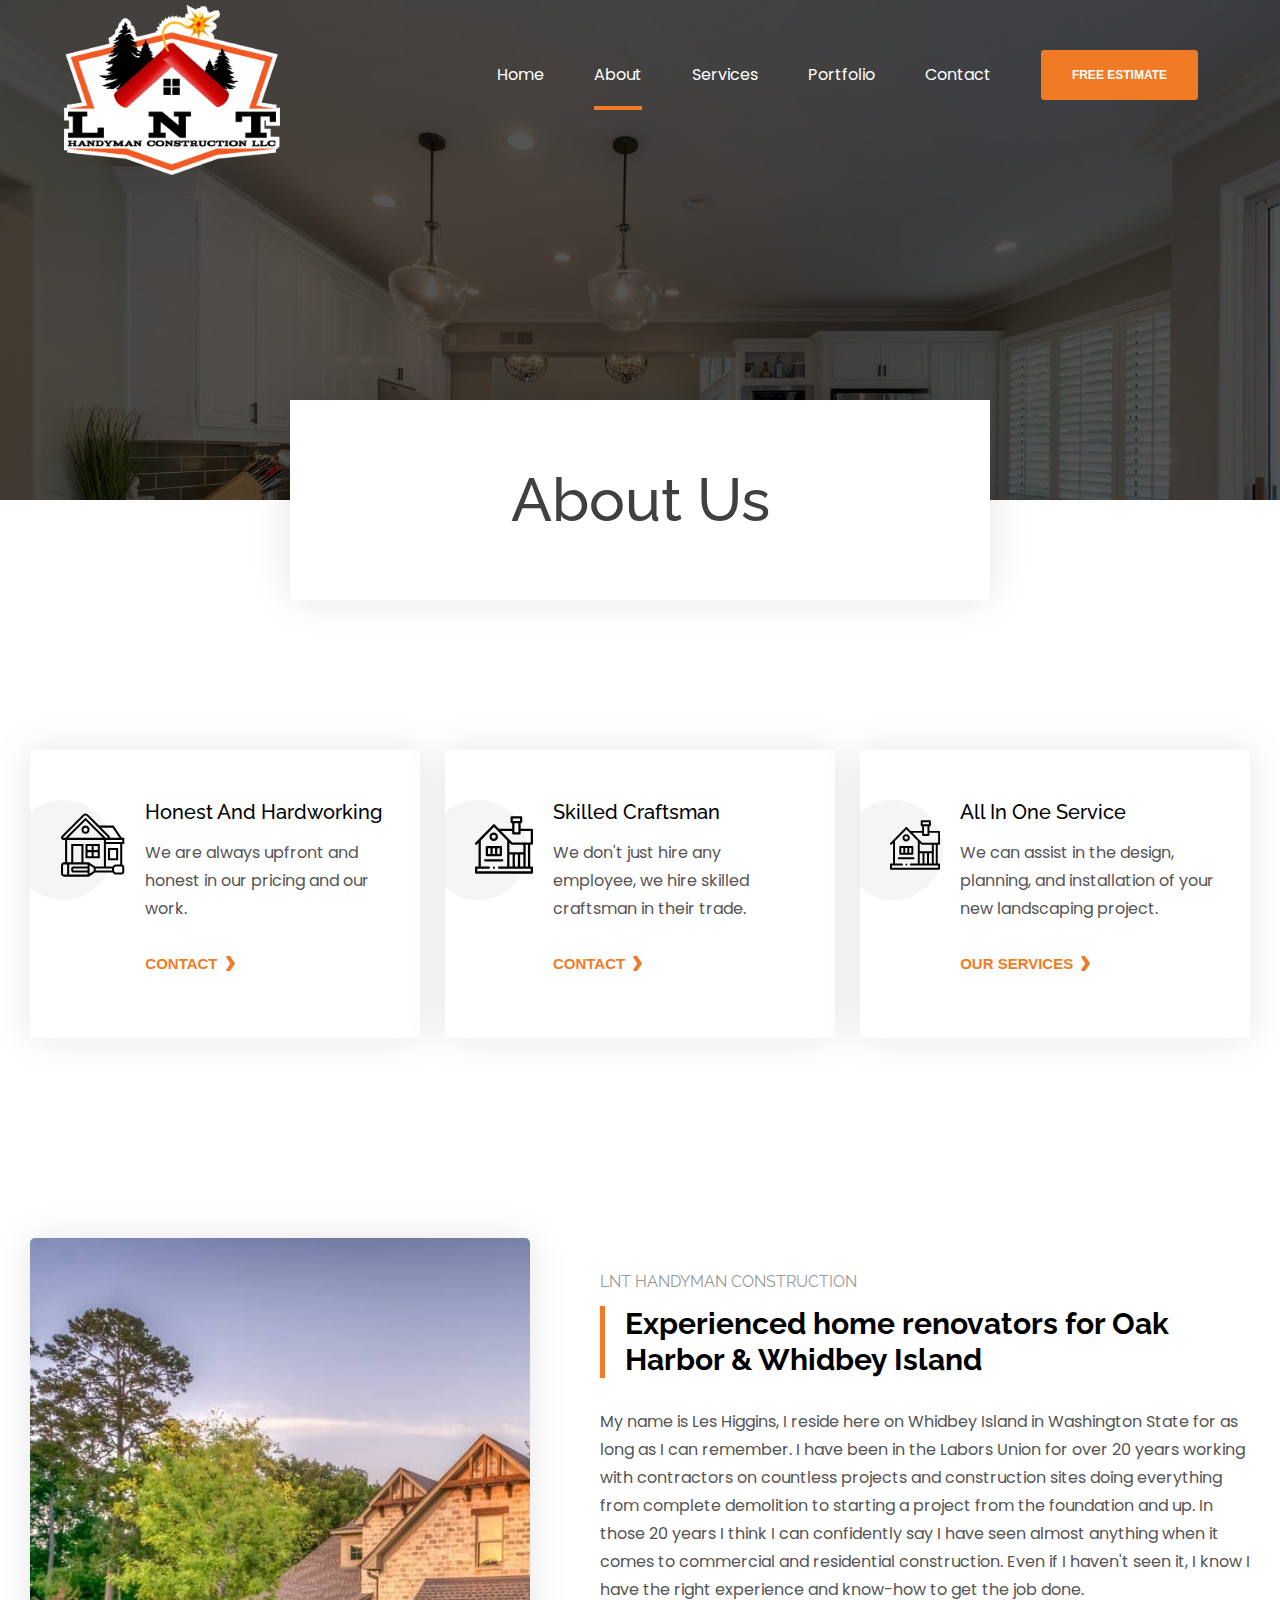
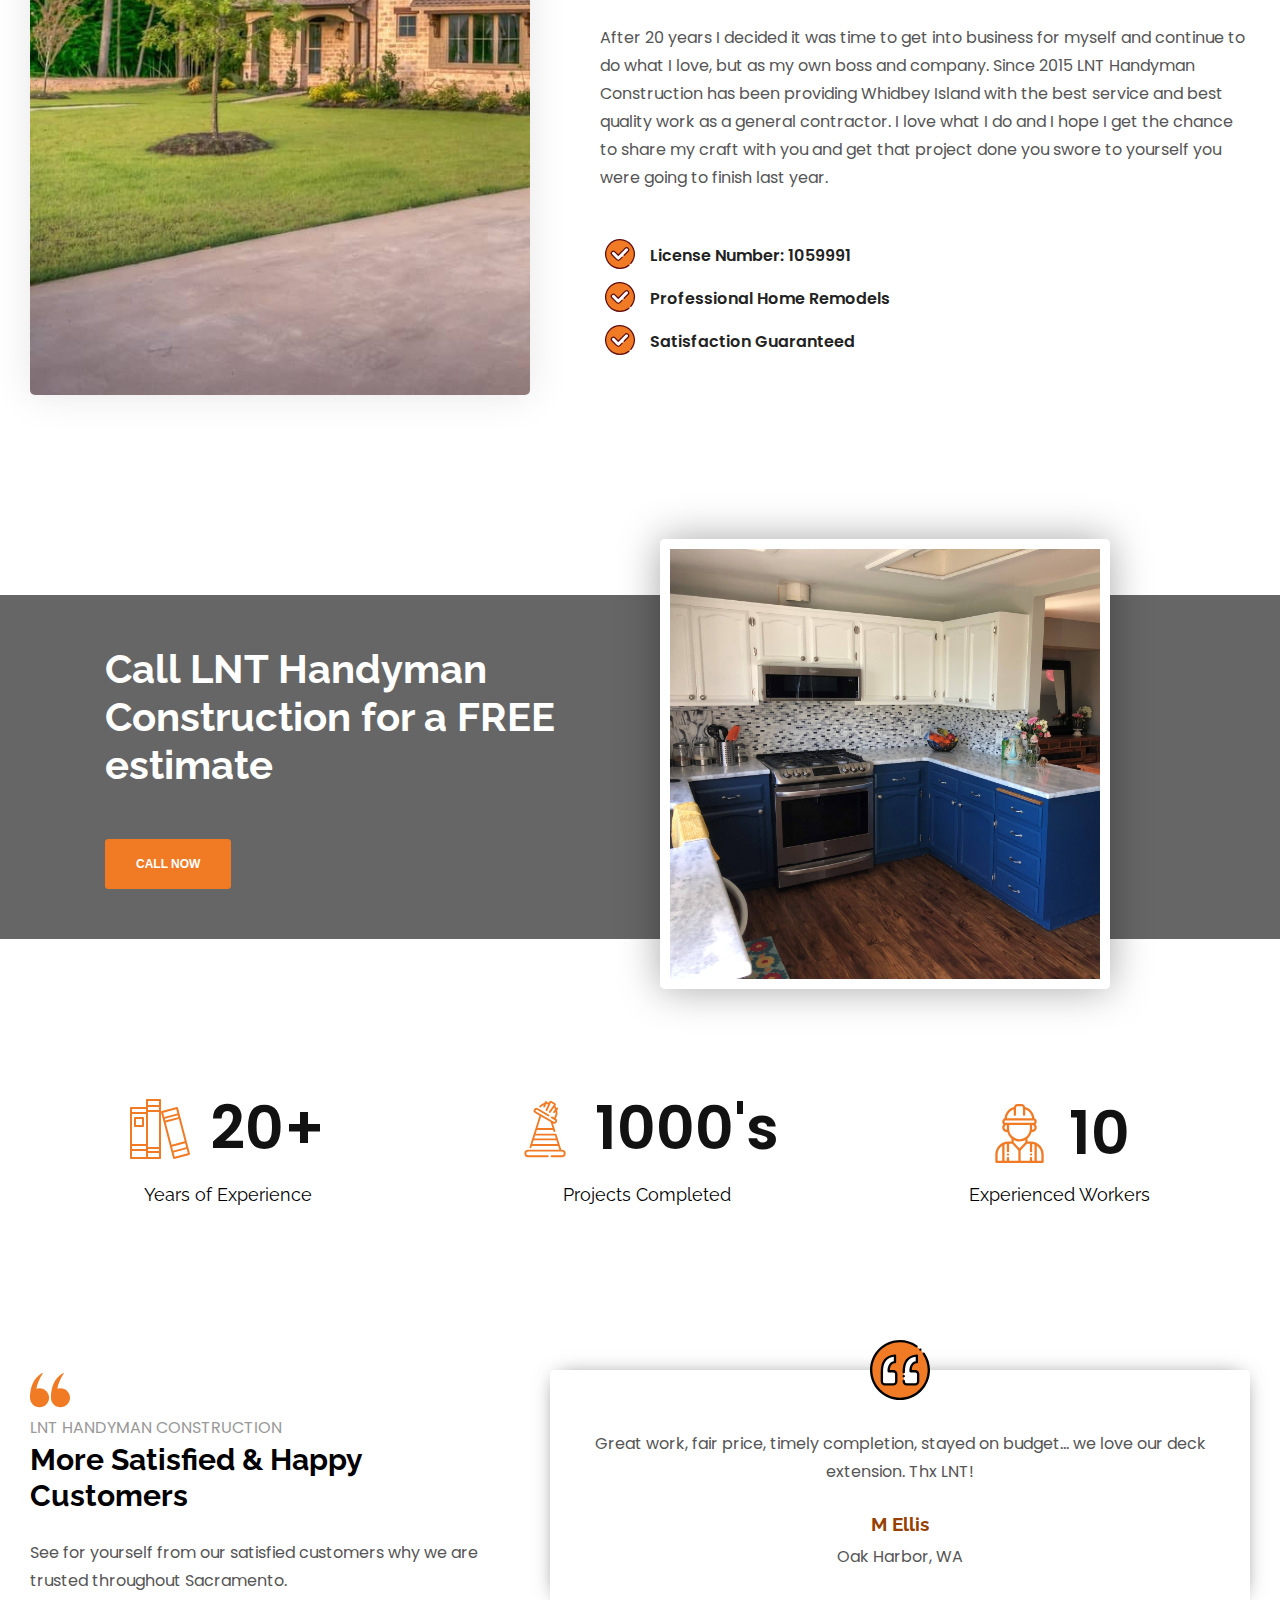
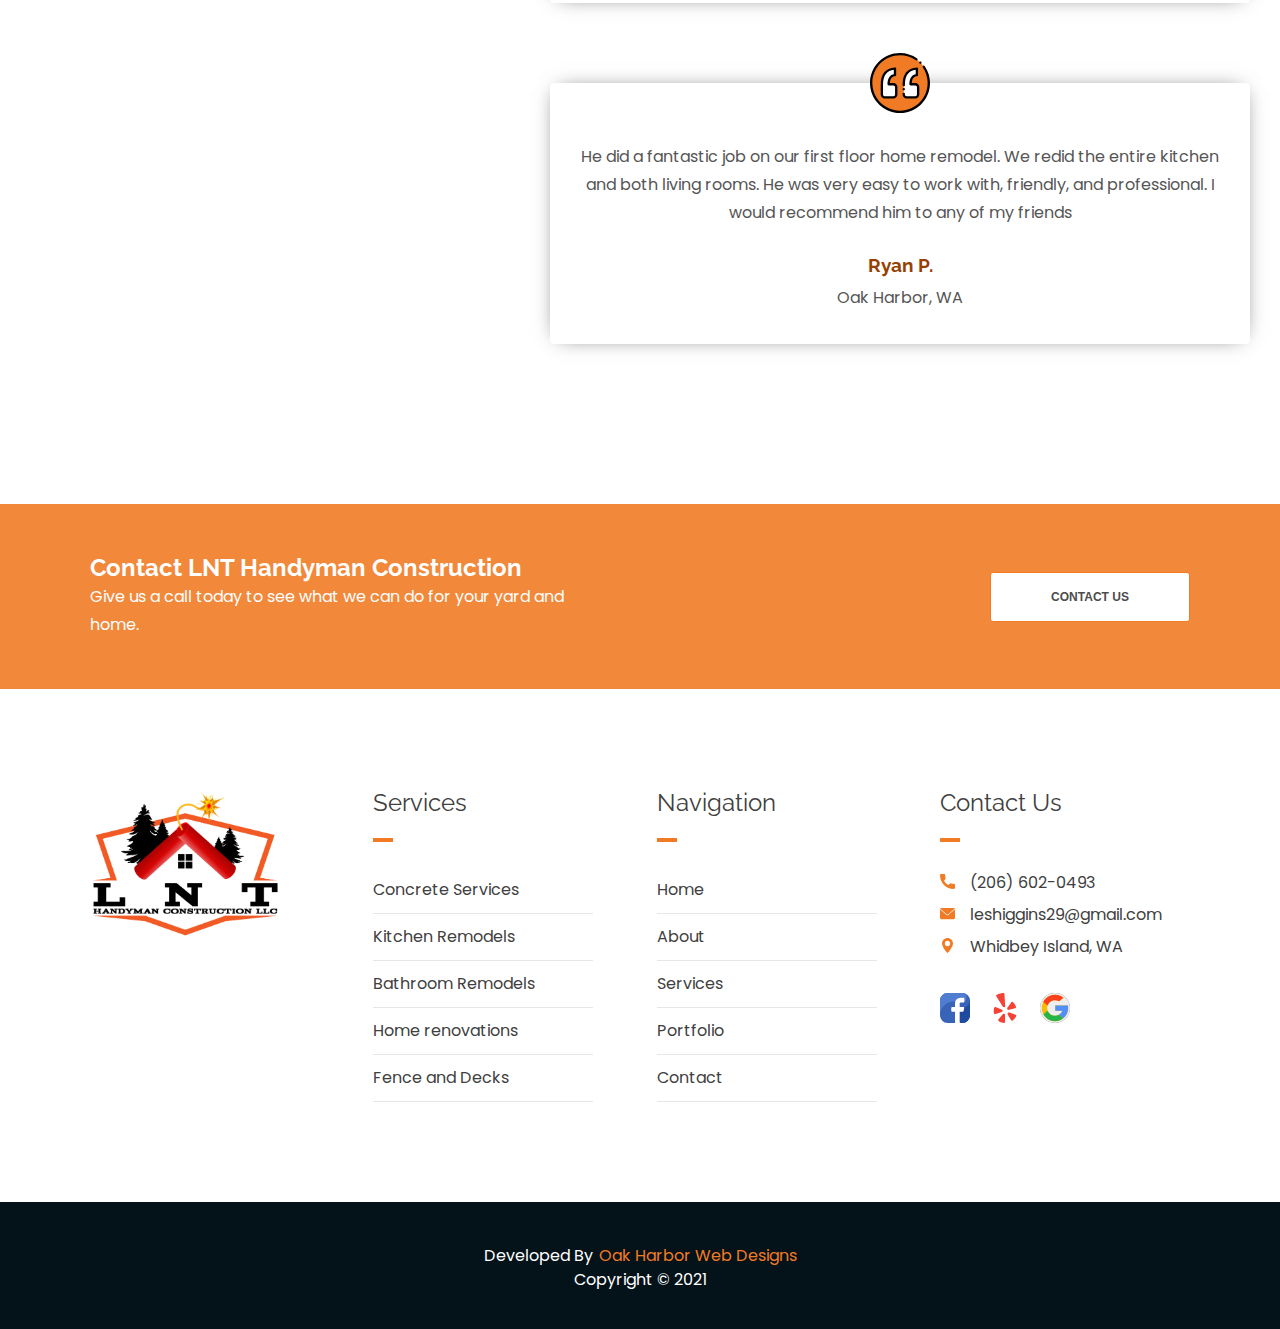
<file: html/about.html>
<!DOCTYPE html>
<html lang="en">
<head>

    <!-- Global site tag (gtag.js) - Google Analytics -->
    <script async src="https://www.googletagmanager.com/gtag/js?id=UA-137702322-29"></script>
    <script>
        window.dataLayer = window.dataLayer || [];
        function gtag() { dataLayer.push(arguments); }
        gtag('js', new Date());

        gtag('config', 'UA-137702322-29');
    </script>

    <meta charset="UTF-8">
    <meta name="viewport" content="width=device-width, initial-scale=1.0">

    <!--Favicons-->
    <link rel="apple-touch-icon" sizes="180x180" href="/apple-touch-icon.png">
    <link rel="icon" type="image/png" sizes="32x32" href="/favicon-32x32.png">
    <link rel="icon" type="image/png" sizes="16x16" href="/favicon-16x16.png">
    <link rel="manifest" href="/site.webmanifest">
    <meta name="msapplication-TileColor" content="#da532c">
    <meta name="theme-color" content="#ffffff">

    <!-- CSS -->
    <link rel="stylesheet" href="/css/core-styles.css">
    <link rel="stylesheet" href="/css/style.css">
    <link rel="stylesheet" href="/css/about.css">

    <!-- jQuery -->
    <script defer src="https://ajax.googleapis.com/ajax/libs/jquery/3.4.1/jquery.min.js"></script>

    <link href="https://fonts.googleapis.com/css2?family=Poppins:wght@100;200;300;400;500;600;700;800;900&family=Raleway:wght@100;200;300;400;500;600;700;800;900&display=swap" rel="stylesheet">

    <title>About | LNT Handyman Construction Painting | Whidbey Island, WA</title>
</head>
<body>

    <a class="skip" aria-label="skip to main content" href="about.html#main">Click To Skip To Main</a>

    <header>
        <!-- Desktop Navbar -->
        <div class="mobile-wrapper">
            <div class="mobile-nav container mobile-nav-container">
                <img id="mobile-logo" src="/images/logo.png" alt="mobile_company_logo" height="60"> 

                <!-- Hamburger Menu -->
                <button aria-label="open the menu" id="menu-button" class="hamburger hamburger--spring" onclick="toggleNav()" type="button">
                    <span aria-hidden="true" class="hamburger-box">
                        <span aria-hidden="true" class="hamburger-inner"></span>
                    </span>
                </button>
            </div>
        </div>

        <!-- ============================================ -->
        <!--                   NAVIGATION                 -->
        <!-- ============================================ -->

        <nav>
            <nav>
                <div class="navbar-menu">
                    <div id="side-menu" class=" side-nav">
                        <img aria-hidden="true" src="/images/logo.png" alt="compnay logo" height="80">
                        <ul id="on-top" class="navbar-links">
                            <li class="nav-li"><a href="/index.html">Home</a></li>
                            <li class="nav-li"><a class="active-menu" href="/html/about.html">About</a></li>
                            <li class="nav-li"><a href="/index.html#remodeling-services">Services</a></li>
                            <li class="nav-li"><a href="/html/portfolio.html">Portfolio</a></li>
                            <li class="nav-li"><a href="/html/contact.html">Contact</a></li>
                            <li class="nav-li call-us"><svg aria-hidden="true" xmlns="http://www.w3.org/2000/svg" xmlns:xlink="http://www.w3.org/1999/xlink" version="1.1" x="0px" y="0px" viewBox="0 0 367.633 367.633" style="enable-background:new 0 0 367.633 367.633;" xml:space="preserve" width="512px" height="512px">
                                    <g>
                                        <path d="M266.003,0H101.63C86.293,0,73.816,12.476,73.816,27.812v312.01c0,15.335,12.477,27.812,27.813,27.812h164.373  c15.337,0,27.814-12.477,27.814-27.812V27.812C293.816,12.476,281.34,0,266.003,0z M194.844,338.736  c0,2.175-1.763,3.938-3.938,3.938h-14.18c-2.175,0-3.938-1.763-3.938-3.938v-12.604c0-1.279,0.622-2.481,1.669-3.219l7.09-4.993  c1.362-0.959,3.175-0.959,4.537,0l7.09,4.993c1.047,0.737,1.669,1.939,1.669,3.219V338.736z M260.732,300.516H106.9V42.299h153.832  V300.516z" data-original="#000000" class="active-path" data-old_color="#000000" fill="var(--primary)" />
                                    </g>
                                </svg>
                                Call Us: (206) 602-0493</li>
                            <li class="nav-li"><button class="button-solid quote-nav-button" onclick="location.href='/html/contact.html'" type="button">
                                    FREE ESTIMATE</button></li>
                        </ul>
                    </div>
                </div>
            </nav>
    </header>

    <main id="main">

    <!-- ============================================ -->
    <!--                    LANDING                   -->
    <!-- ============================================ -->

    <section id="hero">
        <div aria-hidden="true" id="dark"></div>
        <div class="container">
            <div class="about-box">
                <h1>About Us</h1>
            </div>
        </div>
    </section>

    <!-- ============================================ -->
    <!--                  ABOUT CARDS                 -->
    <!-- ============================================ -->

    <section id="about-cards" class="section">
        <div class="card-container container">
            <div class="card">
                <svg aria-hidden="true" xmlns="http://www.w3.org/2000/svg" id="svg1" enable-background="new 0 0 64 64" height="512" viewBox="0 0 64 64" width="512"><g><path d="m21 17c0 2.206 1.794 4 4 4s4-1.794 4-4-1.794-4-4-4-4 1.794-4 4zm6 0c0 1.103-.897 2-2 2s-2-.897-2-2 .897-2 2-2 2 .897 2 2z"/><path d="m63 31v-6h-2.465l-8-12h-14.121l-11-11c-1.289-1.29-3.539-1.29-4.828 0l-20.879 20.879c-.456.456-.707 1.062-.707 1.707 0 1.331 1.083 2.414 2.414 2.414h1.586v22h-1c-1.654 0-3 1.346-3 3v8c0 1.654 1.346 3 3 3h24.303l6-4h17.283l1.121 1.121c.566.567 1.32.879 2.122.879h5.171c1.654 0 3-1.346 3-3v-4c0-1.302-.839-2.402-2-2.816v-20.184zm-2-2h-16v-2h16zm-10 28h-16v-2h16zm-24-6v2h-14c-1.103 0-2 .897-2 2v2c0 1.103.897 2 2 2h14v2h-18v-10zm-6-2h-8v-16h8zm6 8h-14v-2h14zm2-5.132 4 2.667v2.93l-4 2.667zm22.465-36.868 6.667 10h-9.167c.023-.135.035-.273.035-.414 0-.645-.251-1.251-.707-1.707l-7.879-7.879zm-48.465 9.586c0-.109.044-.216.121-.293l20.879-20.879c.263-.263.628-.414 1-.414s.737.151 1 .414l20.879 20.879c.077.077.121.184.121.293 0 .228-.186.414-.414.414h-1.829l-19.757-19.757-19.757 19.757h-1.829c-.228 0-.414-.186-.414-.414zm38.929.414h-33.858l16.929-16.929zm-34.929 2h36v26h-8.697l-6-4h-5.303v-18h-12v18h-4zm-4 33v-8c0-.551.449-1 1-1h3v10h-3c-.551 0-1-.449-1-1zm58-2c0 .551-.449 1-1 1h-5.171c-.267 0-.519-.104-.708-.293l-1.121-1.121v-3.172l1.121-1.121c.189-.189.441-.293.708-.293h5.171c.551 0 1 .449 1 1zm-2-7h-4.171c-.801 0-1.555.312-2.122.879l-1.121 1.121h-6.586v-22h14z"/><path d="m39 31h-14v14h14zm-2 6h-4v-4h4zm-6-4v4h-4v-4zm-4 6h4v4h-4zm6 4v-4h4v4z"/><path d="m57 47v-12h-10v12zm-8-10h6v8h-6z"/></g></svg>
                <div class="card-content">
                    <h2>Honest And Hardworking</h2>
                    <p>We are always upfront and honest in our pricing and our work.</p>
                    <button class="button-solid card-button" onclick="location.href='contact.html'" type="button">
                        CONTACT
                    </button>
                </div>
            </div>
            <div class="card">
                <svg aria-hidden="true" xmlns="http://www.w3.org/2000/svg" id="svg2" height="512pt" viewBox="0 -3 512 512" width="512pt"><path d="m502 250.539062c5.523438 0 10-4.476562 10-10v-121.777343c0-5.523438-4.476562-10-10-10h-99.101562v-48.496094h4.273437c5.519531 0 10-4.480469 10-10v-40.265625c0-5.523438-4.480469-10-10-10h-83.308594c-5.519531 0-10 4.476562-10 10v40.265625c0 5.519531 4.480469 10 10 10h4.273438v48.496094h-118.109375l-35.285156-36c-1.882813-1.917969-4.457032-3-7.140626-3-2.6875 0-5.261718 1.082031-7.140624 3l-157.601563 160.777343c-3.867187 3.945313-3.804687 10.277344.140625 14.144532 3.945312 3.863281 10.273438 3.800781 14.140625-.144532l14.164063-14.449218v209.558594h-21.304688c-5.523438 0-10 4.480468-10 10v43.113281c0 5.519531 4.476562 10 10 10h492c5.523438 0 10-4.480469 10-10v-43.113281c0-5.519532-4.476562-10-10-10h-14.472656v-192.109376zm-168.136719-230.539062h63.308594v20.265625h-63.308594zm49.035157 40.265625v79.992187h-34.757813l-.003906-79.992187zm-54.761719 68.496094v21.496093c0 4.835938 3.425781 8.867188 7.984375 9.796876.652344.132812 1.328125.207031 2.019531.207031h54.757813c3.796874 0 7.101562-2.117188 8.796874-5.234375.769532-1.417969 1.207032-3.042969 1.207032-4.769532v-21.496093h89.097656v101.777343h-162.597656l-99.765625-101.777343zm50.472656 208.652343v105.234376h-26.53125v-105.234376zm48.53125 0v105.234376h-28.53125v-105.234376zm-95.0625 105.234376h-28.183594v-105.234376h28.183594zm159.921875 43.113281h-472v-23.113281h102.207031c5.578125.191406 10.386719-4.464844 10.339844-10.058594-.046875-5.667969-4.777344-9.933594-10.335937-9.941406h-70.90625v-229.960938l116.296874-118.640625 116.296876 118.640625v229.960938h-71.019532c-5.53125-.175782-10.199218 4.320312-10.324218 9.832031-.128907 5.605469 4.707031 10.367187 10.320312 10.167969h279.125zm-44.859375-43.113281v-192.109376h20.386719v192.109376zm-20-125.234376h-123.246094v-84.324218l13.160157 13.425781c2.273437 2.316406 4.785156 4.023437 8.167968 4.023437h101.917969zm0 0"/><path d="m165.292969 217.359375c20.792969 0 37.710937-16.914063 37.710937-37.710937 0-20.792969-16.917968-37.710938-37.710937-37.710938-20.796875 0-37.714844 16.917969-37.714844 37.710938 0 20.796874 16.917969 37.710937 37.714844 37.710937zm0-55.421875c9.765625 0 17.710937 7.945312 17.710937 17.714844 0 9.765625-7.945312 17.710937-17.710937 17.710937-9.769531 0-17.714844-7.945312-17.714844-17.710937 0-9.769532 7.945313-17.714844 17.714844-17.714844zm0 0"/><path d="m105.023438 352.210938h123.109374c5.523438 0 10-4.480469 10-10v-69.5625c0-5.523438-4.476562-10-10-10h-123.109374c-5.523438 0-10 4.476562-10 10v69.5625c0 5.523437 4.476562 10 10 10zm113.109374-20h-21.035156v-49.5625h21.035156zm-41.035156 0h-21.039062v-49.5625h21.039062zm-62.074218-49.5625h21.035156v49.5625h-21.035156zm0 0"/><path d="m250.222656 388.148438c0-5.519532-4.476562-10-10-10h-149.859375c-5.523437 0-10 4.480468-10 10 0 5.523437 4.476563 10 10 10h149.859375c5.523438 0 10-4.476563 10-10zm0 0"/><path d="m176.828125 448.820312c-1.636719-3.925781-5.6875-6.445312-9.941406-6.136718-4.152344.300781-7.742188 3.21875-8.894531 7.21875-1.148438 4 .386718 8.457031 3.785156 10.871094 3.371094 2.398437 7.925781 2.464843 11.371094.1875 3.945312-2.605469 5.460937-7.792969 3.679687-12.140626zm0 0"/></svg>
                <div class="card-content">
                    <h2>Skilled Craftsman</h2>
                    <p>We don't just hire any employee, we hire skilled craftsman in their trade.</p>
                    <button class="button-solid card-button" onclick="location.href='contact.html'" type="button">
                        CONTACT
                    </button>
                </div>
            </div>
            <div class="card">
                <svg aria-hidden="true" xmlns="http://www.w3.org/2000/svg" id="svg3" height="512pt" viewBox="0 -3 512 512" width="512pt"><path d="m502 250.539062c5.523438 0 10-4.476562 10-10v-121.777343c0-5.523438-4.476562-10-10-10h-99.101562v-48.496094h4.273437c5.519531 0 10-4.480469 10-10v-40.265625c0-5.523438-4.480469-10-10-10h-83.308594c-5.519531 0-10 4.476562-10 10v40.265625c0 5.519531 4.480469 10 10 10h4.273438v48.496094h-118.109375l-35.285156-36c-1.882813-1.917969-4.457032-3-7.140626-3-2.6875 0-5.261718 1.082031-7.140624 3l-157.601563 160.777343c-3.867187 3.945313-3.804687 10.277344.140625 14.144532 3.945312 3.863281 10.273438 3.800781 14.140625-.144532l14.164063-14.449218v209.558594h-21.304688c-5.523438 0-10 4.480468-10 10v43.113281c0 5.519531 4.476562 10 10 10h492c5.523438 0 10-4.480469 10-10v-43.113281c0-5.519532-4.476562-10-10-10h-14.472656v-192.109376zm-168.136719-230.539062h63.308594v20.265625h-63.308594zm49.035157 40.265625v79.992187h-34.757813l-.003906-79.992187zm-54.761719 68.496094v21.496093c0 4.835938 3.425781 8.867188 7.984375 9.796876.652344.132812 1.328125.207031 2.019531.207031h54.757813c3.796874 0 7.101562-2.117188 8.796874-5.234375.769532-1.417969 1.207032-3.042969 1.207032-4.769532v-21.496093h89.097656v101.777343h-162.597656l-99.765625-101.777343zm50.472656 208.652343v105.234376h-26.53125v-105.234376zm48.53125 0v105.234376h-28.53125v-105.234376zm-95.0625 105.234376h-28.183594v-105.234376h28.183594zm159.921875 43.113281h-472v-23.113281h102.207031c5.578125.191406 10.386719-4.464844 10.339844-10.058594-.046875-5.667969-4.777344-9.933594-10.335937-9.941406h-70.90625v-229.960938l116.296874-118.640625 116.296876 118.640625v229.960938h-71.019532c-5.53125-.175782-10.199218 4.320312-10.324218 9.832031-.128907 5.605469 4.707031 10.367187 10.320312 10.167969h279.125zm-44.859375-43.113281v-192.109376h20.386719v192.109376zm-20-125.234376h-123.246094v-84.324218l13.160157 13.425781c2.273437 2.316406 4.785156 4.023437 8.167968 4.023437h101.917969zm0 0"/><path d="m165.292969 217.359375c20.792969 0 37.710937-16.914063 37.710937-37.710937 0-20.792969-16.917968-37.710938-37.710937-37.710938-20.796875 0-37.714844 16.917969-37.714844 37.710938 0 20.796874 16.917969 37.710937 37.714844 37.710937zm0-55.421875c9.765625 0 17.710937 7.945312 17.710937 17.714844 0 9.765625-7.945312 17.710937-17.710937 17.710937-9.769531 0-17.714844-7.945312-17.714844-17.710937 0-9.769532 7.945313-17.714844 17.714844-17.714844zm0 0"/><path d="m105.023438 352.210938h123.109374c5.523438 0 10-4.480469 10-10v-69.5625c0-5.523438-4.476562-10-10-10h-123.109374c-5.523438 0-10 4.476562-10 10v69.5625c0 5.523437 4.476562 10 10 10zm113.109374-20h-21.035156v-49.5625h21.035156zm-41.035156 0h-21.039062v-49.5625h21.039062zm-62.074218-49.5625h21.035156v49.5625h-21.035156zm0 0"/><path d="m250.222656 388.148438c0-5.519532-4.476562-10-10-10h-149.859375c-5.523437 0-10 4.480468-10 10 0 5.523437 4.476563 10 10 10h149.859375c5.523438 0 10-4.476563 10-10zm0 0"/><path d="m176.828125 448.820312c-1.636719-3.925781-5.6875-6.445312-9.941406-6.136718-4.152344.300781-7.742188 3.21875-8.894531 7.21875-1.148438 4 .386718 8.457031 3.785156 10.871094 3.371094 2.398437 7.925781 2.464843 11.371094.1875 3.945312-2.605469 5.460937-7.792969 3.679687-12.140626zm0 0"/></svg>
                <div class="card-content">
                    <h2>All In One Service</h2>
                    <p>We can assist in the design, planning, and installation of your new landscaping project.</p>
                    <button class="button-solid card-button" onclick="location.href='/index.html#landscaping-services'" type="button">
                        OUR SERVICES
                    </button>
                </div>
            </div>
        </div>
    </section>

    <!-- ============================================ -->
    <!--                  ABOUT CONTENT               -->
    <!-- ============================================ -->

    <section id="about-content" class="section">
        <div class="about-content-container container">
            <img src="/images/yard-mobile.jpg" alt="nice house with a green lawn">
            <div class="about-content">
                <p>LNT Handyman Construction</p>
                <h2>Experienced home renovators for Oak Harbor & Whidbey Island</h2>
                <p>
                    My name is Les Higgins, I reside here on Whidbey Island in Washington State for as long as I can remember. I have been in the Labors Union for over 20 years working with contractors on countless projects and construction sites doing everything from complete demolition to starting a project from the foundation and up. In those 20 years I think I can confidently say I have seen almost anything when it comes to commercial and residential construction. Even if I haven't seen it, I know I have the right experience and know-how to get the job done.
                </p>
                <p>
                    After 20 years I decided it was time to get into business for myself and continue to do what I love, but as my own boss and company. Since 2015 LNT Handyman Construction has been providing Whidbey Island with the best service and best quality work as a general contractor. I love what I do and I hope I get the chance to share my craft with you and get that project done you swore to yourself you were going to finish last year.
                </p>
                <ul>
                    <li>License Number: 1059991</li>
                    <li>Professional Home Remodels</li>
                    <li>Satisfaction Guaranteed</li>
                </ul>
            </div>
        </div>
    </section>

    <!-- ============================================ -->
    <!--                   ABOUT STRIP                -->
    <!-- ============================================ -->

    <section id="about-strip" class="section">
        <div class="about-strip-container container">
            <div class="strip-content">
                <h2>Call LNT Handyman Construction for a FREE estimate</h2>
                <button class="button-solid card-button" onclick="location.href='contact.html'" type="button">
                    CALL NOW
                </button>
            </div>
            <img aria-hidden="true" src="/images/image-19-crop.jpg" alt="">
        </div>
    </section>

    <!-- ============================================ -->
    <!--                      STATS                   -->
    <!-- ============================================ -->

    <section id="stats" class="section">
        <div class="stats-container container">
            <div class="stat">
                <div class="top">
                    <svg aria-hidden="true" xmlns="http://www.w3.org/2000/svg" height="512px" viewBox="0 0 480 480" width="512px" class=""><g><path d="m240 0h-104c-4.417969 0-8 3.582031-8 8v56h-120c-4.417969 0-8 3.582031-8 8v400c0 4.417969 3.582031 8 8 8h232c4.417969 0 8-3.582031 8-8v-464c0-4.417969-3.582031-8-8-8zm-8 416h-88v-16h88zm-216-296h112v240h-112zm216-32h-88v-24h88zm-216 288h112v24h-112zm128 8v-280h88v280zm88-368v32h-88v-32zm-104 64v24h-112v-24zm-112 336h112v48h-112zm128 48v-32h88v32zm0 0" data-original="#000000" class="active-path" data-old_color="#000000" fill="var(--primary)"/><path d="m479.742188 437.984375-96-368c-.535157-2.0625-1.871094-3.824219-3.714844-4.898437-1.839844-1.070313-4.03125-1.363282-6.089844-.8125l-120 32c-4.25 1.132812-6.789062 5.484374-5.679688 9.742187l96 368c.535157 2.0625 1.875 3.824219 3.71875 4.894531 1.839844 1.066406 4.03125 1.355469 6.085938.800782l120-32c4.242188-1.132813 6.777344-5.476563 5.679688-9.726563zm-201.246094-279.441406 104.542968-27.871094 3.761719 14.398437-104.535156 27.914063zm112.34375 2.050781 46.398437 177.980469-104.503906 27.882812-46.398437-177.992187zm50.472656 193.46875 8.191406 31.394531-104.542968 27.871094-8.160157-31.382813zm-71.023438-272.261719 8.710938 33.398438-104.542969 27.863281-8.703125-33.382812zm-12.578124 380.398438-8.710938-33.398438 104.542969-27.878906 8.703125 33.382813zm0 0" data-original="#000000" class="active-path" data-old_color="#000000" fill="var(--primary)"/><path d="m104 144h-64c-4.417969 0-8 3.582031-8 8v64c0 4.417969 3.582031 8 8 8h64c4.417969 0 8-3.582031 8-8v-64c0-4.417969-3.582031-8-8-8zm-8 64h-48v-48h48zm0 0" data-original="#000000" class="active-path" data-old_color="#000000" fill="var(--primary)"/></g> </svg>
                    <p>20+</p>
                </div>
                <h2>Years of Experience</h2>
            </div>
            <div class="stat">
                <div class="top">
                    <svg aria-hidden="true" xmlns="http://www.w3.org/2000/svg" viewBox="0 0 64 64" width="512px" height="512px"><g><g id="Outline"><path d="M50,54h-.587L44.226,37.7a1,1,0,0,0-.954-.7H22.1l1.273-4H40.632l.507,1.592a1,1,0,0,0,.953.7,1.013,1.013,0,0,0,.3-.047,1,1,0,0,0,.649-1.257l-2.522-7.923a3,3,0,0,0,2.941-5.221l.5-.866a11.016,11.016,0,0,0,1.082-8.332l.7-.8a1,1,0,1,0-1.5-1.32l-.006.007a10.893,10.893,0,0,0-1.334-2.056l.293-.408a2,2,0,0,0-.623-2.9L39.3,2.267a2,2,0,0,0-2.822.911l-.218.481a10.928,10.928,0,0,0-2.439-.142l.006-.017a1,1,0,1,0-1.894-.641l-.35,1.034a10.966,10.966,0,0,0-5.527,3.466,1,1,0,1,0,1.525,1.293A8.924,8.924,0,0,1,30.77,6.284l-.476,1.405a1,1,0,1,0,1.894.641L33.113,5.6a8.951,8.951,0,0,1,2.3-.061L32.8,11.331a1,1,0,1,0,1.822.822L38.3,4,41.578,5.9l-5.221,7.263a1,1,0,0,0,1.625,1.168L41.69,9.167A8.969,8.969,0,0,1,42.8,11.174L40.883,13.35a1,1,0,1,0,1.5,1.32l.988-1.124a8.966,8.966,0,0,1-1.142,5.428l-.5.866-1.949-1.125a1,1,0,0,0-1,1.732l3.681,2.125a1,1,0,0,1-1,1.732l-19.053-11a1,1,0,0,1,1-1.732l11.908,6.875a1,1,0,1,0,1-1.732L24.411,9.84a3,3,0,0,0-3,5.2l4.709,2.719L15.47,51.226a1,1,0,0,0,.65,1.255.967.967,0,0,0,.3.047,1,1,0,0,0,.953-.7L17.959,50H46.041l1.273,4H14a4,4,0,0,0,0,8H35a1,1,0,0,0,0-2H14a2,2,0,0,1,0-4H50a2,2,0,0,1,0,4H39a1,1,0,0,0,0,2H50a4,4,0,0,0,0-8ZM42.541,39l.955,3H20.5l.955-3ZM37.955,24.588,40,31H24l3.889-12.222ZM18.6,48l1.273-4H44.132l1.273,4Z" data-original="#000000" class="active-path" data-old_color="#000000" fill="var(--primary)"/></g></g> </svg>
                    <p>1000's</p>
                </div>
                <h2>Projects Completed</h2>
            </div>
            <div class="stat">
                <div class="top last-top">
                    <svg aria-hidden="true" xmlns="http://www.w3.org/2000/svg" xmlns:xlink="http://www.w3.org/1999/xlink" version="1.1" x="0px" y="0px" viewBox="0 0 512 512" style="enable-background:new 0 0 512 512;" xml:space="preserve" width="512px" height="512px"><g><g>
                        <g>
                            <path d="M356,429c-5.52,0-10,4.48-10,10c0,5.52,4.48,10,10,10c5.52,0,10-4.48,10-10C366,433.48,361.52,429,356,429z" data-original="#000000" class="active-path" data-old_color="#000000" fill="var(--primary)"/>
                        </g>
                    </g><g>
                        <g>
                            <path d="M156,429c-5.52,0-10,4.48-10,10c0,5.52,4.48,10,10,10s10-4.48,10-10C166,433.48,161.52,429,156,429z" data-original="#000000" class="active-path" data-old_color="#000000" fill="var(--primary)"/>
                        </g>
                    </g><g>
                        <g>
                            <path d="M447.645,377.21c-11.257-17.424-26.726-31.269-44.847-40.21c-1.528-1.419-3.493-2.37-5.678-2.613    C384.013,328.823,370.197,326,356,326h-30v-26.383c17.361-14.896,29.842-34.626,35.894-56.617H366c22.056,0,40-17.944,40-40    c0-10.452-4.034-19.976-10.622-27.11c0.629-0.534,1.243-1.09,1.833-1.679C402.879,168.543,406,161.01,406,153    c0-13.163-8.526-24.366-20.343-28.396c-3.533-45.984-35.806-85.28-80.241-97.596C302.783,13.256,291.434,0,276,0h-40    c-15.434,0-26.783,13.256-29.416,27.008c-44.431,12.315-76.701,51.604-80.24,97.582c-4.302,1.459-8.247,3.892-11.555,7.199    C109.121,137.457,106,144.99,106,153c0,9.163,4.134,17.375,10.63,22.882C110.038,183.016,106,192.544,106,203    c0,22.056,17.944,40,40,40h4.078c5.052,18.357,14.631,35.21,27.994,49.131c2.511,2.618,5.173,5.112,7.928,7.478V326h-30    c-14.198,0-28.014,2.823-41.12,8.386c-2.184,0.244-4.15,1.194-5.677,2.613c-18.123,8.942-33.591,22.787-44.848,40.21    C52.347,395.796,46,417.163,46,439v63c0,5.522,4.477,10,10,10h400c5.523,0,10-4.478,10-10v-63    C466,417.163,459.653,395.796,447.645,377.21z M106,492H66v-53c0-30.417,15.582-59.571,40-76.878V492z M366,223h-0.456    c0.298-3.327,0.456-6.666,0.456-10v-30c11.028,0,20,8.972,20,20S377.028,223,366,223z M206,48.139V93c0,5.523,4.477,10,10,10    s10-4.477,10-10V35.063c0-0.026,0-0.052,0-0.078V33c0-6.196,5.234-13,10-13h40c4.766,0,10,6.804,10,13v1.985    c0,0.026,0,0.052,0,0.078V93c0,5.523,4.477,10,10,10s10-4.477,10-10V48.139c32.29,11.427,55.6,40.647,59.441,74.861H146.559    C150.4,88.786,173.71,59.566,206,48.139z M146,223c-11.028,0-20-8.972-20-20s8.972-20,20-20v30c0,3.334,0.158,6.674,0.456,10H146z     M146,163h-10c-5.514,0-10-4.486-10-10c0-2.668,1.041-5.179,2.931-7.068c1.891-1.891,4.401-2.932,7.069-2.932h240    c5.514,0,10,4.486,10,10c0,2.668-1.041,5.179-2.931,7.068c-1.89,1.891-4.401,2.932-7.069,2.932h-10h-10H156H146z M167.817,231.183    c-0.02-0.109-0.039-0.217-0.063-0.324C166.593,224.99,166,218.983,166,213v-30h180v30c0,5.978-0.593,11.981-1.754,17.855    c-0.024,0.108-0.043,0.217-0.063,0.326c-4.469,22.307-16.837,42.275-34.847,56.241C293.69,299.576,275.247,306,256,306    s-37.69-6.424-53.351-18.589c-3.585-2.774-6.997-5.843-10.145-9.126C179.889,265.143,171.357,248.862,167.817,231.183z M246,492    h-80v-23c0-5.523-4.477-10-10-10s-10,4.477-10,10v23h-20V351.474c6.49-2.447,13.176-4.078,20-4.882V409c0,5.523,4.477,10,10,10    s10-4.477,10-10v-63h25.715L246,403V492z M206,332v-18.626C221.431,321.669,238.427,326,256,326c17.574,0,34.571-4.332,50-12.625    V332l-50,52.5L206,332z M386,492h-20v-23c0-5.523-4.477-10-10-10s-10,4.477-10,10v23h-80v-89l54.285-57H346v63    c0,5.523,4.477,10,10,10s10-4.477,10-10v-62.408c6.824,0.804,13.509,2.436,20,4.883V492z M446,492h-40V362.121    c24.418,17.307,40,46.461,40,76.879V492z" data-original="#000000" class="active-path" data-old_color="#000000" fill="var(--primary)"/>
                        </g>
                    </g></g> </svg>
                    <p>10</p>
                </div>
                <h2>Experienced Workers</h2>
            </div>
        </div>
    </section>

    <!-- ============================================ -->
    <!--                  MORE REVIEWS                -->
    <!-- ============================================ -->

    <section id="more-reviews" class="section">
        <div class="container">
            <div class="review-text">
                <svg aria-hidden="true" xmlns="http://www.w3.org/2000/svg" xmlns:xlink="http://www.w3.org/1999/xlink" version="1.1" x="0px" y="0px" width="40px" height="40px" viewBox="0 0 508.044 508.044" style="enable-background:new 0 0 508.044 508.044;" xml:space="preserve" class=""><g><g>
                    <g>
                        <path d="M0.108,352.536c0,66.794,54.144,120.938,120.937,120.938c66.794,0,120.938-54.144,120.938-120.938    s-54.144-120.937-120.938-120.937c-13.727,0-26.867,2.393-39.168,6.61C109.093,82.118,230.814-18.543,117.979,64.303    C-7.138,156.17-0.026,348.84,0.114,352.371C0.114,352.426,0.108,352.475,0.108,352.536z" data-original="#000000" class="active-path" data-old_color="#000000" fill="var(--primary)"/>
                        <path d="M266.169,352.536c0,66.794,54.144,120.938,120.938,120.938s120.938-54.144,120.938-120.938S453.9,231.599,387.106,231.599    c-13.728,0-26.867,2.393-39.168,6.61C375.154,82.118,496.875-18.543,384.04,64.303C258.923,156.17,266.034,348.84,266.175,352.371    C266.175,352.426,266.169,352.475,266.169,352.536z" data-original="#000000" class="active-path" data-old_color="#000000" fill="var(--primary)"/>
                    </g>
                </g></g> </svg>
                <p class="sub-text">LNT Handyman Construction</p>
                <h2>More Satisfied & Happy Customers</h2>
                <p class="last-p">See for yourself from our satisfied customers why we are trusted throughout Sacramento.</p>
                <!--svg-->
            </div>
            <div class="reviews-group">
                <div class="review">
                    <p>Great work, fair price, timely completion, stayed on budget... we love our deck extension. Thx LNT!
</p>
                    <div class="info">
                        
                        <div class="text-group">
                            <h3>M Ellis</h3>
                            <p>Oak Harbor, WA</p>
                        </div>
                    </div>
                </div>
                <div class="review">
                    <p>He did a fantastic job on our first floor home remodel. We redid the entire kitchen and both living rooms. He was very easy to work with, friendly, and professional. I would recommend him to any of my friends
</p>
                    <div class="info">
                        <div class="text-group">
                            <h3>Ryan P.</h3>
                            <p>Oak Harbor, WA</p>
                        </div>
                    </div>
                </div>
            </div>
        </div>
    </section>

    <!-- ============================================ -->
    <!--                   CONTCAT US                 -->
    <!-- ============================================ -->

    <section id="contact-strip">
        <div class="contact-group">
            <div class="top">
                <h2>Contact LNT Handyman Construction</h2>
                <p>Give us a call today to see what we can do for your yard and home.  </p>
            </div>
            <button class="button-solid contact-button" onclick="location.href='contact.html'" type="button">
                CONTACT US
            </button>
        </div>
    </section>

    </main>

    <!-- ============================================ -->
    <!--                     FOOTER                   -->
    <!-- ============================================ -->
    
    <footer>
        <div class="footer-container container">
            <div class="footer-item item-4">
                <img src="/images/logo.png" alt="LNT Handyman Construction logo">
            </div>
            <div class="footer-item item-2">
                <h2>Services</h2>
                <div aria-hidden="true" class="line"></div>
                <div class="item-content">
                    <p>Concrete Services</p>
                    <p>Kitchen Remodels</p>
                    <p>Bathroom Remodels</p>
                    <p>Home renovations</p>
                    <p>Fence and Decks</p>
                </div>
            </div>
            <div class="footer-item item-3">
                <h2>Navigation</h2>
                <div aria-hidden="true" class="line"></div>
                <div class="item-content">
                    <p><a href="/index.html">Home</a></p>
                    <p><a href="/html/about.html">About</a></p>
                    <p><a href="/index.html#remodeling-services">Services</a></p>
                    <p><a href="/html/portfolio.html">Portfolio</a></p>
                    <p><a href="/html/contact.html">Contact</a></p>
                </div>
            </div>
            <div class="footer-item item-1">
                <h2>Contact Us</h2>
                <div aria-hidden="true" class="line"></div>
                <div class="item-content">
                    <p><svg aria-hidden="true" xmlns="http://www.w3.org/2000/svg" xmlns:xlink="http://www.w3.org/1999/xlink" version="1.1" x="0px" y="0px" viewBox="0 0 384 384" style="enable-background:new 0 0 384 384;" xml:space="preserve" width="15px" height="15px" class=""><g><g>
                        <g>
                            <path d="M353.188,252.052c-23.51,0-46.594-3.677-68.469-10.906c-10.719-3.656-23.896-0.302-30.438,6.417l-43.177,32.594    c-50.073-26.729-80.917-57.563-107.281-107.26l31.635-42.052c8.219-8.208,11.167-20.198,7.635-31.448    c-7.26-21.99-10.948-45.063-10.948-68.583C132.146,13.823,118.323,0,101.333,0H30.813C13.823,0,0,13.823,0,30.813    C0,225.563,158.438,384,353.188,384c16.99,0,30.813-13.823,30.813-30.813v-70.323C384,265.875,370.177,252.052,353.188,252.052z" data-original="#000000" class="active-path" data-old_color="#000000" fill="var(--primary)"/>
                        </g>
                    </g></g> </svg>(206) 602-0493</p>
                    <p><svg aria-hidden="true" xmlns="http://www.w3.org/2000/svg" xmlns:xlink="http://www.w3.org/1999/xlink" version="1.1"  x="0px" y="0px" viewBox="0 0 512 512" style="enable-background:new 0 0 512 512;" xml:space="preserve" width="512px" height="512px" class=""><g><g>
                        <g>
                            <g>
                                <path d="M10.688,95.156C80.958,154.667,204.26,259.365,240.5,292.01c4.865,4.406,10.083,6.646,15.5,6.646     c5.406,0,10.615-2.219,15.469-6.604c36.271-32.677,159.573-137.385,229.844-196.896c4.375-3.698,5.042-10.198,1.5-14.719     C494.625,69.99,482.417,64,469.333,64H42.667c-13.083,0-25.292,5.99-33.479,16.438C5.646,84.958,6.313,91.458,10.688,95.156z" data-original="#000000" class="active-path" data-old_color="#000000" fill="var(--primary)"/>
                                <path d="M505.813,127.406c-3.781-1.76-8.229-1.146-11.375,1.542C416.51,195.01,317.052,279.688,285.76,307.885     c-17.563,15.854-41.938,15.854-59.542-0.021c-33.354-30.052-145.042-125-208.656-178.917c-3.167-2.688-7.625-3.281-11.375-1.542     C2.417,129.156,0,132.927,0,137.083v268.25C0,428.865,19.135,448,42.667,448h426.667C492.865,448,512,428.865,512,405.333     v-268.25C512,132.927,509.583,129.146,505.813,127.406z" data-original="#000000" class="active-path" data-old_color="#000000" fill="var(--primary)"/>
                            </g>
                        </g>
                    </g></g> </svg>leshiggins29@gmail.com</p>
                    <p><svg aria-hidden="true" xmlns="http://www.w3.org/2000/svg" xmlns:xlink="http://www.w3.org/1999/xlink" version="1.1"  x="0px" y="0px" viewBox="0 0 512 512" style="enable-background:new 0 0 512 512;" xml:space="preserve" width="512px" height="512px"><g><g>
                        <g>
                            <path d="M256,0C153.755,0,70.573,83.182,70.573,185.426c0,126.888,165.939,313.167,173.004,321.035    c6.636,7.391,18.222,7.378,24.846,0c7.065-7.868,173.004-194.147,173.004-321.035C441.425,83.182,358.244,0,256,0z M256,278.719    c-51.442,0-93.292-41.851-93.292-93.293S204.559,92.134,256,92.134s93.291,41.851,93.291,93.293S307.441,278.719,256,278.719z" data-original="#000000" class="active-path" data-old_color="#000000" fill="var(--primary)"/>
                        </g>
                    </g></g> </svg>Whidbey Island, WA</p>
                </div>
                <div class="social">
                    <a href="https://www.facebook.com/lnthandyman" target="_blank" rel="noopener"><img src="/images/facebook.svg" alt="facebook icon"></a>
                    <a href="https://www.yelp.com/biz/lnt-handyman-construction-oak-harbor" target="_blank" rel="noopener"><img src="/images/yelp.svg" alt="yelp icon"></a>
                    <a href="https://g.page/lnthandyman?gm" target="_blank" rel="noopener"><img src="/images/google.svg" alt="google icon"></a>
                </div>
            </div>
        </div>
        <div class="branding">
            <p class="container">Developed By <a href="https://www.oakharborwebdesigns.com/"> Oak Harbor Web Designs</a></p>
            <p class="container">Copyright &copy; 2021</p>
        </div>
    </footer>

    <script>
        var ba = ["MSIE","Trident","Edge"];
        var b, ua = navigator.userAgent;
        for(var i=0; i < ba.length; i++){
            if( ua.indexOf(ba[i]) > -1 ){
                b = ba[i];
                break;
            }
        }
        if(b == "MSIE" || b == "Trident" || b == "Edge"){
            b = "Internet Explorer";
            alert("You are using the " + b + " browser You are using Internet Explorer and this browser is incompatible with this website and many others.  Please open this page in a different browser, either Chrome or Firefox.  Thank you!");
        }
    </script>

    <script defer src="/app.js"></script>
</body>
</html>
</file>
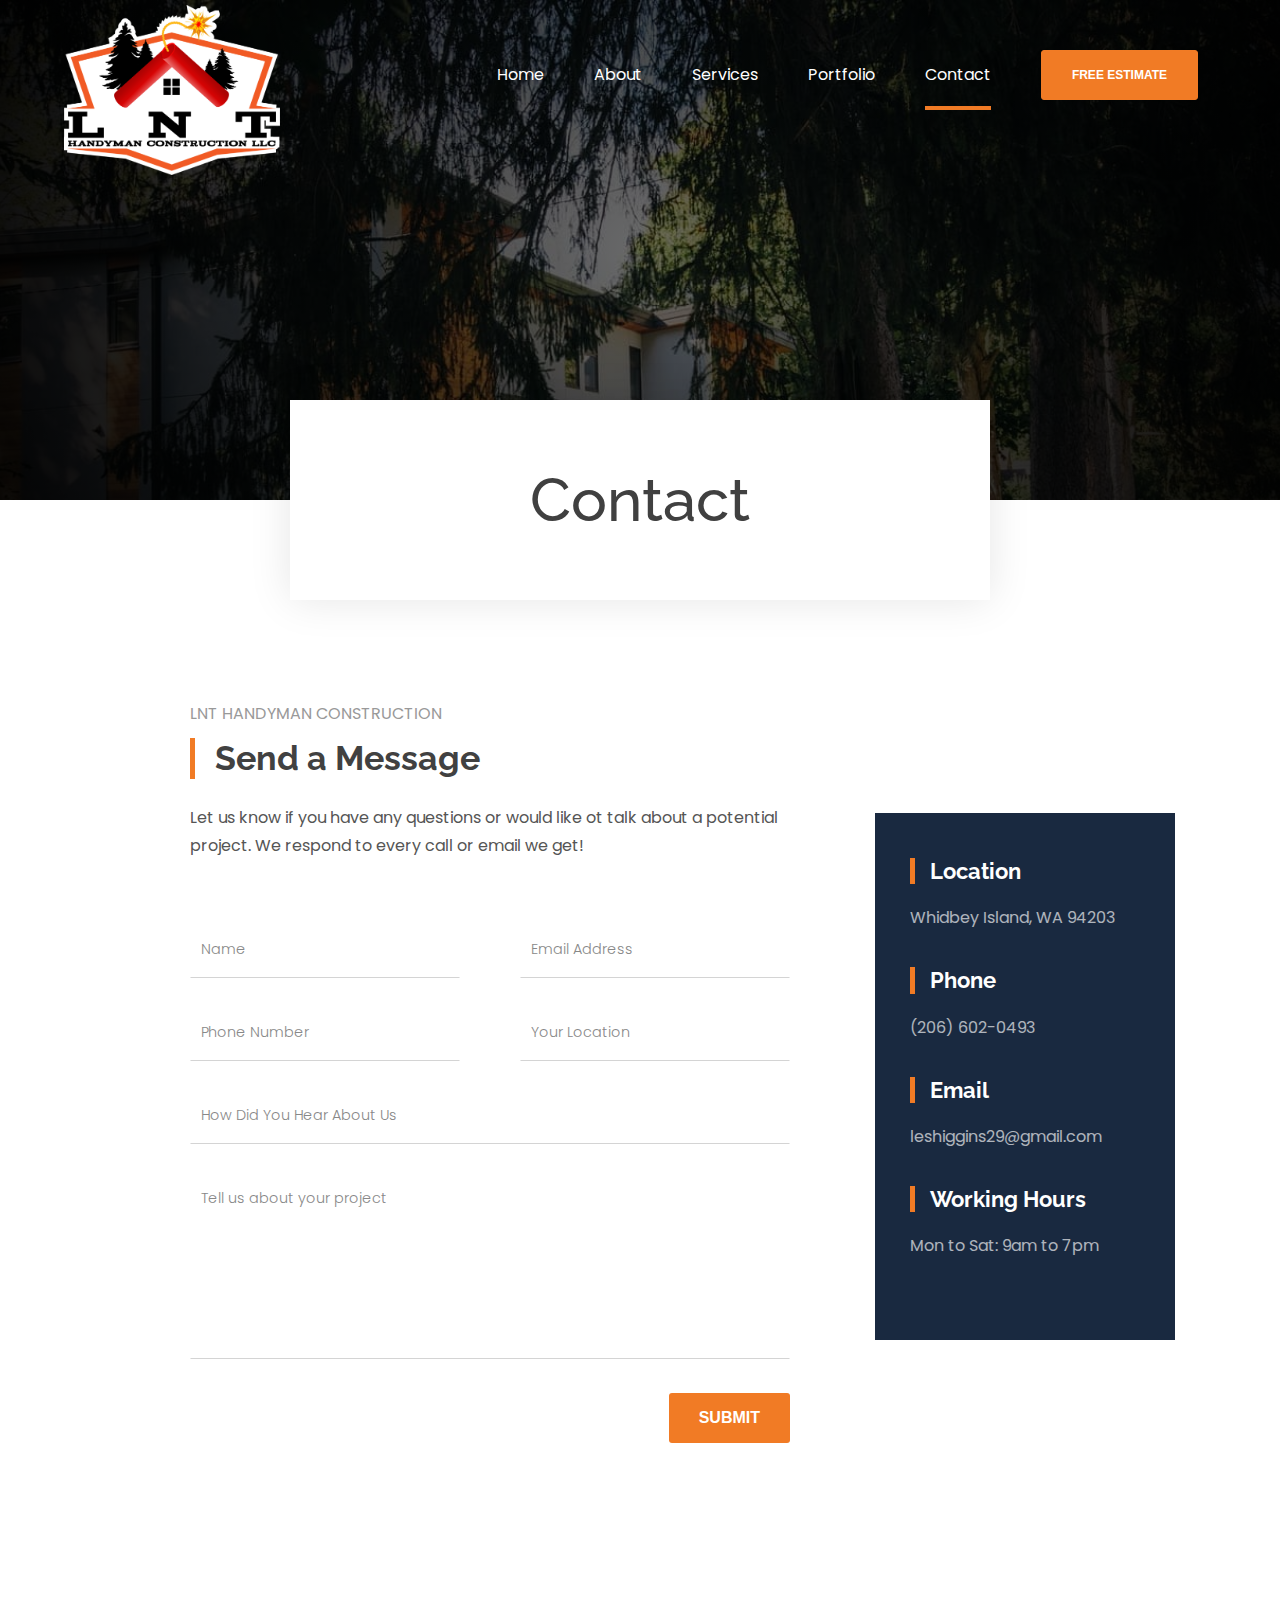
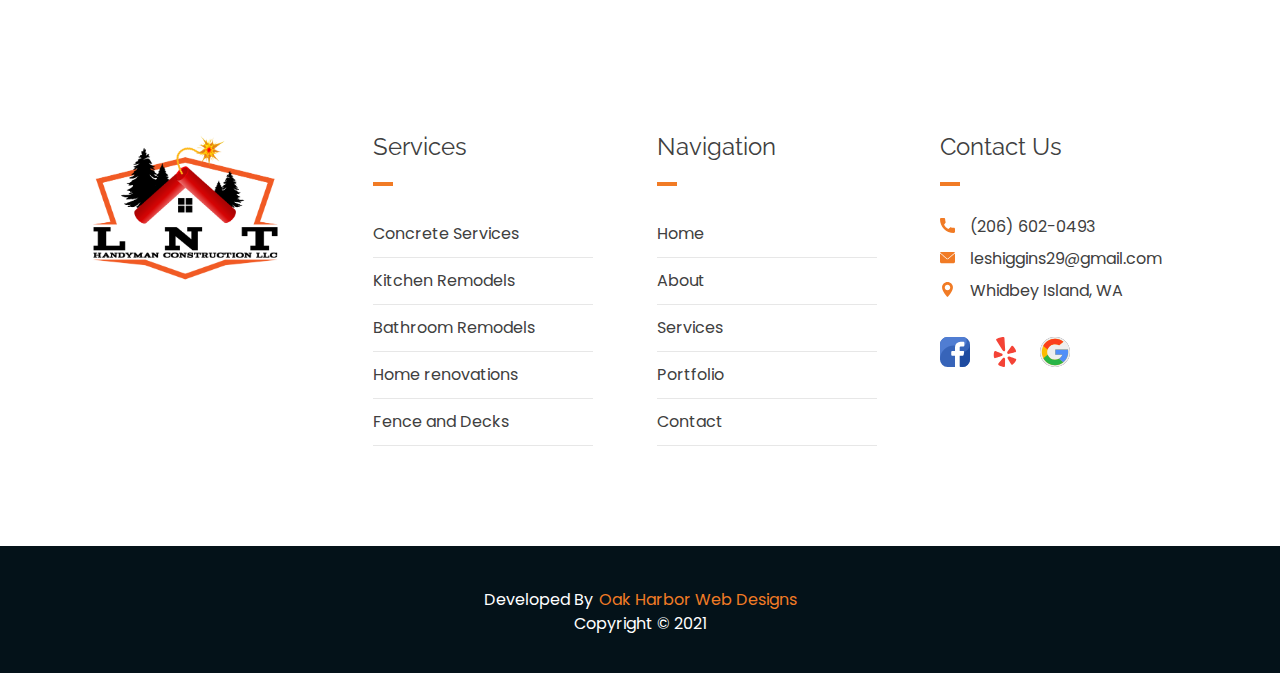
<file: html/contact.html>
<!DOCTYPE html>
<html lang="en">
<head>

    <!-- Global site tag (gtag.js) - Google Analytics -->
    <script async src="https://www.googletagmanager.com/gtag/js?id=UA-137702322-29"></script>
    <script>
        window.dataLayer = window.dataLayer || [];
        function gtag() { dataLayer.push(arguments); }
        gtag('js', new Date());

        gtag('config', 'UA-137702322-29');
    </script>

    <meta charset="UTF-8">
    <meta name="viewport" content="width=device-width, initial-scale=1.0">

    <meta name="keywords" content="contact LNT Handyman Construction la, call LNT Handyman Construction Sacramento county, call LNT Handyman Construction la, contact LNT Handyman Construction la, contact LNT Handyman Construction Sacramento county ca">
    <meta name="format-detection" content="telephone=no">
    
    <!--Favicons-->
    <link rel="apple-touch-icon" sizes="180x180" href="/apple-touch-icon.png">
    <link rel="icon" type="image/png" sizes="32x32" href="/favicon-32x32.png">
    <link rel="icon" type="image/png" sizes="16x16" href="/favicon-16x16.png">
    <link rel="manifest" href="/site.webmanifest">
    <meta name="msapplication-TileColor" content="#da532c">
    <meta name="theme-color" content="#ffffff">

    <!-- CSS -->
    <link rel="stylesheet" href="/css/core-styles.css">
    <link rel="stylesheet" href="/css/contact.css">

    <!-- jQuery -->
    <script defer src="https://ajax.googleapis.com/ajax/libs/jquery/3.4.1/jquery.min.js"></script>

    <link href="https://fonts.googleapis.com/css2?family=Poppins:wght@100;200;300;400;500;600;700;800;900&family=Raleway:wght@100;200;300;400;500;600;700;800;900&display=swap" rel="stylesheet">

    <title>Contact | LNT Handyman Construction | Whidbey Island, WA</title>
</head>
<body>

    <a class="skip" aria-label="skip to main content" href="contact.html#main">Click To Skip To Main</a>

    <header>
        <!-- Desktop Navbar -->
        <div class="mobile-wrapper">
            <div class="mobile-nav container mobile-nav-container">
                <img id="mobile-logo" src="/images/logo.png" alt="mobile_company_logo" height="60"> 

                <!-- Hamburger Menu -->
                <button aria-label="open the menu" id="menu-button" class="hamburger hamburger--spring" onclick="toggleNav()" type="button">
                    <span aria-hidden="true" class="hamburger-box">
                        <span aria-hidden="true" class="hamburger-inner"></span>
                    </span>
                </button>
            </div>
        </div>

        <!-- ============================================ -->
        <!--                   NAVIGATION                 -->
        <!-- ============================================ -->

        <nav>
            <div class="navbar-menu">
                <div id="side-menu" class=" side-nav">
                    <img aria-hidden="true" src="/images/logo.png" alt="compnay logo" height="80">
                    <ul id="on-top" class="navbar-links">
                        <li class="nav-li"><a href="/index.html">Home</a></li>
                        <li class="nav-li"><a href="/html/about.html">About</a></li>
                        <li class="nav-li"><a href="/index.html#remodeling-services">Services</a></li>
                        <li class="nav-li"><a href="/html/portfolio.html">Portfolio</a></li>
                        <li class="nav-li"><a class="active-menu" href="/html/contact.html">Contact</a></li>
                        <li class="nav-li call-us"><svg aria-hidden="true" xmlns="http://www.w3.org/2000/svg" xmlns:xlink="http://www.w3.org/1999/xlink" version="1.1" x="0px" y="0px" viewBox="0 0 367.633 367.633" style="enable-background:new 0 0 367.633 367.633;" xml:space="preserve" width="512px" height="512px">
                                <g>
                                    <path d="M266.003,0H101.63C86.293,0,73.816,12.476,73.816,27.812v312.01c0,15.335,12.477,27.812,27.813,27.812h164.373  c15.337,0,27.814-12.477,27.814-27.812V27.812C293.816,12.476,281.34,0,266.003,0z M194.844,338.736  c0,2.175-1.763,3.938-3.938,3.938h-14.18c-2.175,0-3.938-1.763-3.938-3.938v-12.604c0-1.279,0.622-2.481,1.669-3.219l7.09-4.993  c1.362-0.959,3.175-0.959,4.537,0l7.09,4.993c1.047,0.737,1.669,1.939,1.669,3.219V338.736z M260.732,300.516H106.9V42.299h153.832  V300.516z" data-original="#000000" class="active-path" data-old_color="#000000" fill="var(--primary)" />
                                </g>
                            </svg>
                            Call Us: (206) 602-0493</li>
                        <li class="nav-li"><button class="button-solid quote-nav-button" onclick="location.href='/html/contact.html'" type="button">
                                FREE ESTIMATE</button></li>
                    </ul>
                </div>
            </div>
        </nav>
    </header>

    <main id="main">

    <!-- ============================================ -->
    <!--                    LANDING                   -->
    <!-- ============================================ -->

    <section id="hero">
        <div id="dark"></div>
        <div class="container">
            <div class="about-box">
                <h1>Contact</h1>
            </div>
        </div>
    </section>

    <!-- ============================================ -->
    <!--                    FORM                      -->
    <!-- ============================================ -->

    <section id="valley-form" class="container">
        <form id="contact" name="Contact Form" method="post" data-netlify="true">
            <span>LNT Handyman Construction</span>
            <h3 class="contact-topper">Send a Message</h3>
            <p class="form-p">Let us know if you have any questions or would like ot talk about a potential project.  We respond to every call or email we get!</p>
            
                <input aria-label="name" class="input1" name="name" placeholder="Name" type="text" tabindex="1" required>
                <input aria-label="email" class="input1 right" name="email" placeholder="Email Address" type="email" tabindex="2" required>
                <input aria-label="phone number" class="input1" name="phone" placeholder="Phone Number" type="tel" tabindex="3" required>
                <input aria-label="location" class="input1 right" name="location" placeholder="Your Location" type="text" tabindex="4" required>
                <input aria-label="how did you hear about us" name="hear" placeholder="How Did You Hear About Us" type="text" tabindex="5" required>
                <textarea aria-label="write your message" name="message" placeholder="Tell us about your project" tabindex="6" required></textarea>
            
            <p class="form-submit">
                <button name="submit" type="submit" id="contact-submit" class="primary button-solid" data-submit="...Sending">Submit</button>
            </p>
        </form>
        <div class="contact-right">
            <h3>Location</h3>
            <p>Whidbey Island, WA 94203</p>
            <h3>Phone</h3>
            <p>(206) 602-0493</p>
            <h3>Email</h3>
            <p>leshiggins29@gmail.com</p>
            <h3>Working Hours</h3>
            <p>Mon to Sat: 9am to 7pm</p>
        </div>
    </section>

    </main>

    <!-- ============================================ -->
    <!--                     FOOTER                   -->
    <!-- ============================================ -->
    
    <footer>
        <div class="footer-container container">
            <div class="footer-item item-4">
                <img src="/images/logo.png" alt="LNT Handyman Construction logo">
            </div>
            <div class="footer-item item-2">
                <h2>Services</h2>
                <div aria-hidden="true" class="line"></div>
                <div class="item-content">
                    <p>Concrete Services</p>
                    <p>Kitchen Remodels</p>
                    <p>Bathroom Remodels</p>
                    <p>Home renovations</p>
                    <p>Fence and Decks</p>
                </div>
            </div>
            <div class="footer-item item-3">
                <h2>Navigation</h2>
                <div aria-hidden="true" class="line"></div>
                <div class="item-content">
                    <p><a href="/index.html">Home</a></p>
                    <p><a href="/html/about.html">About</a></p>
                    <p><a href="/index.html#remodeling-services">Services</a></p>
                    <p><a href="/html/portfolio.html">Portfolio</a></p>
                    <p><a href="/html/contact.html">Contact</a></p>
                </div>
            </div>
            <div class="footer-item item-1">
                <h2>Contact Us</h2>
                <div aria-hidden="true" class="line"></div>
                <div class="item-content">
                    <p><svg aria-hidden="true" xmlns="http://www.w3.org/2000/svg" xmlns:xlink="http://www.w3.org/1999/xlink" version="1.1" x="0px" y="0px" viewBox="0 0 384 384" style="enable-background:new 0 0 384 384;" xml:space="preserve" width="15px" height="15px" class=""><g><g>
                        <g>
                            <path d="M353.188,252.052c-23.51,0-46.594-3.677-68.469-10.906c-10.719-3.656-23.896-0.302-30.438,6.417l-43.177,32.594    c-50.073-26.729-80.917-57.563-107.281-107.26l31.635-42.052c8.219-8.208,11.167-20.198,7.635-31.448    c-7.26-21.99-10.948-45.063-10.948-68.583C132.146,13.823,118.323,0,101.333,0H30.813C13.823,0,0,13.823,0,30.813    C0,225.563,158.438,384,353.188,384c16.99,0,30.813-13.823,30.813-30.813v-70.323C384,265.875,370.177,252.052,353.188,252.052z" data-original="#000000" class="active-path" data-old_color="#000000" fill="var(--primary)"/>
                        </g>
                    </g></g> </svg>(206) 602-0493</p>
                    <p><svg aria-hidden="true" xmlns="http://www.w3.org/2000/svg" xmlns:xlink="http://www.w3.org/1999/xlink" version="1.1"  x="0px" y="0px" viewBox="0 0 512 512" style="enable-background:new 0 0 512 512;" xml:space="preserve" width="512px" height="512px" class=""><g><g>
                        <g>
                            <g>
                                <path d="M10.688,95.156C80.958,154.667,204.26,259.365,240.5,292.01c4.865,4.406,10.083,6.646,15.5,6.646     c5.406,0,10.615-2.219,15.469-6.604c36.271-32.677,159.573-137.385,229.844-196.896c4.375-3.698,5.042-10.198,1.5-14.719     C494.625,69.99,482.417,64,469.333,64H42.667c-13.083,0-25.292,5.99-33.479,16.438C5.646,84.958,6.313,91.458,10.688,95.156z" data-original="#000000" class="active-path" data-old_color="#000000" fill="var(--primary)"/>
                                <path d="M505.813,127.406c-3.781-1.76-8.229-1.146-11.375,1.542C416.51,195.01,317.052,279.688,285.76,307.885     c-17.563,15.854-41.938,15.854-59.542-0.021c-33.354-30.052-145.042-125-208.656-178.917c-3.167-2.688-7.625-3.281-11.375-1.542     C2.417,129.156,0,132.927,0,137.083v268.25C0,428.865,19.135,448,42.667,448h426.667C492.865,448,512,428.865,512,405.333     v-268.25C512,132.927,509.583,129.146,505.813,127.406z" data-original="#000000" class="active-path" data-old_color="#000000" fill="var(--primary)"/>
                            </g>
                        </g>
                    </g></g> </svg>leshiggins29@gmail.com</p>
                    <p><svg aria-hidden="true" xmlns="http://www.w3.org/2000/svg" xmlns:xlink="http://www.w3.org/1999/xlink" version="1.1"  x="0px" y="0px" viewBox="0 0 512 512" style="enable-background:new 0 0 512 512;" xml:space="preserve" width="512px" height="512px"><g><g>
                        <g>
                            <path d="M256,0C153.755,0,70.573,83.182,70.573,185.426c0,126.888,165.939,313.167,173.004,321.035    c6.636,7.391,18.222,7.378,24.846,0c7.065-7.868,173.004-194.147,173.004-321.035C441.425,83.182,358.244,0,256,0z M256,278.719    c-51.442,0-93.292-41.851-93.292-93.293S204.559,92.134,256,92.134s93.291,41.851,93.291,93.293S307.441,278.719,256,278.719z" data-original="#000000" class="active-path" data-old_color="#000000" fill="var(--primary)"/>
                        </g>
                    </g></g> </svg>Whidbey Island, WA</p>
                </div>
                <div class="social">
                    <a href="https://www.facebook.com/lnthandyman" target="_blank" rel="noopener"><img src="/images/facebook.svg" alt="facebook icon"></a>
                    <a href="https://www.yelp.com/biz/lnt-handyman-construction-oak-harbor" target="_blank" rel="noopener"><img src="/images/yelp.svg" alt="yelp icon"></a>
                    <a href="https://g.page/lnthandyman?gm" target="_blank" rel="noopener"><img src="/images/google.svg" alt="google icon"></a>
                </div>
            </div>
        </div>
        <div class="branding">
            <p class="container">Developed By <a href="https://www.oakharborwebdesigns.com/"> Oak Harbor Web Designs</a></p>
            <p class="container">Copyright &copy; 2021</p>
        </div>
    </footer>

    <script defer src="/app.js"></script>
</body>
</html>
</file>
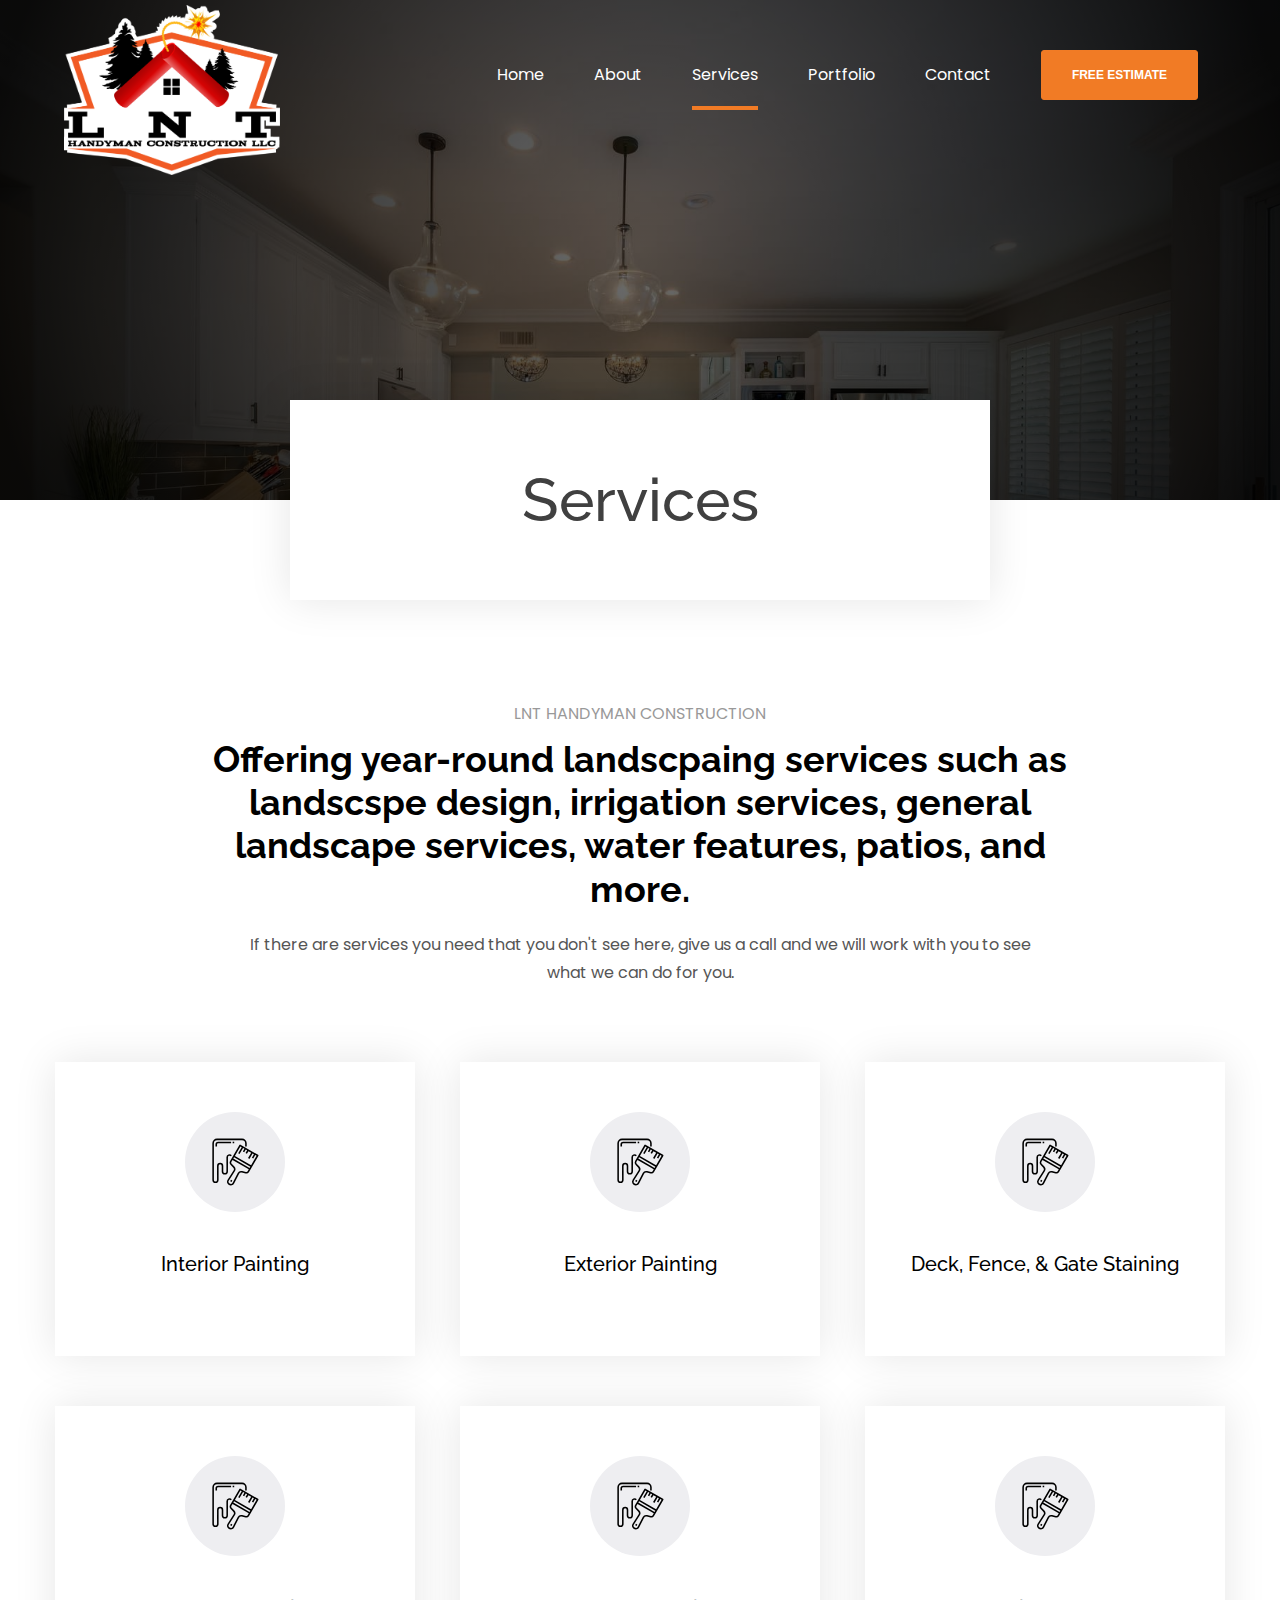
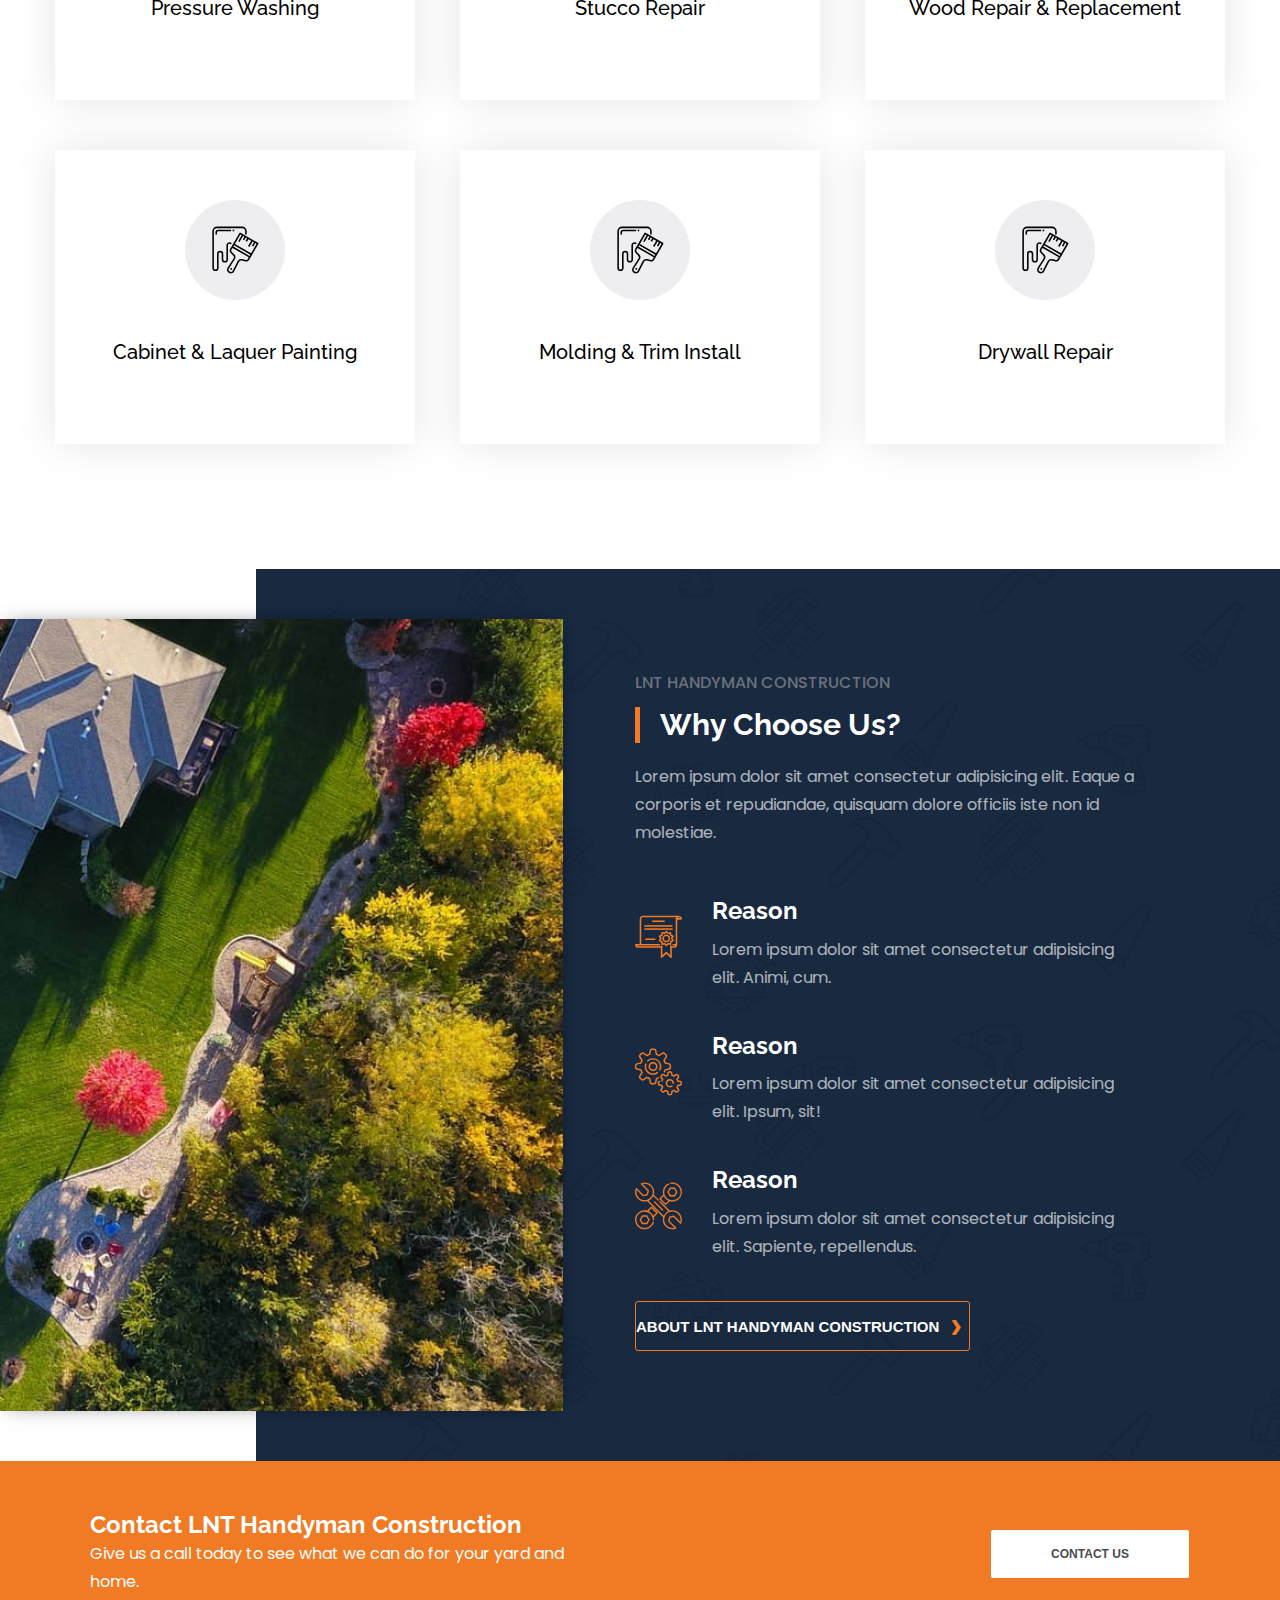
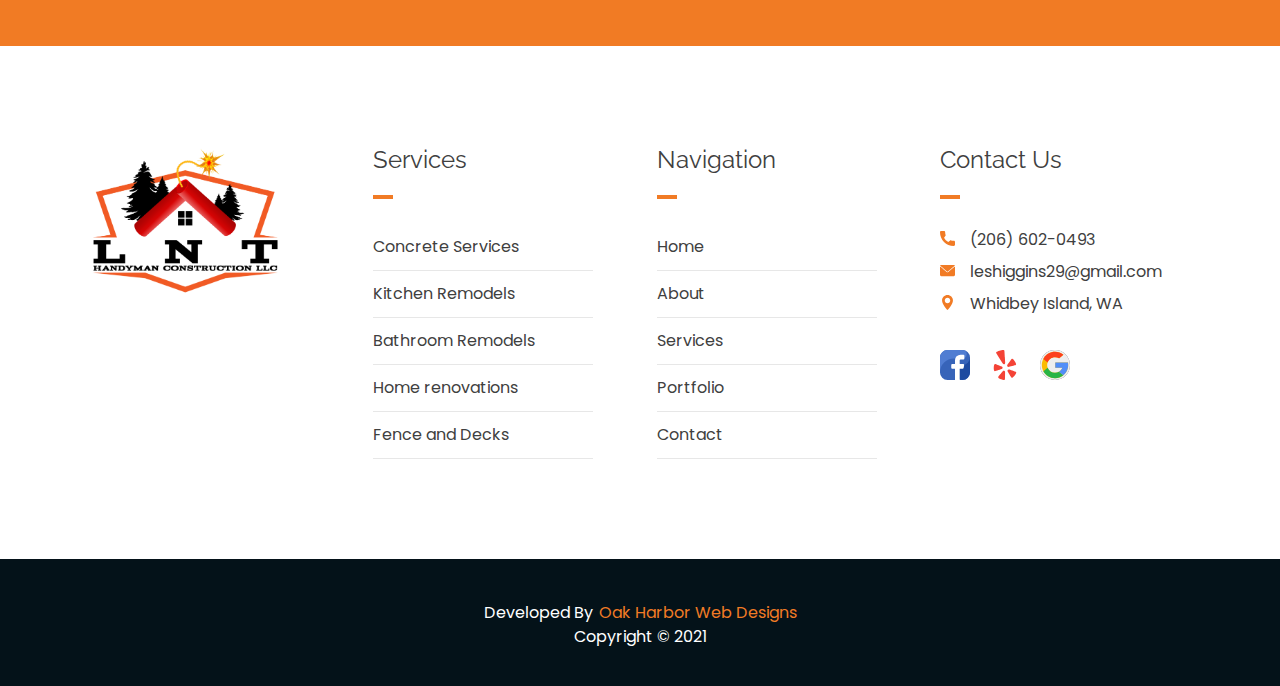
<file: html/services.html>
<!DOCTYPE html>
<html lang="en">
<head>

    <!-- Global site tag (gtag.js) - Google Analytics -->
    <script async src="https://www.googletagmanager.com/gtag/js?id=UA-137702322-29"></script>
    <script>
        window.dataLayer = window.dataLayer || [];
        function gtag() { dataLayer.push(arguments); }
        gtag('js', new Date());

        gtag('config', 'UA-137702322-29');
    </script>

    <meta charset="UTF-8">
    <meta name="viewport" content="width=device-width, initial-scale=1.0">

    <!--Favicons-->
    <link rel="apple-touch-icon" sizes="180x180" href="/apple-touch-icon.png">
    <link rel="icon" type="image/png" sizes="32x32" href="/favicon-32x32.png">
    <link rel="icon" type="image/png" sizes="16x16" href="/favicon-16x16.png">
    <link rel="manifest" href="/site.webmanifest">
    <meta name="msapplication-TileColor" content="#da532c">
    <meta name="theme-color" content="#ffffff">

    <!-- CSS -->
    <link rel="stylesheet" href="/css/core-styles.css">
    <link rel="stylesheet" href="/css/services.css">

    <!-- jQuery -->
    <script defer src="https://ajax.googleapis.com/ajax/libs/jquery/3.4.1/jquery.min.js"></script>

    <link href="https://fonts.googleapis.com/css2?family=Poppins:wght@100;200;300;400;500;600;700;800;900&family=Raleway:wght@100;200;300;400;500;600;700;800;900&display=swap" rel="stylesheet">

    <title>Landscaping Services | LNT Handyman Construction | Whidbey Island, WA</title>
</head>
<body>

    <a class="skip" aria-label="skip to main content" href="/index.html#landscaping-services">Click To Skip To Main</a>

    <header>
        <!-- Desktop Navbar -->
        <div class="mobile-wrapper">
            <div class="mobile-nav container mobile-nav-container">
                <img id="mobile-logo" src="/images/logo.png" alt="mobile_company_logo" height="60"> 

                <!-- Hamburger Menu -->
                <button aria-label="open the menu" id="menu-button" class="hamburger hamburger--spring" onclick="toggleNav()" type="button">
                    <span aria-hidden="true" class="hamburger-box">
                        <span aria-hidden="true" class="hamburger-inner"></span>
                    </span>
                </button>
            </div>
        </div>

        <!-- ============================================ -->
        <!--                   NAVIGATION                 -->
        <!-- ============================================ -->

        <nav>
            <div class="navbar-menu">
                <div id="side-menu" class=" side-nav">
                    <img aria-hidden="true" src="/images/logo.png" alt="compnay logo" height="80">
                    <ul id="on-top" class="navbar-links">
                        <li class="nav-li"><a href="/index.html">Home</a></li>
                        <li class="nav-li"><a href="/html/about.html">About</a></li>
                        <li class="nav-li"><a class="active-menu" href="/index.html#remodeling-services">Services</a></li>
                        <li class="nav-li"><a href="/html/portfolio.html">Portfolio</a></li>
                        <li class="nav-li"><a href="/html/contact.html">Contact</a></li>
                        <li class="nav-li call-us"><svg aria-hidden="true" xmlns="http://www.w3.org/2000/svg" xmlns:xlink="http://www.w3.org/1999/xlink" version="1.1" x="0px" y="0px" viewBox="0 0 367.633 367.633" style="enable-background:new 0 0 367.633 367.633;" xml:space="preserve" width="512px" height="512px">
                                <g>
                                    <path d="M266.003,0H101.63C86.293,0,73.816,12.476,73.816,27.812v312.01c0,15.335,12.477,27.812,27.813,27.812h164.373  c15.337,0,27.814-12.477,27.814-27.812V27.812C293.816,12.476,281.34,0,266.003,0z M194.844,338.736  c0,2.175-1.763,3.938-3.938,3.938h-14.18c-2.175,0-3.938-1.763-3.938-3.938v-12.604c0-1.279,0.622-2.481,1.669-3.219l7.09-4.993  c1.362-0.959,3.175-0.959,4.537,0l7.09,4.993c1.047,0.737,1.669,1.939,1.669,3.219V338.736z M260.732,300.516H106.9V42.299h153.832  V300.516z" data-original="#000000" class="active-path" data-old_color="#000000" fill="var(--primary)" />
                                </g>
                            </svg>
                            Call Us: (206) 602-0493</li>
                        <li class="nav-li"><button class="button-solid quote-nav-button" onclick="location.href='/html/contact.html'" type="button">
                                FREE ESTIMATE</button></li>
                    </ul>
                </div>
            </div>
        </nav>
    </header>

    <main id="main">

    <!-- ============================================ -->
    <!--                    LANDING                   -->
    <!-- ============================================ -->

    <section id="hero">
        <div id="dark"></div>
        <div class="container">
            <div class="about-box">
                <h1>Services</h1>
            </div>
        </div>
    </section>

    <!-- ============================================ -->
    <!--                    SERVICES                  -->
    <!-- ============================================ -->

    <section id="services" class="section"> 
        <div class=".services-container container">
            <div class="services-topper">
                <p>LNT Handyman Construction</p>
                <h2>Offering year-round landscpaing services such as landscspe design, irrigation services, general landscape services, water features, patios, and more.
                </h2>
                <p>If there are services you need that you don't see here, give us a call and we will work with you to see what we can do for you.</p>
            </div>
            <div class="services">
                <div class="service">
                    <div aria-hidden="true" class="svg-box">
                        <svg xmlns="http://www.w3.org/2000/svg" viewBox="0 0 512 512" width="512" height="512"><g  data-name="Icons copy"><path d="M376,96V64a48.053,48.053,0,0,0-48-48H72A48.053,48.053,0,0,0,24,64V440a32,32,0,0,0,64,0V296a16,16,0,0,1,32,0v56a32,32,0,0,0,64,0V208a16,16,0,0,1,27.928-10.665l11.922-10.67A32,32,0,0,0,168,208V352a16,16,0,0,1-32,0V296a32,32,0,0,0-64,0V440a16,16,0,0,1-32,0V64A32.036,32.036,0,0,1,72,32H328a32.036,32.036,0,0,1,32,32V96Z"/><path d="M492.009,182.9,312,78.688A8,8,0,0,0,301.069,81.6L220.9,220.068l-15.1,26.087a31.8,31.8,0,0,0,4.378,37.952l27.844,29.62a23.96,23.96,0,0,1,2.689,29.438l-60.219,93.456a38.552,38.552,0,0,0,32.293,59.4,38.785,38.785,0,0,0,10.886-1.572,38.177,38.177,0,0,0,23.405-19.276l51.066-98.756a23.951,23.951,0,0,1,26.868-12.326l39.55,9.4a31.8,31.8,0,0,0,35.092-15.1l15.1-26.072.009-.014,80.168-138.468A8,8,0,0,0,492.009,182.9ZM246.774,207.315l166.16,96.2-8.017,13.847-166.16-96.2ZM385.805,350.374a15.894,15.894,0,0,1-17.546,7.549l-39.551-9.4a39.935,39.935,0,0,0-44.78,20.543l-51.066,98.756a22.513,22.513,0,1,1-38.922-22.534l60.219-93.456a39.933,39.933,0,0,0-4.479-49.063l-27.845-29.62a15.9,15.9,0,0,1-2.19-18.975l11.1-19.163,166.16,96.2Zm35.146-60.7-166.161-96.2,56.118-96.927,13.846,8.016-36.075,62.31,13.847,8.018,36.076-62.31,13.846,8.016-16.033,27.693,13.846,8.018L366.3,128.609l13.846,8.016-16.034,27.694,13.848,8.018,16.034-27.694,27.692,16.033-32.067,55.386,13.848,8.018,32.067-55.387,13.846,8.017-20.042,34.616,13.846,8.018,20.042-34.618,13.847,8.017Z"/><rect x="209.618" y="441.27" width="16.001" height="16" transform="translate(-280.226 412.5) rotate(-59.931)"/><path d="M56,75.515V96H72V75.515A11.527,11.527,0,0,1,83.515,64H216V48H83.515A27.546,27.546,0,0,0,56,75.515Z"/><rect x="232" y="48" width="16" height="16"/></g></svg>
                    </div>
                     <h3>Interior Painting</h3>
                    <!--<button class="button-solid card-button" onclick="location.href='/html/services/interior-home-painting.html'" type="button">
                        LEARN MORE
                    </button> -->
                </div>
                <div class="service">
                    <div aria-hidden="true" class="svg-box">
                        <svg xmlns="http://www.w3.org/2000/svg" viewBox="0 0 512 512" width="512" height="512"><g  data-name="Icons copy"><path d="M376,96V64a48.053,48.053,0,0,0-48-48H72A48.053,48.053,0,0,0,24,64V440a32,32,0,0,0,64,0V296a16,16,0,0,1,32,0v56a32,32,0,0,0,64,0V208a16,16,0,0,1,27.928-10.665l11.922-10.67A32,32,0,0,0,168,208V352a16,16,0,0,1-32,0V296a32,32,0,0,0-64,0V440a16,16,0,0,1-32,0V64A32.036,32.036,0,0,1,72,32H328a32.036,32.036,0,0,1,32,32V96Z"/><path d="M492.009,182.9,312,78.688A8,8,0,0,0,301.069,81.6L220.9,220.068l-15.1,26.087a31.8,31.8,0,0,0,4.378,37.952l27.844,29.62a23.96,23.96,0,0,1,2.689,29.438l-60.219,93.456a38.552,38.552,0,0,0,32.293,59.4,38.785,38.785,0,0,0,10.886-1.572,38.177,38.177,0,0,0,23.405-19.276l51.066-98.756a23.951,23.951,0,0,1,26.868-12.326l39.55,9.4a31.8,31.8,0,0,0,35.092-15.1l15.1-26.072.009-.014,80.168-138.468A8,8,0,0,0,492.009,182.9ZM246.774,207.315l166.16,96.2-8.017,13.847-166.16-96.2ZM385.805,350.374a15.894,15.894,0,0,1-17.546,7.549l-39.551-9.4a39.935,39.935,0,0,0-44.78,20.543l-51.066,98.756a22.513,22.513,0,1,1-38.922-22.534l60.219-93.456a39.933,39.933,0,0,0-4.479-49.063l-27.845-29.62a15.9,15.9,0,0,1-2.19-18.975l11.1-19.163,166.16,96.2Zm35.146-60.7-166.161-96.2,56.118-96.927,13.846,8.016-36.075,62.31,13.847,8.018,36.076-62.31,13.846,8.016-16.033,27.693,13.846,8.018L366.3,128.609l13.846,8.016-16.034,27.694,13.848,8.018,16.034-27.694,27.692,16.033-32.067,55.386,13.848,8.018,32.067-55.387,13.846,8.017-20.042,34.616,13.846,8.018,20.042-34.618,13.847,8.017Z"/><rect x="209.618" y="441.27" width="16.001" height="16" transform="translate(-280.226 412.5) rotate(-59.931)"/><path d="M56,75.515V96H72V75.515A11.527,11.527,0,0,1,83.515,64H216V48H83.515A27.546,27.546,0,0,0,56,75.515Z"/><rect x="232" y="48" width="16" height="16"/></g></svg>
                    </div>
                     <h3>Exterior Painting</h3>
                    <!--<button class="button-solid card-button" onclick="location.href='/html/services/exterior-home-painting.html'" type="button">
                        LEARN MORE
                    </button> -->
                </div>
                <div class="service">
                    <div aria-hidden="true" class="svg-box">
                        <svg xmlns="http://www.w3.org/2000/svg" viewBox="0 0 512 512" width="512" height="512"><g  data-name="Icons copy"><path d="M376,96V64a48.053,48.053,0,0,0-48-48H72A48.053,48.053,0,0,0,24,64V440a32,32,0,0,0,64,0V296a16,16,0,0,1,32,0v56a32,32,0,0,0,64,0V208a16,16,0,0,1,27.928-10.665l11.922-10.67A32,32,0,0,0,168,208V352a16,16,0,0,1-32,0V296a32,32,0,0,0-64,0V440a16,16,0,0,1-32,0V64A32.036,32.036,0,0,1,72,32H328a32.036,32.036,0,0,1,32,32V96Z"/><path d="M492.009,182.9,312,78.688A8,8,0,0,0,301.069,81.6L220.9,220.068l-15.1,26.087a31.8,31.8,0,0,0,4.378,37.952l27.844,29.62a23.96,23.96,0,0,1,2.689,29.438l-60.219,93.456a38.552,38.552,0,0,0,32.293,59.4,38.785,38.785,0,0,0,10.886-1.572,38.177,38.177,0,0,0,23.405-19.276l51.066-98.756a23.951,23.951,0,0,1,26.868-12.326l39.55,9.4a31.8,31.8,0,0,0,35.092-15.1l15.1-26.072.009-.014,80.168-138.468A8,8,0,0,0,492.009,182.9ZM246.774,207.315l166.16,96.2-8.017,13.847-166.16-96.2ZM385.805,350.374a15.894,15.894,0,0,1-17.546,7.549l-39.551-9.4a39.935,39.935,0,0,0-44.78,20.543l-51.066,98.756a22.513,22.513,0,1,1-38.922-22.534l60.219-93.456a39.933,39.933,0,0,0-4.479-49.063l-27.845-29.62a15.9,15.9,0,0,1-2.19-18.975l11.1-19.163,166.16,96.2Zm35.146-60.7-166.161-96.2,56.118-96.927,13.846,8.016-36.075,62.31,13.847,8.018,36.076-62.31,13.846,8.016-16.033,27.693,13.846,8.018L366.3,128.609l13.846,8.016-16.034,27.694,13.848,8.018,16.034-27.694,27.692,16.033-32.067,55.386,13.848,8.018,32.067-55.387,13.846,8.017-20.042,34.616,13.846,8.018,20.042-34.618,13.847,8.017Z"/><rect x="209.618" y="441.27" width="16.001" height="16" transform="translate(-280.226 412.5) rotate(-59.931)"/><path d="M56,75.515V96H72V75.515A11.527,11.527,0,0,1,83.515,64H216V48H83.515A27.546,27.546,0,0,0,56,75.515Z"/><rect x="232" y="48" width="16" height="16"/></g></svg>
                    </div>
                    <h3>Deck, Fence, & Gate Staining</h3>
                    <!-- <button class="button-solid card-button" onclick="location.href='/html/services/deck-and-gate-staining.html'" type="button">
                        LEARN MORE
                    </button> -->
                </div>
                <div class="service">
                    <div aria-hidden="true" class="svg-box">
                        <svg xmlns="http://www.w3.org/2000/svg" viewBox="0 0 512 512" width="512" height="512"><g  data-name="Icons copy"><path d="M376,96V64a48.053,48.053,0,0,0-48-48H72A48.053,48.053,0,0,0,24,64V440a32,32,0,0,0,64,0V296a16,16,0,0,1,32,0v56a32,32,0,0,0,64,0V208a16,16,0,0,1,27.928-10.665l11.922-10.67A32,32,0,0,0,168,208V352a16,16,0,0,1-32,0V296a32,32,0,0,0-64,0V440a16,16,0,0,1-32,0V64A32.036,32.036,0,0,1,72,32H328a32.036,32.036,0,0,1,32,32V96Z"/><path d="M492.009,182.9,312,78.688A8,8,0,0,0,301.069,81.6L220.9,220.068l-15.1,26.087a31.8,31.8,0,0,0,4.378,37.952l27.844,29.62a23.96,23.96,0,0,1,2.689,29.438l-60.219,93.456a38.552,38.552,0,0,0,32.293,59.4,38.785,38.785,0,0,0,10.886-1.572,38.177,38.177,0,0,0,23.405-19.276l51.066-98.756a23.951,23.951,0,0,1,26.868-12.326l39.55,9.4a31.8,31.8,0,0,0,35.092-15.1l15.1-26.072.009-.014,80.168-138.468A8,8,0,0,0,492.009,182.9ZM246.774,207.315l166.16,96.2-8.017,13.847-166.16-96.2ZM385.805,350.374a15.894,15.894,0,0,1-17.546,7.549l-39.551-9.4a39.935,39.935,0,0,0-44.78,20.543l-51.066,98.756a22.513,22.513,0,1,1-38.922-22.534l60.219-93.456a39.933,39.933,0,0,0-4.479-49.063l-27.845-29.62a15.9,15.9,0,0,1-2.19-18.975l11.1-19.163,166.16,96.2Zm35.146-60.7-166.161-96.2,56.118-96.927,13.846,8.016-36.075,62.31,13.847,8.018,36.076-62.31,13.846,8.016-16.033,27.693,13.846,8.018L366.3,128.609l13.846,8.016-16.034,27.694,13.848,8.018,16.034-27.694,27.692,16.033-32.067,55.386,13.848,8.018,32.067-55.387,13.846,8.017-20.042,34.616,13.846,8.018,20.042-34.618,13.847,8.017Z"/><rect x="209.618" y="441.27" width="16.001" height="16" transform="translate(-280.226 412.5) rotate(-59.931)"/><path d="M56,75.515V96H72V75.515A11.527,11.527,0,0,1,83.515,64H216V48H83.515A27.546,27.546,0,0,0,56,75.515Z"/><rect x="232" y="48" width="16" height="16"/></g></svg>
                    </div>
                    <h3>Pressure Washing</h3>
                    <!-- <button class="button-solid card-button" onclick="location.href='/html/services/pressure-washing.html'" type="button">
                        LEARN MORE
                    </button> -->
                </div>
                <div class="service">
                    <div aria-hidden="true" class="svg-box">
                        <svg xmlns="http://www.w3.org/2000/svg" viewBox="0 0 512 512" width="512" height="512"><g  data-name="Icons copy"><path d="M376,96V64a48.053,48.053,0,0,0-48-48H72A48.053,48.053,0,0,0,24,64V440a32,32,0,0,0,64,0V296a16,16,0,0,1,32,0v56a32,32,0,0,0,64,0V208a16,16,0,0,1,27.928-10.665l11.922-10.67A32,32,0,0,0,168,208V352a16,16,0,0,1-32,0V296a32,32,0,0,0-64,0V440a16,16,0,0,1-32,0V64A32.036,32.036,0,0,1,72,32H328a32.036,32.036,0,0,1,32,32V96Z"/><path d="M492.009,182.9,312,78.688A8,8,0,0,0,301.069,81.6L220.9,220.068l-15.1,26.087a31.8,31.8,0,0,0,4.378,37.952l27.844,29.62a23.96,23.96,0,0,1,2.689,29.438l-60.219,93.456a38.552,38.552,0,0,0,32.293,59.4,38.785,38.785,0,0,0,10.886-1.572,38.177,38.177,0,0,0,23.405-19.276l51.066-98.756a23.951,23.951,0,0,1,26.868-12.326l39.55,9.4a31.8,31.8,0,0,0,35.092-15.1l15.1-26.072.009-.014,80.168-138.468A8,8,0,0,0,492.009,182.9ZM246.774,207.315l166.16,96.2-8.017,13.847-166.16-96.2ZM385.805,350.374a15.894,15.894,0,0,1-17.546,7.549l-39.551-9.4a39.935,39.935,0,0,0-44.78,20.543l-51.066,98.756a22.513,22.513,0,1,1-38.922-22.534l60.219-93.456a39.933,39.933,0,0,0-4.479-49.063l-27.845-29.62a15.9,15.9,0,0,1-2.19-18.975l11.1-19.163,166.16,96.2Zm35.146-60.7-166.161-96.2,56.118-96.927,13.846,8.016-36.075,62.31,13.847,8.018,36.076-62.31,13.846,8.016-16.033,27.693,13.846,8.018L366.3,128.609l13.846,8.016-16.034,27.694,13.848,8.018,16.034-27.694,27.692,16.033-32.067,55.386,13.848,8.018,32.067-55.387,13.846,8.017-20.042,34.616,13.846,8.018,20.042-34.618,13.847,8.017Z"/><rect x="209.618" y="441.27" width="16.001" height="16" transform="translate(-280.226 412.5) rotate(-59.931)"/><path d="M56,75.515V96H72V75.515A11.527,11.527,0,0,1,83.515,64H216V48H83.515A27.546,27.546,0,0,0,56,75.515Z"/><rect x="232" y="48" width="16" height="16"/></g></svg>
                    </div>
                    <h3>Stucco Repair</h3>
                    <!-- <button class="button-solid card-button" onclick="location.href='/html/services/stucco-repair.html'" type="button">
                        LEARN MORE
                    </button> -->
                </div>
                <div class="service">
                    <div aria-hidden="true" class="svg-box">
                        <svg xmlns="http://www.w3.org/2000/svg" viewBox="0 0 512 512" width="512" height="512"><g  data-name="Icons copy"><path d="M376,96V64a48.053,48.053,0,0,0-48-48H72A48.053,48.053,0,0,0,24,64V440a32,32,0,0,0,64,0V296a16,16,0,0,1,32,0v56a32,32,0,0,0,64,0V208a16,16,0,0,1,27.928-10.665l11.922-10.67A32,32,0,0,0,168,208V352a16,16,0,0,1-32,0V296a32,32,0,0,0-64,0V440a16,16,0,0,1-32,0V64A32.036,32.036,0,0,1,72,32H328a32.036,32.036,0,0,1,32,32V96Z"/><path d="M492.009,182.9,312,78.688A8,8,0,0,0,301.069,81.6L220.9,220.068l-15.1,26.087a31.8,31.8,0,0,0,4.378,37.952l27.844,29.62a23.96,23.96,0,0,1,2.689,29.438l-60.219,93.456a38.552,38.552,0,0,0,32.293,59.4,38.785,38.785,0,0,0,10.886-1.572,38.177,38.177,0,0,0,23.405-19.276l51.066-98.756a23.951,23.951,0,0,1,26.868-12.326l39.55,9.4a31.8,31.8,0,0,0,35.092-15.1l15.1-26.072.009-.014,80.168-138.468A8,8,0,0,0,492.009,182.9ZM246.774,207.315l166.16,96.2-8.017,13.847-166.16-96.2ZM385.805,350.374a15.894,15.894,0,0,1-17.546,7.549l-39.551-9.4a39.935,39.935,0,0,0-44.78,20.543l-51.066,98.756a22.513,22.513,0,1,1-38.922-22.534l60.219-93.456a39.933,39.933,0,0,0-4.479-49.063l-27.845-29.62a15.9,15.9,0,0,1-2.19-18.975l11.1-19.163,166.16,96.2Zm35.146-60.7-166.161-96.2,56.118-96.927,13.846,8.016-36.075,62.31,13.847,8.018,36.076-62.31,13.846,8.016-16.033,27.693,13.846,8.018L366.3,128.609l13.846,8.016-16.034,27.694,13.848,8.018,16.034-27.694,27.692,16.033-32.067,55.386,13.848,8.018,32.067-55.387,13.846,8.017-20.042,34.616,13.846,8.018,20.042-34.618,13.847,8.017Z"/><rect x="209.618" y="441.27" width="16.001" height="16" transform="translate(-280.226 412.5) rotate(-59.931)"/><path d="M56,75.515V96H72V75.515A11.527,11.527,0,0,1,83.515,64H216V48H83.515A27.546,27.546,0,0,0,56,75.515Z"/><rect x="232" y="48" width="16" height="16"/></g></svg>
                    </div>
                    <h3>Wood Repair & Replacement</h3>
                    <!-- <button class="button-solid card-button" onclick="location.href='/html/services/wood-repair-and-replacement.html'" type="button">
                        LEARN MORE
                    </button> -->
                </div>
                <div class="service">
                    <div aria-hidden="true" class="svg-box">
                        <svg xmlns="http://www.w3.org/2000/svg" viewBox="0 0 512 512" width="512" height="512"><g  data-name="Icons copy"><path d="M376,96V64a48.053,48.053,0,0,0-48-48H72A48.053,48.053,0,0,0,24,64V440a32,32,0,0,0,64,0V296a16,16,0,0,1,32,0v56a32,32,0,0,0,64,0V208a16,16,0,0,1,27.928-10.665l11.922-10.67A32,32,0,0,0,168,208V352a16,16,0,0,1-32,0V296a32,32,0,0,0-64,0V440a16,16,0,0,1-32,0V64A32.036,32.036,0,0,1,72,32H328a32.036,32.036,0,0,1,32,32V96Z"/><path d="M492.009,182.9,312,78.688A8,8,0,0,0,301.069,81.6L220.9,220.068l-15.1,26.087a31.8,31.8,0,0,0,4.378,37.952l27.844,29.62a23.96,23.96,0,0,1,2.689,29.438l-60.219,93.456a38.552,38.552,0,0,0,32.293,59.4,38.785,38.785,0,0,0,10.886-1.572,38.177,38.177,0,0,0,23.405-19.276l51.066-98.756a23.951,23.951,0,0,1,26.868-12.326l39.55,9.4a31.8,31.8,0,0,0,35.092-15.1l15.1-26.072.009-.014,80.168-138.468A8,8,0,0,0,492.009,182.9ZM246.774,207.315l166.16,96.2-8.017,13.847-166.16-96.2ZM385.805,350.374a15.894,15.894,0,0,1-17.546,7.549l-39.551-9.4a39.935,39.935,0,0,0-44.78,20.543l-51.066,98.756a22.513,22.513,0,1,1-38.922-22.534l60.219-93.456a39.933,39.933,0,0,0-4.479-49.063l-27.845-29.62a15.9,15.9,0,0,1-2.19-18.975l11.1-19.163,166.16,96.2Zm35.146-60.7-166.161-96.2,56.118-96.927,13.846,8.016-36.075,62.31,13.847,8.018,36.076-62.31,13.846,8.016-16.033,27.693,13.846,8.018L366.3,128.609l13.846,8.016-16.034,27.694,13.848,8.018,16.034-27.694,27.692,16.033-32.067,55.386,13.848,8.018,32.067-55.387,13.846,8.017-20.042,34.616,13.846,8.018,20.042-34.618,13.847,8.017Z"/><rect x="209.618" y="441.27" width="16.001" height="16" transform="translate(-280.226 412.5) rotate(-59.931)"/><path d="M56,75.515V96H72V75.515A11.527,11.527,0,0,1,83.515,64H216V48H83.515A27.546,27.546,0,0,0,56,75.515Z"/><rect x="232" y="48" width="16" height="16"/></g></svg>
                    </div>
                    <h3>Cabinet & Laquer Painting</h3>
                    <!-- <button class="button-solid card-button" onclick="location.href='/html/services/cabinet-and-laquer-painting.html'" type="button">
                        LEARN MORE
                    </button> -->
                </div>
                <div class="service">
                    <div aria-hidden="true" class="svg-box">
                        <svg xmlns="http://www.w3.org/2000/svg" viewBox="0 0 512 512" width="512" height="512"><g  data-name="Icons copy"><path d="M376,96V64a48.053,48.053,0,0,0-48-48H72A48.053,48.053,0,0,0,24,64V440a32,32,0,0,0,64,0V296a16,16,0,0,1,32,0v56a32,32,0,0,0,64,0V208a16,16,0,0,1,27.928-10.665l11.922-10.67A32,32,0,0,0,168,208V352a16,16,0,0,1-32,0V296a32,32,0,0,0-64,0V440a16,16,0,0,1-32,0V64A32.036,32.036,0,0,1,72,32H328a32.036,32.036,0,0,1,32,32V96Z"/><path d="M492.009,182.9,312,78.688A8,8,0,0,0,301.069,81.6L220.9,220.068l-15.1,26.087a31.8,31.8,0,0,0,4.378,37.952l27.844,29.62a23.96,23.96,0,0,1,2.689,29.438l-60.219,93.456a38.552,38.552,0,0,0,32.293,59.4,38.785,38.785,0,0,0,10.886-1.572,38.177,38.177,0,0,0,23.405-19.276l51.066-98.756a23.951,23.951,0,0,1,26.868-12.326l39.55,9.4a31.8,31.8,0,0,0,35.092-15.1l15.1-26.072.009-.014,80.168-138.468A8,8,0,0,0,492.009,182.9ZM246.774,207.315l166.16,96.2-8.017,13.847-166.16-96.2ZM385.805,350.374a15.894,15.894,0,0,1-17.546,7.549l-39.551-9.4a39.935,39.935,0,0,0-44.78,20.543l-51.066,98.756a22.513,22.513,0,1,1-38.922-22.534l60.219-93.456a39.933,39.933,0,0,0-4.479-49.063l-27.845-29.62a15.9,15.9,0,0,1-2.19-18.975l11.1-19.163,166.16,96.2Zm35.146-60.7-166.161-96.2,56.118-96.927,13.846,8.016-36.075,62.31,13.847,8.018,36.076-62.31,13.846,8.016-16.033,27.693,13.846,8.018L366.3,128.609l13.846,8.016-16.034,27.694,13.848,8.018,16.034-27.694,27.692,16.033-32.067,55.386,13.848,8.018,32.067-55.387,13.846,8.017-20.042,34.616,13.846,8.018,20.042-34.618,13.847,8.017Z"/><rect x="209.618" y="441.27" width="16.001" height="16" transform="translate(-280.226 412.5) rotate(-59.931)"/><path d="M56,75.515V96H72V75.515A11.527,11.527,0,0,1,83.515,64H216V48H83.515A27.546,27.546,0,0,0,56,75.515Z"/><rect x="232" y="48" width="16" height="16"/></g></svg>
                    </div>
                    <h3>Molding & Trim Install</h3>
                    <!-- <button class="button-solid card-button" onclick="location.href='/html/services/molding-and-trim-installations.html'" type="button">
                        LEARN MORE
                    </button> -->
                </div>
                <div class="service">
                    <div aria-hidden="true" class="svg-box">
                        <svg xmlns="http://www.w3.org/2000/svg" viewBox="0 0 512 512" width="512" height="512"><g  data-name="Icons copy"><path d="M376,96V64a48.053,48.053,0,0,0-48-48H72A48.053,48.053,0,0,0,24,64V440a32,32,0,0,0,64,0V296a16,16,0,0,1,32,0v56a32,32,0,0,0,64,0V208a16,16,0,0,1,27.928-10.665l11.922-10.67A32,32,0,0,0,168,208V352a16,16,0,0,1-32,0V296a32,32,0,0,0-64,0V440a16,16,0,0,1-32,0V64A32.036,32.036,0,0,1,72,32H328a32.036,32.036,0,0,1,32,32V96Z"/><path d="M492.009,182.9,312,78.688A8,8,0,0,0,301.069,81.6L220.9,220.068l-15.1,26.087a31.8,31.8,0,0,0,4.378,37.952l27.844,29.62a23.96,23.96,0,0,1,2.689,29.438l-60.219,93.456a38.552,38.552,0,0,0,32.293,59.4,38.785,38.785,0,0,0,10.886-1.572,38.177,38.177,0,0,0,23.405-19.276l51.066-98.756a23.951,23.951,0,0,1,26.868-12.326l39.55,9.4a31.8,31.8,0,0,0,35.092-15.1l15.1-26.072.009-.014,80.168-138.468A8,8,0,0,0,492.009,182.9ZM246.774,207.315l166.16,96.2-8.017,13.847-166.16-96.2ZM385.805,350.374a15.894,15.894,0,0,1-17.546,7.549l-39.551-9.4a39.935,39.935,0,0,0-44.78,20.543l-51.066,98.756a22.513,22.513,0,1,1-38.922-22.534l60.219-93.456a39.933,39.933,0,0,0-4.479-49.063l-27.845-29.62a15.9,15.9,0,0,1-2.19-18.975l11.1-19.163,166.16,96.2Zm35.146-60.7-166.161-96.2,56.118-96.927,13.846,8.016-36.075,62.31,13.847,8.018,36.076-62.31,13.846,8.016-16.033,27.693,13.846,8.018L366.3,128.609l13.846,8.016-16.034,27.694,13.848,8.018,16.034-27.694,27.692,16.033-32.067,55.386,13.848,8.018,32.067-55.387,13.846,8.017-20.042,34.616,13.846,8.018,20.042-34.618,13.847,8.017Z"/><rect x="209.618" y="441.27" width="16.001" height="16" transform="translate(-280.226 412.5) rotate(-59.931)"/><path d="M56,75.515V96H72V75.515A11.527,11.527,0,0,1,83.515,64H216V48H83.515A27.546,27.546,0,0,0,56,75.515Z"/><rect x="232" y="48" width="16" height="16"/></g></svg>
                    </div>
                    <h3>Drywall Repair</h3>
                    <!-- <button class="button-solid card-button" onclick="location.href='/html/services/drywall-repair.html'" type="button">
                        LEARN MORE
                    </button> -->
                </div>
            </div>
        </div>
    </section>

    <!-- ============================================ -->
    <!--                REASONS TO CHOOSE             -->
    <!-- ============================================ -->

    <section id="reasons" class="section">
        <div class="container">
            <div class="reasons-group">
                <p>LNT Handyman Construction</p>
                <h2>Why Choose Us?</h2>
                <p>Lorem ipsum dolor sit amet consectetur adipisicing elit. Eaque a corporis et repudiandae, quisquam dolore officiis iste non id molestiae.</p>
                <div class="reasons-list">
                    <div class="reason">
                        <svg xmlns="http://www.w3.org/2000/svg" xmlns:xlink="http://www.w3.org/1999/xlink" version="1.1"  x="0px" y="0px" viewBox="0 0 480 480" style="enable-background:new 0 0 480 480;" xml:space="preserve" width="512px" height="512px" class=""><g><g>
                            <g>
                                <path d="M448,24H80c-17.673,0-32,14.327-32,32v256H8c-4.418,0-8,3.582-8,8c0,17.673,14.327,32,32,32h232v96    c0.001,4.418,3.583,7.999,8.002,7.998c2.121,0,4.154-0.843,5.654-2.342L320,411.312l42.344,42.344    c1.5,1.5,3.534,2.344,5.656,2.344c1.052,0.003,2.093-0.203,3.064-0.608c2.989-1.239,4.937-4.157,4.936-7.392v-96h24    c17.673,0,32-14.327,32-32V64h40c4.418,0,8-3.582,8-8C480,38.327,465.673,24,448,24z M416,56v256h-32v16h29.848    c-2.857,4.948-8.135,7.997-13.848,8h-24v-8h-16v100.688l-34.344-34.344c-3.124-3.123-8.188-3.123-11.312,0L280,428.688V328h-16v8    H32c-5.713-0.003-10.991-3.052-13.848-8H56h200v-16H64V56c0-8.837,7.163-16,16-16h340.448C417.569,44.843,416.033,50.366,416,56z     M434.152,48c4.426-7.648,14.214-10.26,21.863-5.833c2.421,1.401,4.432,3.413,5.833,5.833H434.152z" data-original="#000000" class="active-path" data-old_color="#000000" fill="var(--primary)"/>
                            </g>
                        </g><g>
                            <g>
                                <path d="M395.416,274.36L385.168,256l10.288-18.344c2.168-3.85,0.805-8.728-3.044-10.896c-0.194-0.109-0.393-0.211-0.596-0.304    l-19.096-8.744l-2.464-20.88c-0.521-4.387-4.501-7.521-8.888-7c-0.204,0.024-0.407,0.056-0.608,0.096l-20.624,4.088    l-14.264-15.448c-3.193-3.243-8.41-3.284-11.653-0.091c-0.031,0.03-0.061,0.061-0.091,0.091l-14.264,15.448l-20.624-4.088    c-4.334-0.857-8.543,1.962-9.4,6.296c-0.04,0.201-0.072,0.404-0.096,0.608l-2.464,20.88l-19.096,8.76    c-4.017,1.839-5.783,6.587-3.944,10.604c0.093,0.203,0.194,0.402,0.304,0.596L254.832,256l-10.288,18.344    c-2.168,3.85-0.805,8.728,3.044,10.896c0.194,0.109,0.393,0.211,0.596,0.304l19.096,8.76l2.464,20.896    c0.521,4.387,4.501,7.521,8.888,7c0.204-0.024,0.407-0.056,0.608-0.096l20.624-4.088l14.264,15.448    c3.001,3.243,8.062,3.439,11.305,0.439c0.152-0.141,0.298-0.287,0.439-0.439l14.264-15.448l20.624,4.088    c2.186,0.447,4.459-0.053,6.256-1.376c1.788-1.318,2.947-3.321,3.2-5.528l2.464-20.88l19.096-8.76    c4.017-1.839,5.783-6.587,3.944-10.604C395.627,274.753,395.525,274.554,395.416,274.36z M369.024,259.904l8.232,14.688    l-15.296,7.016c-2.536,1.164-4.282,3.565-4.608,6.336l-1.968,16.744l-16.536-3.272c-2.725-0.566-5.546,0.346-7.424,2.4L320,316.2    l-11.424-12.368c-1.514-1.637-3.642-2.568-5.872-2.568c-0.522-0.003-1.042,0.051-1.552,0.16l-16.536,3.272l-1.968-16.744    c-0.326-2.771-2.072-5.172-4.608-6.336l-15.296-7.016l8.232-14.688c1.376-2.44,1.409-5.403,0-7.824v0.032l-8.232-14.688    l15.296-7.016c2.536-1.164,4.282-3.565,4.608-6.336l1.968-16.744l16.536,3.272c2.724,0.559,5.542-0.352,7.424-2.4L320,195.8    l11.424,12.368c1.877,2.055,4.699,2.967,7.424,2.4l16.536-3.272l1.968,16.744c0.326,2.771,2.072,5.172,4.608,6.336l15.296,7.016    l-8.232,14.688C367.662,254.51,367.662,257.474,369.024,259.904z" data-original="#000000" class="active-path" data-old_color="#000000" fill="var(--primary)"/>
                            </g>
                        </g><g>
                            <g>
                                <path d="M320,216c-22.091,0-40,17.909-40,40c0.026,22.08,17.92,39.973,40,40c22.091,0,40-17.909,40-40    C360,233.909,342.091,216,320,216z M320,280c-13.255,0-24-10.745-24-24c0-13.255,10.745-24,24-24s24,10.745,24,24    C344,269.255,333.255,280,320,280z" data-original="#000000" class="active-path" data-old_color="#000000" fill="var(--primary)"/>
                            </g>
                        </g><g>
                            <g>
                                <rect x="176" y="72" width="128" height="16" data-original="#000000" class="active-path" data-old_color="#000000" fill="var(--primary)"/>
                            </g>
                        </g><g>
                            <g>
                                <rect x="96" y="120" width="288" height="16" data-original="#000000" class="active-path" data-old_color="#000000" fill="var(--primary)"/>
                            </g>
                        </g><g>
                            <g>
                                <rect x="96" y="152" width="288" height="16" data-original="#000000" class="active-path" data-old_color="#000000" fill="var(--primary)"/>
                            </g>
                        </g><g>
                            <g>
                                <rect x="104" y="256" width="104" height="16" data-original="#000000" class="active-path" data-old_color="#000000" fill="var(--primary)"/>
                            </g>
                        </g></g> </svg>
                        <div class="reason-content">
                            <h3>Reason</h3>
                            <p>Lorem ipsum dolor sit amet consectetur adipisicing elit. Animi, cum.</p>
                        </div>
                    </div>
                    <div class="reason">
                        <svg xmlns="http://www.w3.org/2000/svg" xmlns:xlink="http://www.w3.org/1999/xlink" version="1.1" id="Layer_1" x="0px" y="0px" viewBox="0 0 512 512" style="enable-background:new 0 0 512 512;" xml:space="preserve" width="512px" height="512px"><g><g>
                            <g>
                                <g>
                                    <path d="M262.785,317.207c-1.913-4.032-6.736-5.752-10.769-3.837c-6.562,3.114-13.442,5.688-20.448,7.648     c-2.931,0.82-5.152,3.215-5.748,6.2l-8.552,42.758c-0.844,4.222-4.582,7.287-8.888,7.287h-23.329     c-4.306,0-8.043-3.064-8.888-7.287l-8.552-42.758c-0.597-2.985-2.819-5.38-5.748-6.2c-9.898-2.77-19.45-6.728-28.391-11.764     c-2.653-1.494-5.92-1.371-8.452,0.317l-36.286,24.19c-3.582,2.388-8.392,1.911-11.438-1.133L60.8,316.131     c-3.045-3.045-3.52-7.855-1.133-11.438l24.19-36.286c1.689-2.533,1.812-5.799,0.317-8.452     c-5.037-8.942-8.995-18.495-11.764-28.391c-0.82-2.931-3.215-5.152-6.2-5.748l-42.758-8.552     c-4.222-0.844-7.287-4.582-7.287-8.888v-23.329c0-4.306,3.064-8.043,7.287-8.888l42.758-8.552c2.985-0.597,5.38-2.819,6.2-5.748     c2.77-9.898,6.728-19.45,11.764-28.391c1.494-2.652,1.371-5.919-0.317-8.452L59.669,88.734     c-2.388-3.583-1.912-8.392,1.133-11.438l16.496-16.496c3.045-3.045,7.856-3.52,11.438-1.133l36.286,24.19     c2.532,1.689,5.8,1.811,8.452,0.317c8.941-5.036,18.493-8.994,28.391-11.764c2.931-0.82,5.152-3.215,5.748-6.2l8.552-42.758     c0.844-4.222,4.582-7.287,8.888-7.287h23.329c4.306,0,8.043,3.064,8.888,7.287l8.552,42.758c0.597,2.985,2.819,5.38,5.748,6.2     c9.898,2.77,19.45,6.728,28.391,11.764c2.653,1.494,5.92,1.371,8.452-0.317l36.286-24.19c3.582-2.388,8.391-1.911,11.438,1.133     l16.496,16.496c3.045,3.045,3.52,7.855,1.133,11.438l-24.19,36.286c-1.689,2.533-1.812,5.799-0.317,8.452     c5.036,8.941,8.994,18.493,11.764,28.391c0.82,2.931,3.215,5.152,6.2,5.748l42.758,8.552c4.222,0.844,7.287,4.582,7.287,8.888     v23.329c0,4.306-3.064,8.043-7.287,8.888l-42.758,8.552c-2.985,0.597-5.38,2.819-6.2,5.75c-2.009,7.18-4.66,14.223-7.88,20.934     c-1.932,4.025-0.234,8.854,3.791,10.785c4.025,1.933,8.855,0.234,10.785-3.791c2.906-6.057,5.401-12.354,7.442-18.777     l37.991-7.598c11.749-2.352,20.279-12.758,20.279-24.744v-23.329c0-11.986-8.53-22.391-20.284-24.743l-37.99-7.598     c-2.492-7.844-5.65-15.47-9.434-22.769l21.492-32.239c6.648-9.973,5.323-23.363-3.153-31.839l-16.496-16.496     c-8.477-8.476-21.867-9.8-31.839-3.153l-32.239,21.492c-7.299-3.783-14.925-6.942-22.769-9.434l-7.598-37.99     C230.772,8.53,220.366,0,208.38,0h-23.329c-11.986,0-22.391,8.53-24.743,20.284l-7.598,37.99     c-7.844,2.492-15.47,5.65-22.769,9.434L97.704,46.216c-9.972-6.648-23.363-5.324-31.839,3.153L49.369,65.865     c-8.475,8.476-9.801,21.865-3.153,31.839l21.492,32.239c-3.783,7.299-6.942,14.924-9.434,22.769l-37.991,7.598     C8.53,162.66,0,173.066,0,185.052v23.329c0,11.986,8.53,22.391,20.284,24.743l37.99,7.598c2.491,7.843,5.65,15.469,9.434,22.769     L46.216,295.73c-6.648,9.973-5.323,23.363,3.153,31.839l16.496,16.496c8.476,8.476,21.866,9.8,31.839,3.153l32.239-21.492     c7.299,3.783,14.924,6.942,22.769,9.434l7.598,37.992c2.35,11.75,12.756,20.281,24.742,20.281h23.329     c11.986,0,22.391-8.53,24.743-20.284l7.598-37.99c6.229-1.979,12.343-4.386,18.228-7.18     C262.983,326.063,264.701,321.241,262.785,317.207z" data-original="#000000" class="active-path" data-old_color="#000000" fill="var(--primary)"/>
                                    <path d="M266.739,241.636c1.18,0.606,2.44,0.893,3.682,0.893c2.936,0,5.769-1.605,7.2-4.397     c6.52-12.715,9.967-27.036,9.967-41.415c0-50.107-40.765-90.873-90.873-90.873c-23.838,0-46.364,9.162-63.43,25.801     c-3.197,3.116-3.262,8.235-0.146,11.431c3.116,3.196,8.234,3.263,11.431,0.146c14.029-13.676,32.547-21.209,52.143-21.209     c41.192,0,74.705,33.512,74.705,74.705c0,11.994-2.754,23.446-8.185,34.038C261.197,234.726,262.766,239.598,266.739,241.636z" data-original="#000000" class="active-path" data-old_color="#000000" fill="var(--primary)"/>
                                    <path d="M121.043,162.125c-4.223-1.453-8.821,0.792-10.274,5.014c-3.267,9.498-4.924,19.45-4.924,29.577     c0,50.108,40.766,90.873,90.873,90.873c19.271,0,37.683-5.956,53.247-17.227c3.616-2.619,4.425-7.674,1.807-11.29     c-2.618-3.616-7.674-4.425-11.29-1.807c-12.788,9.259-27.921,14.154-43.765,14.154c-41.193,0-74.705-33.513-74.705-74.705     c0-8.334,1.36-16.517,4.044-24.318C127.508,168.175,125.264,163.576,121.043,162.125z" data-original="#000000" class="active-path" data-old_color="#000000" fill="var(--primary)"/>
                                    <path d="M496.442,353.316l-23.377-4.675c-1.424-4.237-3.139-8.374-5.127-12.373l13.226-19.838     c5.099-7.65,4.083-17.92-2.418-24.42l-10.84-10.84c-6.501-6.5-16.771-7.517-24.42-2.418l-19.838,13.226     c-3.999-1.988-8.136-3.703-12.373-5.126l-4.675-23.377c-1.803-9.015-9.784-15.558-18.977-15.558h-15.331     c-9.192,0-17.174,6.543-18.977,15.558l-4.675,23.377c-4.237,1.424-8.374,3.139-12.373,5.126l-19.838-13.226     c-7.65-5.098-17.92-4.083-24.42,2.418l-10.84,10.84c-6.501,6.501-7.517,16.771-2.418,24.42l13.226,19.838     c-2.734,5.498-4.949,11.256-6.605,17.177c-1.203,4.3,1.308,8.76,5.607,9.964c4.3,1.203,8.76-1.307,9.964-5.607     c1.76-6.292,4.276-12.362,7.476-18.043c1.494-2.653,1.371-5.92-0.317-8.452l-15.897-23.845c-0.839-1.259-0.672-2.949,0.398-4.019     l10.84-10.84c1.07-1.069,2.76-1.235,4.019-0.398l23.845,15.897c2.532,1.689,5.799,1.811,8.452,0.317     c5.682-3.2,11.751-5.716,18.043-7.476c2.931-0.82,5.152-3.215,5.748-6.2l5.619-28.097c0.296-1.483,1.61-2.56,3.123-2.56h15.331     c1.512,0,2.826,1.077,3.123,2.56l5.619,28.099c0.597,2.985,2.819,5.38,5.748,6.2c6.292,1.76,12.362,4.276,18.043,7.476     c2.652,1.494,5.92,1.371,8.452-0.317l23.845-15.897c1.259-0.839,2.949-0.673,4.019,0.398l10.84,10.84     c1.069,1.07,1.236,2.76,0.398,4.019l-15.897,23.845c-1.689,2.533-1.812,5.799-0.317,8.452c3.2,5.682,5.716,11.751,7.476,18.043     c0.82,2.931,3.215,5.152,6.2,5.748l28.097,5.619c1.483,0.296,2.56,1.61,2.56,3.123v15.331c0,1.512-1.077,2.826-2.56,3.123     l-28.099,5.619c-2.985,0.597-5.38,2.819-6.2,5.748c-1.76,6.292-4.276,12.362-7.476,18.043c-1.494,2.653-1.371,5.92,0.317,8.452     l15.897,23.845c0.839,1.259,0.672,2.949-0.398,4.019l-10.84,10.84c-1.069,1.07-2.759,1.236-4.019,0.398l-23.845-15.897     c-2.532-1.688-5.8-1.811-8.452-0.317c-5.682,3.2-11.751,5.716-18.043,7.476c-2.931,0.82-5.152,3.215-5.748,6.2l-5.619,28.097     c-0.296,1.483-1.61,2.56-3.123,2.56h-15.331c-1.512,0-2.826-1.077-3.123-2.56l-5.619-28.099c-0.597-2.985-2.819-5.38-5.748-6.2     c-6.292-1.76-12.362-4.276-18.043-7.476c-2.653-1.494-5.921-1.371-8.452,0.317l-23.845,15.897     c-1.259,0.839-2.949,0.673-4.019-0.398l-10.84-10.84c-1.069-1.07-1.236-2.76-0.398-4.019l15.897-23.845     c1.689-2.533,1.812-5.799,0.317-8.452c-3.2-5.682-5.716-11.751-7.476-18.043c-0.82-2.931-3.215-5.152-6.2-5.748l-28.097-5.619     c-1.483-0.296-2.56-1.61-2.56-3.123v-15.331c0-1.512,1.077-2.826,2.56-3.123l1.72-0.344c4.378-0.876,7.218-5.135,6.341-9.513     c-0.876-4.378-5.13-7.213-9.514-6.341l-1.72,0.344c-9.013,1.804-15.556,9.785-15.556,18.978v15.331     c0,9.192,6.543,17.174,15.558,18.977l23.377,4.675c1.424,4.237,3.139,8.374,5.126,12.373l-13.226,19.838     c-5.1,7.65-4.083,17.92,2.418,24.42l10.84,10.84c6.501,6.501,16.771,7.517,24.42,2.418l19.838-13.226     c3.999,1.988,8.136,3.703,12.373,5.126l4.675,23.377C355.119,505.457,363.1,512,372.293,512h15.331     c9.192,0,17.174-6.543,18.977-15.558l4.675-23.377c4.237-1.424,8.374-3.139,12.373-5.127l19.838,13.226     c7.65,5.099,17.92,4.083,24.42-2.418l10.84-10.84c6.501-6.501,7.517-16.771,2.418-24.42l-13.226-19.838     c1.988-3.999,3.703-8.136,5.126-12.373l23.377-4.675c9.014-1.803,15.557-9.784,15.557-18.977v-15.331     C512,363.1,505.457,355.119,496.442,353.316z" data-original="#000000" class="active-path" data-old_color="#000000" fill="var(--primary)"/>
                                    <path d="M379.958,350.855c16.048,0,29.103,13.055,29.103,29.103c0,4.465,3.62,8.084,8.084,8.084s8.084-3.62,8.084-8.084     c0-24.963-20.309-45.272-45.272-45.272s-45.272,20.309-45.272,45.272s20.309,45.272,45.272,45.272     c10.111,0,19.675-3.261,27.659-9.429c3.533-2.73,4.184-7.807,1.455-11.341c-2.73-3.533-7.808-4.185-11.341-1.455     c-5.128,3.961-11.274,6.056-17.773,6.056c-16.048,0-29.103-13.055-29.103-29.103C350.855,363.909,363.91,350.855,379.958,350.855     z" data-original="#000000" class="active-path" data-old_color="#000000" fill="var(--primary)"/>
                                    <path d="M245.969,196.716c0-27.158-22.096-49.253-49.253-49.253c-27.158,0-49.253,22.096-49.253,49.253     c0,27.158,22.095,49.253,49.253,49.253S245.969,223.873,245.969,196.716z M163.631,196.716c0-18.242,14.843-33.085,33.085-33.085     c18.242,0,33.085,14.843,33.085,33.085c0,18.242-14.842,33.085-33.085,33.085C178.472,229.801,163.631,214.958,163.631,196.716z" data-original="#000000" class="active-path" data-old_color="#000000" fill="var(--primary)"/>
                                </g>
                            </g>
                        </g></g> </svg>
                        <div class="reason-content">
                            <h3>Reason</h3>
                            <p>Lorem ipsum dolor sit amet consectetur adipisicing elit. Ipsum, sit!</p>
                        </div>
                    </div>
                    <div class="reason">
                        <svg xmlns="http://www.w3.org/2000/svg" xmlns:xlink="http://www.w3.org/1999/xlink" version="1.1"  x="0px" y="0px" viewBox="0 0 511.999 511.999" style="enable-background:new 0 0 511.999 511.999;" xml:space="preserve" width="512px" height="512px"><g><g>
                            <g>
                                <path d="M379.07,307.422L277.426,205.778c-2.924-2.922-7.661-2.922-10.584,0c-2.923,2.924-2.923,7.661,0,10.584l96.801,96.798    c-21.893,10.211-39.878,28.195-50.089,50.09L149.137,198.836c21.864-10.188,39.895-28.206,50.089-50.087l49.653,49.653    c2.924,2.922,7.661,2.922,10.584,0c2.923-2.924,2.923-7.661,0-10.584l-54.497-54.496C228.707,50.098,146.675-23.572,66.851,7.862    c-5.015,1.976-6.351,8.451-2.55,12.255l72.287,72.288l-9.253,34.538L92.795,136.2L20.508,63.911    c-3.81-3.81-10.284-2.453-12.255,2.55c-31.429,79.8,42.203,161.863,125.457,138.116L307.813,378.68    c-23.742,83.232,58.301,156.893,138.116,125.456c5.005-1.973,6.357-8.444,2.549-12.255l-72.286-72.285l9.255-34.538l34.539-9.255    l72.285,72.287c3.802,3.802,10.279,2.465,12.255-2.55C535.974,365.681,462.244,283.697,379.07,307.422z M18.593,83.164    l66.673,66.674c1.891,1.892,4.648,2.629,7.229,1.937l42.887-11.493c2.582-0.691,4.599-2.709,5.291-5.292l11.49-42.885    c0.691-2.582-0.046-5.338-1.937-7.228L83.554,18.202c90.684-22.521,152.214,94.787,77.582,155.565    C94.574,227.87-1.812,165.324,18.593,83.164z M494.185,428.836l-66.673-66.674c-1.891-1.891-4.648-2.628-7.228-1.936    l-42.885,11.492c-2.582,0.691-4.599,2.709-5.291,5.291l-11.492,42.885c-0.691,2.583,0.046,5.339,1.937,7.229l66.672,66.672    c-30.038,7.463-62.151-1.182-84.427-23.459c-55.982-55.981-16.407-151.968,62.965-151.968    C465.877,318.369,508.068,372.943,494.185,428.836z" data-original="#000000" class="active-path" data-old_color="#000000" fill="var(--primary)"/>
                            </g>
                        </g><g>
                            <g>
                                <path d="M306.395,295.419l-87.506-87.507c-2.924-2.92-7.661-2.922-10.585,0.001c-2.923,2.924-2.923,7.661,0,10.584    c94.679,94.68,88.374,89.698,92.798,89.698C307.712,308.195,311.122,300.149,306.395,295.419z" data-original="#000000" class="active-path" data-old_color="#000000" fill="var(--primary)"/>
                            </g>
                        </g><g>
                            <g>
                                <path d="M504.525,66.46C487.447,23.765,445.552-1.85,402.254,0.775V0.774c-4.259,0.224-8.547,0.713-12.747,1.458    c-4.07,0.72-6.785,4.603-6.064,8.673c0.72,4.069,4.595,6.793,8.673,6.064c5.621-0.995,9.703-1.161,10.877-1.245h-0.002    c37.691-2.448,75.244,20.969,88.727,59.223c42.247,120.79-140.564,167.603-170.478,50.779    c-9.552-39.452,8.763-82.146,47.254-101.043c3.711-1.821,5.241-6.305,3.42-10.015c-1.822-3.711-6.308-5.243-10.015-3.42    c-46.288,22.721-67.688,74.998-54.112,122.098l-39.843,39.843c-2.923,2.924-2.923,7.661,0,10.583l60.669,60.673    c1.404,1.404,3.307,2.192,5.292,2.192s3.887-0.788,5.291-2.191l39.813-39.812C461.296,228.146,536.344,147.292,504.525,66.46z     M333.907,228.569l-50.086-50.089l29.729-29.729c10.196,21.774,28.006,39.771,50.06,50.116L333.907,228.569z" data-original="#000000" class="active-path" data-old_color="#000000" fill="var(--primary)"/>
                            </g>
                        </g><g>
                            <g>
                                <path d="M185.161,266.556c-2.923-2.921-7.661-2.923-10.583,0l-40.814,40.811c-9.225-2.635-18.871-4.004-28.73-4.004    c-28.146-9.382-135.278,44.258-96.784,142.17c36.196,92.362,170.816,85.923,197.117-10.819c1.081-3.989-1.277-8.099-5.266-9.18    c-3.99-1.078-8.098,1.277-9.18,5.266c-0.091,0.336-0.184,0.673-0.287,1.034c-10.785,37.991-45.832,65.091-87.172,64.556    c-58.514-1.08-100.336-57.334-83.916-113.988c29.373-99.297,174.02-76.311,174.5,24.35c0.021,4.046,3.278,7.445,7.522,7.445    c4.134-0.021,7.466-3.39,7.445-7.522c-0.052-9.129-1.33-18.678-4.022-28.022c44.109-44.107,43.034-41.932,43.034-46.132    C248.025,328.191,250.796,332.191,185.161,266.556z M199.228,363.248c-10.308-22.004-28.209-39.864-50.063-50.115l30.704-30.701    l50.089,50.089L199.228,363.248z" data-original="#000000" class="active-path" data-old_color="#000000" fill="var(--primary)"/>
                            </g>
                        </g><g>
                            <g>
                                <path d="M461.859,100.899l-23.811-41.245c-1.337-2.315-3.807-3.742-6.481-3.742h-47.625c-2.674,0-5.144,1.427-6.481,3.742    l-23.813,41.245c-1.337,2.315-1.337,5.169,0,7.483l23.813,41.245c1.337,2.315,3.807,3.742,6.481,3.742h47.625    c2.674,0,5.144-1.427,6.481-3.742l23.811-41.245C463.196,106.067,463.196,103.214,461.859,100.899z M427.247,138.402h-38.984    L368.77,104.64l19.493-33.761h38.984l19.491,33.761L427.247,138.402z" data-original="#000000" class="active-path" data-old_color="#000000" fill="var(--primary)"/>
                            </g>
                        </g><g>
                            <g>
                                <path d="M159.128,403.623l-23.811-41.245c-1.336-2.316-3.807-3.742-6.48-3.742H81.211c-2.674,0-5.144,1.427-6.481,3.742    l-23.812,41.245c-1.337,2.315-1.337,5.169,0,7.483l23.812,41.247c1.337,2.315,3.807,3.742,6.481,3.742h47.625    c2.674,0,5.144-1.427,6.481-3.742l23.811-41.247C160.465,408.792,160.465,405.938,159.128,403.623z M124.516,441.129H85.531    l-19.492-33.763l19.492-33.761h38.984l19.491,33.761L124.516,441.129z" data-original="#000000" class="active-path" data-old_color="#000000" fill="var(--primary)"/>
                            </g>
                        </g></g> </svg>
                        <div class="reason-content">
                            <h3>Reason</h3>
                            <p>Lorem ipsum dolor sit amet consectetur adipisicing elit. Sapiente, repellendus.</p>
                        </div>
                    </div>
                </div>
                <button class="button-solid reason-button" onclick="location.href='about.html'" type="button">
                    ABOUT LNT Handyman Construction
                </button>
            </div>
        </div>
    </section>

    <!-- ============================================ -->
    <!--                   CONTACT US                 -->
    <!-- ============================================ -->

    <section id="contact-strip">
        <div class="contact-group">
            <div class="top">
                <h2>Contact LNT Handyman Construction</h2>
                <p>Give us a call today to see what we can do for your yard and home. </p>
            </div>
            <button class="button-solid contact-button" onclick="location.href='contact.html'" type="button">
                CONTACT US
            </button>
        </div>
    </section>

    </main>

    <!-- ============================================ -->
    <!--                     FOOTER                   -->
    <!-- ============================================ -->
    
    <footer>
        <div class="footer-container container">
            <div class="footer-item item-4">
                <img src="/images/logo.png" alt="LNT Handyman Construction logo">
            </div>
            <div class="footer-item item-2">
                <h2>Services</h2>
                <div aria-hidden="true" class="line"></div>
                <div class="item-content">
                    <p>Concrete Services</p>
                    <p>Kitchen Remodels</p>
                    <p>Bathroom Remodels</p>
                    <p>Home renovations</p>
                    <p>Fence and Decks</p>
                </div>
            </div>
            <div class="footer-item item-3">
                <h2>Navigation</h2>
                <div aria-hidden="true" class="line"></div>
                <div class="item-content">
                    <p><a href="/index.html">Home</a></p>
                    <p><a href="/html/about.html">About</a></p>
                    <p><a href="/index.html#remodeling-services">Services</a></p>
                    <p><a href="/html/portfolio.html">Portfolio</a></p>
                    <p><a href="/html/contact.html">Contact</a></p>
                </div>
            </div>
            <div class="footer-item item-1">
                <h2>Contact Us</h2>
                <div aria-hidden="true" class="line"></div>
                <div class="item-content">
                    <p><svg aria-hidden="true" xmlns="http://www.w3.org/2000/svg" xmlns:xlink="http://www.w3.org/1999/xlink" version="1.1" x="0px" y="0px" viewBox="0 0 384 384" style="enable-background:new 0 0 384 384;" xml:space="preserve" width="15px" height="15px" class=""><g><g>
                        <g>
                            <path d="M353.188,252.052c-23.51,0-46.594-3.677-68.469-10.906c-10.719-3.656-23.896-0.302-30.438,6.417l-43.177,32.594    c-50.073-26.729-80.917-57.563-107.281-107.26l31.635-42.052c8.219-8.208,11.167-20.198,7.635-31.448    c-7.26-21.99-10.948-45.063-10.948-68.583C132.146,13.823,118.323,0,101.333,0H30.813C13.823,0,0,13.823,0,30.813    C0,225.563,158.438,384,353.188,384c16.99,0,30.813-13.823,30.813-30.813v-70.323C384,265.875,370.177,252.052,353.188,252.052z" data-original="#000000" class="active-path" data-old_color="#000000" fill="var(--primary)"/>
                        </g>
                    </g></g> </svg>(206) 602-0493</p>
                    <p><svg aria-hidden="true" xmlns="http://www.w3.org/2000/svg" xmlns:xlink="http://www.w3.org/1999/xlink" version="1.1"  x="0px" y="0px" viewBox="0 0 512 512" style="enable-background:new 0 0 512 512;" xml:space="preserve" width="512px" height="512px" class=""><g><g>
                        <g>
                            <g>
                                <path d="M10.688,95.156C80.958,154.667,204.26,259.365,240.5,292.01c4.865,4.406,10.083,6.646,15.5,6.646     c5.406,0,10.615-2.219,15.469-6.604c36.271-32.677,159.573-137.385,229.844-196.896c4.375-3.698,5.042-10.198,1.5-14.719     C494.625,69.99,482.417,64,469.333,64H42.667c-13.083,0-25.292,5.99-33.479,16.438C5.646,84.958,6.313,91.458,10.688,95.156z" data-original="#000000" class="active-path" data-old_color="#000000" fill="var(--primary)"/>
                                <path d="M505.813,127.406c-3.781-1.76-8.229-1.146-11.375,1.542C416.51,195.01,317.052,279.688,285.76,307.885     c-17.563,15.854-41.938,15.854-59.542-0.021c-33.354-30.052-145.042-125-208.656-178.917c-3.167-2.688-7.625-3.281-11.375-1.542     C2.417,129.156,0,132.927,0,137.083v268.25C0,428.865,19.135,448,42.667,448h426.667C492.865,448,512,428.865,512,405.333     v-268.25C512,132.927,509.583,129.146,505.813,127.406z" data-original="#000000" class="active-path" data-old_color="#000000" fill="var(--primary)"/>
                            </g>
                        </g>
                    </g></g> </svg>leshiggins29@gmail.com</p>
                    <p><svg aria-hidden="true" xmlns="http://www.w3.org/2000/svg" xmlns:xlink="http://www.w3.org/1999/xlink" version="1.1"  x="0px" y="0px" viewBox="0 0 512 512" style="enable-background:new 0 0 512 512;" xml:space="preserve" width="512px" height="512px"><g><g>
                        <g>
                            <path d="M256,0C153.755,0,70.573,83.182,70.573,185.426c0,126.888,165.939,313.167,173.004,321.035    c6.636,7.391,18.222,7.378,24.846,0c7.065-7.868,173.004-194.147,173.004-321.035C441.425,83.182,358.244,0,256,0z M256,278.719    c-51.442,0-93.292-41.851-93.292-93.293S204.559,92.134,256,92.134s93.291,41.851,93.291,93.293S307.441,278.719,256,278.719z" data-original="#000000" class="active-path" data-old_color="#000000" fill="var(--primary)"/>
                        </g>
                    </g></g> </svg>Whidbey Island, WA</p>
                </div>
                <div class="social">
                    <a href="https://www.facebook.com/lnthandyman" target="_blank" rel="noopener"><img src="/images/facebook.svg" alt="facebook icon"></a>
                    <a href="https://www.yelp.com/biz/lnt-handyman-construction-oak-harbor" target="_blank" rel="noopener"><img src="/images/yelp.svg" alt="yelp icon"></a>
                    <a href="https://g.page/lnthandyman?gm" target="_blank" rel="noopener"><img src="/images/google.svg" alt="google icon"></a>
                </div>
            </div>
        </div>
        <div class="branding">
            <p class="container">Developed By <a href="https://www.oakharborwebdesigns.com/"> Oak Harbor Web Designs</a></p>
            <p class="container">Copyright &copy; 2021</p>
        </div>
    </footer>

    <script>
        var ba = ["MSIE","Trident","Edge"];
        var b, ua = navigator.userAgent;
        for(var i=0; i < ba.length; i++){
            if( ua.indexOf(ba[i]) > -1 ){
                b = ba[i];
                break;
            }
        }
        if(b == "MSIE" || b == "Trident" || b == "Edge"){
            b = "Internet Explorer";
            alert("You are using the " + b + " browser and this browser is incompatible with this website and many others.  Please open this page in a different browser, either Chrome or Firefox.  Thank you!");
        }
    </script>

    <script defer src="/app.js"></script>
</body>
</html>
</file>
<file: css/core-styles.css>
/*-- -------------------------- -->
<---         CORE STYLES        -->
<--- -------------------------- -*/

.skip {
    position: absolute;
    opacity: 0;
    z-index: -1000;
}

* {
	-webkit-box-sizing: border-box;
	        box-sizing: border-box;
}

html {
    scroll-behavior: smooth;
  }

:root {
    --primary: #F17B25;
    --dark: #964102;
    --light: #febc8b;
    --secondary: #192940;
    --secondaryLight: #406882;
    --secondaryDark: #18263B;
}

body, html {
	margin: 0;
	padding: 0;
	overflow-x: hidden !important;
}

p {
	line-height: 1.6em;
}

p, a, li, span {
	font-family: 'Poppins', sans-serif;
	color: #555;
    margin: 0;
    line-height: 28px;
    font-size: 1em !important;
}

h1, h2, h3, h4, h5, h6 {
	font-family: 'Raleway', sans-serif;
    margin: 0;
    line-height: 1.2em;
}

.container {
	padding: 0 15px;
	margin: auto;
}

.section {
    padding-top: 50px;
    padding-bottom: 50px;
}

.mobile-wrapper {
	background: #fff;
    border-bottom: 3px solid var(--primary);
    height: 130px;
}

/* hidden desktop elements */

.topper-flex,
#brand,
.call-strip-button,
.background {
	display: none;
}

/* Buttons */
.button-solid {
	background: var(--primary);
	border-radius: 3px;
	border: none;
	color: #fff;
	width: auto;
	height: 50px;
	font-weight: bold;
	margin: 10px 0;
	padding: 0 30px;
	font-size: 0.750em;
	width: auto;
    -webkit-transition: .3s ease;
    -o-transition: .3s ease;
    transition: .3s ease;
    border: 1px solid var(--primary);
}

button {
    text-transform: uppercase;
}

button:hover {
    cursor: pointer;
}

.button-solid:hover {
    color: var(--primary);
    background: #fff;
	border: 1px solid var(--primary);
	cursor: pointer;
}

.button-transparent {
    display: inline-block;
    background: transparent;
    border-style: solid;
    border-width: 2px;
    border-color: #fff;
    font-size: 0.750em;
    margin: 10px 0;
    padding: 6px 30px;
    color: #FFFFFF;
    text-decoration: none;
    -webkit-animation-delay: 0.6s;
            animation-delay: 0.6s;
    border-radius: 3px;
    white-space: nowrap;
    height: 50px;
    -webkit-transition: .3s ease;
    -o-transition: .3s ease;
    transition: .3s ease;
}

.button-transparent:hover {
    color: #fff;
    background: var(--primary);
    border: none;
}

.hamburger {
    padding: 0;
    display: inline-block;
    cursor: pointer;
    -webkit-transition-property: opacity, -webkit-filter;
    transition-property: opacity, -webkit-filter;
    -o-transition-property: opacity, filter;
    transition-property: opacity, filter;
    transition-property: opacity, filter, -webkit-filter;
    -webkit-transition-duration: 0.15s;
         -o-transition-duration: 0.15s;
            transition-duration: 0.15s;
    -webkit-transition-timing-function: linear;
         -o-transition-timing-function: linear;
            transition-timing-function: linear;
    font: inherit;
    color: inherit;
    text-transform: none;
    background-color: transparent;
    border: 0;
    margin: 0;
    overflow: visible;
    position: relative;
    z-index: 2000;
}
.hamburger:hover {
    opacity: 0.7;
    cursor: pointer;
}
.hamburger.is-active:hover {
    opacity: 0.7;
    cursor: pointer;
}
.hamburger.is-active .hamburger-inner, .hamburger.is-active .hamburger-inner::before, .hamburger.is-active .hamburger-inner::after {
    background-color: #000;
}
.hamburger-box {
    width: 30px;
    height: 24px;
    display: inline-block;
    position: relative;
    z-index: 2000;
}
.hamburger-inner {
    display: block;
    top: 50%;
    margin-top: -2px;
}
.hamburger-inner, .hamburger-inner::before, .hamburger-inner::after {
    width: 30px;
    height: 3px;
    background-color: #000;
    border-radius: 4px;
    position: absolute;
    -webkit-transition-property: -webkit-transform;
    transition-property: -webkit-transform;
    -o-transition-property: transform;
    transition-property: transform;
    transition-property: transform, -webkit-transform;
    -webkit-transition-duration: 0.15s;
         -o-transition-duration: 0.15s;
            transition-duration: 0.15s;
    -webkit-transition-timing-function: ease;
         -o-transition-timing-function: ease;
            transition-timing-function: ease;
}
.hamburger-inner::before, .hamburger-inner::after {
    content: "";
    display: block;
}
.hamburger-inner::before {
    top: -10px;
}
.hamburger-inner::after {
    bottom: -10px;
}

/* * Spring */
.hamburger--spring .hamburger-inner {
    top: 2px;
    -webkit-transition: background-color 0s 0.13s linear;
    -o-transition: background-color 0s 0.13s linear;
    transition: background-color 0s 0.13s linear;
    -webkit-transition-delay: .22s;
         -o-transition-delay: .22s;
            transition-delay: .22s;
}
.hamburger--spring .hamburger-inner::before {
    top: 10px;
    -webkit-transition: top 0.1s 0.2s cubic-bezier(0.33333, 0.66667, 0.66667, 1), -webkit-transform 0.13s cubic-bezier(0.55, 0.055, 0.675, 0.19);
    transition: top 0.1s 0.2s cubic-bezier(0.33333, 0.66667, 0.66667, 1), -webkit-transform 0.13s cubic-bezier(0.55, 0.055, 0.675, 0.19);
    -o-transition: top 0.1s 0.2s cubic-bezier(0.33333, 0.66667, 0.66667, 1), transform 0.13s cubic-bezier(0.55, 0.055, 0.675, 0.19);
    transition: top 0.1s 0.2s cubic-bezier(0.33333, 0.66667, 0.66667, 1), transform 0.13s cubic-bezier(0.55, 0.055, 0.675, 0.19);
    transition: top 0.1s 0.2s cubic-bezier(0.33333, 0.66667, 0.66667, 1), transform 0.13s cubic-bezier(0.55, 0.055, 0.675, 0.19), -webkit-transform 0.13s cubic-bezier(0.55, 0.055, 0.675, 0.19);
    -webkit-transition-delay: .22s;
         -o-transition-delay: .22s;
            transition-delay: .22s;
}
.hamburger--spring .hamburger-inner::after {
    top: 20px;
    -webkit-transition: top 0.2s 0.2s cubic-bezier(0.33333, 0.66667, 0.66667, 1), -webkit-transform 0.13s cubic-bezier(0.55, 0.055, 0.675, 0.19);
    transition: top 0.2s 0.2s cubic-bezier(0.33333, 0.66667, 0.66667, 1), -webkit-transform 0.13s cubic-bezier(0.55, 0.055, 0.675, 0.19);
    -o-transition: top 0.2s 0.2s cubic-bezier(0.33333, 0.66667, 0.66667, 1), transform 0.13s cubic-bezier(0.55, 0.055, 0.675, 0.19);
    transition: top 0.2s 0.2s cubic-bezier(0.33333, 0.66667, 0.66667, 1), transform 0.13s cubic-bezier(0.55, 0.055, 0.675, 0.19);
    transition: top 0.2s 0.2s cubic-bezier(0.33333, 0.66667, 0.66667, 1), transform 0.13s cubic-bezier(0.55, 0.055, 0.675, 0.19), -webkit-transform 0.13s cubic-bezier(0.55, 0.055, 0.675, 0.19);
    -webkit-transition-delay: .22s;
         -o-transition-delay: .22s;
            transition-delay: .22s;
}
.hamburger--spring.is-active .hamburger-inner {
    -webkit-transition-delay: 0.22s;
         -o-transition-delay: 0.22s;
            transition-delay: 0.22s;
    background-color: transparent !important;
}
.hamburger--spring.is-active .hamburger-inner::before {
    top: 0;
    -webkit-transition: top 0.1s 0.15s cubic-bezier(0.33333, 0, 0.66667, 0.33333), -webkit-transform 0.13s 0.22s cubic-bezier(0.215, 0.61, 0.355, 1);
    transition: top 0.1s 0.15s cubic-bezier(0.33333, 0, 0.66667, 0.33333), -webkit-transform 0.13s 0.22s cubic-bezier(0.215, 0.61, 0.355, 1);
    -o-transition: top 0.1s 0.15s cubic-bezier(0.33333, 0, 0.66667, 0.33333), transform 0.13s 0.22s cubic-bezier(0.215, 0.61, 0.355, 1);
    transition: top 0.1s 0.15s cubic-bezier(0.33333, 0, 0.66667, 0.33333), transform 0.13s 0.22s cubic-bezier(0.215, 0.61, 0.355, 1);
    transition: top 0.1s 0.15s cubic-bezier(0.33333, 0, 0.66667, 0.33333), transform 0.13s 0.22s cubic-bezier(0.215, 0.61, 0.355, 1), -webkit-transform 0.13s 0.22s cubic-bezier(0.215, 0.61, 0.355, 1);
    -webkit-transform: translate3d(0, 10px, 0) rotate(45deg);
            transform: translate3d(0, 10px, 0) rotate(45deg);
}
.hamburger--spring.is-active .hamburger-inner::after {
    top: 0;
    -webkit-transition: top 0.2s cubic-bezier(0.33333, 0, 0.66667, 0.33333), -webkit-transform 0.13s 0.22s cubic-bezier(0.215, 0.61, 0.355, 1);
    transition: top 0.2s cubic-bezier(0.33333, 0, 0.66667, 0.33333), -webkit-transform 0.13s 0.22s cubic-bezier(0.215, 0.61, 0.355, 1);
    -o-transition: top 0.2s cubic-bezier(0.33333, 0, 0.66667, 0.33333), transform 0.13s 0.22s cubic-bezier(0.215, 0.61, 0.355, 1);
    transition: top 0.2s cubic-bezier(0.33333, 0, 0.66667, 0.33333), transform 0.13s 0.22s cubic-bezier(0.215, 0.61, 0.355, 1);
    transition: top 0.2s cubic-bezier(0.33333, 0, 0.66667, 0.33333), transform 0.13s 0.22s cubic-bezier(0.215, 0.61, 0.355, 1), -webkit-transform 0.13s 0.22s cubic-bezier(0.215, 0.61, 0.355, 1);
    -webkit-transform: translate3d(0, 10px, 0) rotate(-45deg);
            transform: translate3d(0, 10px, 0) rotate(-45deg);
}

/*-- -------------------------- -->
<---         NAVIGATION         -->
<--- -------------------------- -*/


/* Hidden Elements */
.navbar-menu img,
.call-us,
.quote-nav-button {
	display: none;
}

.main-skip {
    position: absolute;
    top: 0;
    left: 0;
    z-index: -10;
}

.nav-comb {
    display: block !important;
    position: absolute;
    width: 530px;
    -webkit-transform: rotate(120deg);
        -ms-transform: rotate(120deg);
            transform: rotate(120deg);
    right: -280px;
    top: 350px;
    opacity: .4;
}

/* Top Mobile Navigation */
.mobile-wrapper {
    height: 70px;
    -webkit-transition: .3s ease;
    -o-transition: .3s ease;
    transition: .3s ease;
    z-index: 9999999;
    position: relative;
}

.mobile-nav {
	position: relative;
	display: -webkit-box;
	display: -ms-flexbox;
	display: flex;
	-webkit-box-align: center;
	    -ms-flex-align: center;
	        align-items: center;
	-webkit-box-pack: center;
	    -ms-flex-pack: center;
	        justify-content: center;
    height: 100%;
    z-index: 100;
    background-color: #fff;
}

.hamburger {
	position: absolute;
    right: 2em;
    top: 22px;
}

/* Navigation Links */

.mobile-wrapper img {
    height: 108px;
    margin-top: 26px;
    z-index: 99000000;
    position: relative;
}

.navbar-menu {
	background: #f5f5f5;
	width: 0;
	position: absolute;
	right: 0;
	height: 100%;
	-webkit-transition: .3s ease-in-out;
	-o-transition: .3s ease-in-out;
	transition: .3s ease-in-out;
    z-index: 11100;
    max-width: 1700px;
    margin-left: auto !important;
    margin-right: auto !important;
    overflow: hidden;
}

.side-nav {
    position: relative;
	padding: 40px 0;
	position: absolute;
	right: 2em;
	-webkit-transition: .3s ease;
	-o-transition: .3s ease;
	transition: .3s ease;
	-webkit-transition-delay: .2s;
	     -o-transition-delay: .2s;
	        transition-delay: .2s;
}

.side-nav ul {
	margin: 0;
	text-align: right;
	list-style: none;
}

.side-nav ul li {
	margin-bottom: 20px;
}

.side-nav a {
	text-decoration: none;
	padding: 5px 10px 5px 10px;
	-webkit-transition: .3s ease-in-out;
	-o-transition: .3s ease-in-out;
	transition: .3s ease-in-out;
	-webkit-transition-delay: .2s;
	     -o-transition-delay: .2s;
	        transition-delay: .2s;
	opacity: 0;
	visibility: hidden;
}

.active-menu {
	border-right: 4px solid var(--primary);
	color: var(--primary);
}

/*-- -------------------------- -->
<---           LANDING          -->
<--- -------------------------- -*/

.landing-wave {
    display: none;
}

#hero {
    height: 530px;
    width: 100%;
    background: url("/images/landing.jpg");
    background-repeat: no-repeat;
    background-size: cover;
    color: #fff;
    position: relative;
    display: -webkit-box;
    display: -ms-flexbox;
    display: flex;
    -webkit-box-orient: horizontal;
    -webkit-box-direction: normal;
        -ms-flex-direction: row;
            flex-direction: row;
    -webkit-box-align: center;
        -ms-flex-align: center;
            align-items: center;
    -webkit-box-pack: start;
        -ms-flex-pack: start;
            justify-content: flex-start;
}

#dark {
    position: absolute;
    height: 100%;
    width: 100%;
    opacity: .95;
        background: #000;
        background: -o-radial-gradient(circle, rgba(0,0,0,.6) 0%, rgba(0,0,0,1) 96%);
        background: radial-gradient(circle, rgba(0,0,0,.6) 0%, rgba(0,0,0,1) 96%);
        filter: progid:DXImageTransform.Microsoft.gradient(startColorstr="#00306b",endColorstr="#000000",GradientType=1);
    z-index: 2;
}

.heroText {
	padding-top: 0;
    position: relative;
    z-index: 3;
    height: auto;
    width: 100%;
    margin-left: 0;
    display: -webkit-box;
    display: -ms-flexbox;
    display: flex;
    -webkit-box-orient: vertical;
    -webkit-box-direction: normal;
        -ms-flex-direction: column;
            flex-direction: column;
    -webkit-box-align: center;
        -ms-flex-align: center;
            align-items: center;
}

.heroText h1 {
	font-size: 1.8em;
	color: #fff;
	text-align: center;
	font-weight: bold;
	overflow-y: hidden;
    margin: 0;
    line-height: 1.3em;
}

/*-- -------------------------- -->
<---           CONTACT          -->
<--- -------------------------- -*/

#contact-strip {
    background:url("../images/contact-mobile.jpg");
    background-repeat: no-repeat;
    background-size: cover;
    padding: 50px 36px;
    position: relative;
}

#contact-strip:before {
    content: '';
    position: absolute;
    height: 100%;
    width: 100%;
    top: 0;
    left: 0;
    background: var(--primary);
    opacity: .90;
}

.contact-group {
    display: -webkit-box;
    display: -ms-flexbox;
    display: flex;
    -webkit-box-orient: vertical;
    -webkit-box-direction: normal;
        -ms-flex-direction: column;
            flex-direction: column;
    -webkit-box-align: center;
        -ms-flex-align: center;
            align-items: center;
    -webkit-box-pack: center;
        -ms-flex-pack: center;
            justify-content: center;
    position: relative;
    z-index: 10;
}

.contact-group h2 {
    color: #fff;
    font-size: 1.500em;
    margin-bottom: 20px;
    text-align: center;
}

.contact-group p {
    color: #fff;
    text-align: center;
    margin-bottom: 15px;
}

.contact-button {
    background: #fff;
    color: #4c4c4c;
    width: 200px;
}

/* Tablets */
@media screen and (min-width: 500px) and (max-width: 1024px) {

    /*-- -------------------------- -->
    <---           CONTACT          -->
    <--- -------------------------- -*/

    #contact-strip {
        padding-top: 100px;
        padding-bottom: 100px;
    }

    .top {
        margin: auto !important;
        margin-left: 0;
    }

    .contact-group {
        width: 600px;
        margin: auto;
        display: -webkit-box;
        display: -ms-flexbox;
        display: flex;
        -webkit-box-orient: horizontal;
        -webkit-box-direction: normal;
            -ms-flex-direction: row;
                flex-direction: row;
        -webkit-box-pack: justify;
            -ms-flex-pack: justify;
                justify-content: space-between;
    }

    .contact-group h2 {
        margin: 0;
        margin-bottom: 10px;
        text-align: left;
    }

    .contact-group p {
        width: 370px;
        text-align: left;
        margin-bottom: 0;
    }

    .contact-button {
        display: inline-block;
    }

}

/* Tablets */
@media screen and (min-width: 750px) and (max-width: 1024px) {

    .mobile-nav {
        max-width: 100%;
    }
    

    /*-- -------------------------- -->
    <---           HERO             -->
    /*--- -------------------------- -*/

    #hero {
        height: 200px;
    }

    .about-box {
        width: 600px;
        height: 150px;
        display: -webkit-box;
        display: -ms-flexbox;
        display: flex;
        -webkit-box-pack: center;
            -ms-flex-pack: center;
                justify-content: center;
        -webkit-box-align: center;
            -ms-flex-align: center;
                align-items: center;
        -webkit-transform: translateY(140px);
            -ms-transform: translateY(140px);
                transform: translateY(140px);
    }

    .about-box h1 {
        font-size: 3.125em;
    }

}


/* Desktop */
@media screen and (min-width: 1025px) {

    /* Hidden Elements */
    .mobile-wrapper,
    .nav-comb {
		display: none !important;
	}

	/* Un-Hidden Elements */
	.side-nav a {
		opacity: 1;
		visibility: visible;
	}

	.quote-nav-button {
		display: block;
	}

	.container {
		max-width: 1100px;
	}

	.navbar-menu img {
		display: block;
		margin: 0 !important;
		position: absolute;
        left: 2em;
        top: -20px;
        height: 170px;
        width: auto;
	}

	/*navbar */
	nav {
		width: 100%;
		position: absolute;
		display: -webkit-box;
		display: -ms-flexbox;
		display: flex;
		-webkit-box-pack: center;
		    -ms-flex-pack: center;
		        justify-content: center;
		height: 100px;
	}

	.navbar-menu {
		width: 95% !important;
		min-height: 100px;
		height: 100px;
		margin: auto;
		position: absolute;
		display: -webkit-box;
		display: -ms-flexbox;
		display: flex;
		-webkit-box-align: center;
		    -ms-flex-align: center;
		        align-items: center;
		z-index: 100;
		left: 0;
		background: transparent;
        margin-top: 25px;
        overflow: visible;
	}

	.navbar-menu:before {
		content: '';
		width: 100%;
		height: 100%;
		background: transparent;
		position: absolute;
		z-index: -1;
        border-radius: 5px;
        opacity: 0;
    }
    
    .call-us, .quote-nav-button {
        display: none !important;
    }

	#on-top {
		display: -webkit-box;
		display: -ms-flexbox;
		display: flex;
		-webkit-box-align: center;
		    -ms-flex-align: center;
		        align-items: center;
		-webkit-box-pack: end;
		    -ms-flex-pack: end;
		        justify-content: flex-end;
	}

	.side-nav {
		padding: 0;
		width: 100%;
		height: 100%;
		display: -webkit-box;
		display: -ms-flexbox;
		display: flex;
		-webkit-box-align: center;
		    -ms-flex-align: center;
		        align-items: center;
		-webkit-box-pack: end;
		    -ms-flex-pack: end;
		        justify-content: flex-end;
        right: 0;
        background: transparent;
        border-radius: 5px;
	}

	.side-nav ul li {
		margin: 0 50px 0 0;
		text-align: right;
	}

	.call-us {
		font-size: 0.875em;
		line-height: 24px;
		display: -webkit-box;
		display: -ms-flexbox;
		display: flex;
		-webkit-box-align: center;
		    -ms-flex-align: center;
		        align-items: center;
		font-weight: normal;
		margin-left: 40px !important;
	}

	.call-us svg {
		width: 20px;
		margin-right: 10px;
		height: auto;
	}

	.side-nav a {
		padding: 20px 0;
		color: #fff;
		-webkit-transition: .2s ease;
		-o-transition: .2s ease;
		transition: .2s ease;
		font-size: 1.125em;
	}

	.side-nav ul li a:hover {
		cursor: pointer;
		color: var(--primary);
		opacity: .8;
		-webkit-transition: .2s ease;
		-o-transition: .2s ease;
		transition: .2s ease;
	}

	.side-nav li {
		color: #fff;
	}

	#on-top li  {
		float: right;
	}

	.active-menu {
		border-right: none;
		border-bottom: 4px solid var(--primary);
    }

    .about-box {
        background: #fff;
        position: relative;
        z-index: 2;
        width: 100%;
        -webkit-transform: translateY(60px);
            -ms-transform: translateY(60px);
                transform: translateY(60px);
        -webkit-box-shadow: 0 0 40px rgba(0,0,0,.1);
        box-shadow: 0 0 40px rgba(0,0,0,.1);
        
    }
    
    .about-box h1 {
        color: #404040;
        position: relative;
        z-index: 10000;
        font-size: 2.1875em;
        font-weight: 500;
        padding: 20px 50px;
    
    }

    #hero {
        height: 500px;
        background: url("/images/o\ \(39\).jpg");
        background-repeat: no-repeat;
        background-size: cover;
        background-attachment: fixed;
        background-position: bottom;
    }

    .about-box {
        width: 700px;
        height: 200px;
        display: -webkit-box;
        display: -ms-flexbox;
        display: flex;
        -webkit-box-align: center;
            -ms-flex-align: center;
                align-items: center;
        -webkit-box-pack: center;
            -ms-flex-pack: center;
                justify-content: center;
        -webkit-transform: translateY(250px);
            -ms-transform: translateY(250px);
                transform: translateY(250px);
    }

    .about-box h1 {
        font-size: 3.75em;
        text-align: center;
    }

    /*-- -------------------------- -->
    <---           CONTACT          -->
    <--- -------------------------- -*/

    #contact-strip {
        background-attachment: fixed !important;
        background:url("../images/contact-mobile.jpg");
        background-repeat: no-repeat;
        background-size: cover;
        background-position: center;
    }

    .contact-group {
        display: -webkit-box;
        display: -ms-flexbox;
        display: flex;
        -webkit-box-orient: horizontal;
        -webkit-box-direction: normal;
            -ms-flex-direction: row;
                flex-direction: row;
        -webkit-box-pack: justify;
            -ms-flex-pack: justify;
                justify-content: space-between;
        width: 1100px;
        margin: auto;
    }

    .contact-group h2 {
        margin: 0;
        text-align: left;
    }

    .contact-group p {
        margin: 0;
        width: 500px;
        text-align: left;
    }


}

/* Ipad Pro */
@media screen and (min-width: 450px) and (max-width: 1025px) {

    .container {
        max-width: 900px;
    }

    .mobile-nav {
        width: 100% !important;
        max-width: 100% !important;
    }

}

/* Desktop */
@media screen and (min-width: 1135px) {

    .quote-nav-button {
        display: block !important;
    }

}

/* Desktop */
@media screen and (min-width: 1465px) {

    .quote-nav-button, .call-us {
        display: block !important;
    }

}




/* ==========================================================
+                                                           +
+															+
+															+
+															+
+															+
+        		            FOOTER		            		+           
+															+
+															+
+															+
+															+
+															+
+==========================================================*/

/* mobile footer */

footer {
	background: #fff;
	padding-top: 50px;
}

.footer-item {
	margin-bottom: 50px;
}

.item-content i {
	margin-right: 15px;
	color: var(--primary);
}

footer img {
    height: 170px;
    width: auto;
    margin-bottom: 0px;
}

footer .line {
    height: 4px;
    width: 20px;
    background: var(--primary);
    margin-bottom: 25px;
}

footer h2, footer p {
	color: #404040;
}

footer h2 {
    font-weight: normal;
    margin-bottom: 20px;
}

footer p {
	font-weight: normal;
	line-height: 2em;
}

.footer-call {
	font-size: 1.389em
    ;
	font-weight: 700;
	position: relative;
}

.item-3 a {
    color: #404040;
    text-decoration: none;
}

.item-3 p {
    margin-bottom: 0px;
}

a i:hover {
    cursor: pointer;
    opacity: .6;
    -webkit-transition: .3s ease;
    -o-transition: .3s ease;
    transition: .3s ease;
}

.item-content a:hover {
    cursor: pointer;
    color: var(--primary);
}

.footer-item svg {
    width: 15px;
    height: auto;
    margin-right: 15px;
    -webkit-transform: translateY(1px);
        -ms-transform: translateY(1px);
            transform: translateY(1px);
}

.icon {
    width: 25px !important;
    margin-top: 25px;
    -webkit-transition: .3s ease;
    -o-transition: .3s ease;
    transition: .3s ease;
}

.branding {
	background: #041219;
	padding-top: 40px;
	padding-bottom: 40px;
	text-align: center;
}

.branding p {
    line-height: 1.2em;
    color: #fff;
}

.branding a {
	text-decoration: none;
	color: var(--primary);
	margin-left: 2px;
    cursor: pointer;
    font-weight: 15px;
}

.social {
    display: flex;
    justify-content: space-between;
    width: 130px;
}

.social img {
    margin-top: 30px;
    width: 30px;
    height: auto;
}

.social img:hover {
    opacity: .8;
}


/* Tablets */
@media screen and (min-width: 500px) and (max-width: 1024px) {

    footer {
        padding-top: 100px;
    }

    footer img {
        width: auto;
        height: 140px;
    }

    .item-content p {
        width: 300px;
    }

}

/* Desktop */
@media screen and (min-width: 1025px) {

	footer {
		padding-top: 100px;
    }
    
    footer img {
        height: 150px;
        width: auto;
    }

	.footer-container {
		display: -webkit-box;
		display: -ms-flexbox;
		display: flex;
		-webkit-box-orient: horizontal;
		-webkit-box-direction: normal;
		    -ms-flex-direction: row;
		        flex-direction: row;
		-webkit-box-pack: justify;
		    -ms-flex-pack: justify;
		        justify-content: space-between;
		padding: 0;
	}

	.footer-item {
		width: 200px;
    }

    footer .line {
        display: block;
        height: 4px;
        width: 20px;
        background: var(--primary);
        margin-bottom: 25px;
        left: initial;
        right: initial;
        top: initial;
        position: relative;
        opacity: 1;
    }

    .footer-item h2 {
        margin-bottom: 20px;
    }
    
    .item-1 {
        width: 250px;
    }

    .item-3 p {
        margin-bottom: 0px;
    }

	.item-4 {
		width: 200px;
	}

	.item-2 p, .item-3 p {
		border-bottom: 1px solid rgb(221, 221, 221, .7);
		padding: 7px 0;
		width: 220px;
	}

	.item-content span {
		display: block;
		margin-left: 32px;
	}

	.branding {
        margin-top: 50px;
    }
    
    .brnd {
        font-size: .8em;
    }
}
</file>
<file: css/style.css>
/*-- -------------------------- -->
<---           LANDING          -->
<--- -------------------------- -*/


#hero {
    height: 650px;
    width: 100%;
    background: url("../images/landing-mobile.jpg");
    background-repeat: no-repeat;
    background-size: cover;
    color: #fff;
    position: relative;
    display: -webkit-box;
    display: -ms-flexbox;
    display: flex;
    -webkit-box-orient: horizontal;
    -webkit-box-direction: normal;
        -ms-flex-direction: row;
            flex-direction: row;
    -webkit-box-align: center;
        -ms-flex-align: center;
            align-items: center;
    -webkit-box-pack: start;
        -ms-flex-pack: start;
            justify-content: flex-start;
}

#dark {
    position: absolute;
    height: 100%;
    width: 100%;
    background: #000;
    opacity: 0.67;
    z-index: 2;
    -webkit-transition: .3s ease;
    -o-transition: .3s ease;
    transition: .3s ease;
}

.heroText {
	padding-top: 0;
    position: relative;
    z-index: 10;
    height: auto;
    width: 100%;
    margin-left: 0;
    display: -webkit-box;
    display: -ms-flexbox;
    display: flex;
    -webkit-box-orient: vertical;
    -webkit-box-direction: normal;
        -ms-flex-direction: column;
            flex-direction: column;
    -webkit-box-pack: center;
        -ms-flex-pack: center;
            justify-content: center;
    -webkit-transform: translateY(-50px);
        -ms-transform: translateY(-50px);
            transform: translateY(-50px);
}

.heroText h1 {
	font-size: 2.2em;
	color: #fff;
	text-align: center;
	font-weight: bold;
	overflow-y: hidden;
    margin: 0;
    position: relative;
    margin-top: 60px;
}

.heroText h2 {
	color: #fff;
	font-size: 1em;
	text-align: center;
	line-height: 1.6em;
    padding: 30px 0;
    position: relative;
    font-weight: normal;
    display: -webkit-box;
    display: -ms-flexbox;
    display: flex;
    -webkit-box-pack: center;
        -ms-flex-pack: center;
            justify-content: center;
}

.heroText h2:before {
    content: '';
    position: absolute;
    width: 60px;
    height: 5px;
    background: var(--primary);
    top: 12px;
    margin: auto;
}

.about-button, .quote-button {
    width: 188px;
    margin: 0 auto 30px auto !important;
    display: block !important;
}

.white-comb {
    display: none;
}

.dark-comb {
    display: none;
}

.quote-button {
    color: #fff;
    margin-right: auto;
}

.clippy {
    height: 70px;
    background: #fff;
    width: 100%;
    position: absolute;
    bottom: -3px;
    -webkit-clip-path: polygon(50% 92%, 100% 0, 100% 100%, 0 100%, 0 0);
            clip-path: polygon(50% 92%, 100% 0, 100% 100%, 0 100%, 0 0);
    z-index: 100;
}

/* Leaf Animations */
/* leaf animations */

#leaves {
  position:absolute;
  top:-50px;
  width:100%;
  text-align: center;
  z-index: 8;
}

#leaves i {
    display: inline-block;
    width: 200px;
    height: 500px;
    background: -o-linear-gradient(top left, #309900, #005600);
    background: -webkit-gradient(linear, left top, right bottom, from(#309900), to(#005600));
    background: linear-gradient(to bottom right, #309900, #005600);
    -webkit-transform: skew(20deg);
        -ms-transform: skew(20deg);
            transform: skew(20deg);
    border-radius: 5% 40% 70%;
    -webkit-box-shadow: inset 0px 0px 1px #222;
            box-shadow: inset 0px 0px 1px #222;
    border: 1px solid #333;
    z-index: 1;
    -webkit-animation: falling 5s 0s infinite;
}

#leaves i:nth-of-type(2n) { -webkit-animation: falling2 5s 0s infinite; }
#leaves i:nth-of-type(3n) { -webkit-animation: falling3 5s 0s infinite; }

#leaves i:before {
  position: absolute;
  content: '';
  top: 117px;
  right: 9px;
  height: 27px;
  width: 32px;
  -webkit-transform: rotate(49deg);
      -ms-transform: rotate(49deg);
          transform: rotate(49deg);
  border-radius: 0% 15% 15% 0%;
  border-top: 1px solid #222;
  border-bottom: 1px solid #222;
  border-left: 0px solid #222;
  border-right: 1px solid #222;
  background: -o-linear-gradient(left, rgba(0,100,0,1), #005600);
  background: -webkit-gradient(linear, left top, right top, from(rgba(0,100,0,1)), to(#005600));
  background: linear-gradient(to right, rgba(0,100,0,1), #005600);
  z-index: 1;
}

#leaves i:after {
  content: '';
  height: 125px;
  width: 10px;
  background: -o-linear-gradient(left, rgba(0,0,0,.15), rgba(0,0,0,0));
  background: -webkit-gradient(linear, left top, right top, from(rgba(0,0,0,.15)), to(rgba(0,0,0,0)));
  background: linear-gradient(to right, rgba(0,0,0,.15), rgba(0,0,0,0));
  display: block;
  -webkit-transform: rotate(125deg);
      -ms-transform: rotate(125deg);
          transform: rotate(125deg);
  position: absolute;
  left: 85px;
  border-radius:50%;
}


#leaves i:nth-of-type(n)    { height:23px; width:30px; }
#leaves i:nth-of-type(n):before { width:7px; height:5px; top:17px; right:1px; }
#leaves i:nth-of-type(n):after { width:2px; height:17px; left: 12px; top:0px; }

#leaves i:nth-of-type(2n+1)    { height:11px; width:16px; }
#leaves i:nth-of-type(2n+1):before { width:4px; height:3px; top:7px; right:0px; }
#leaves i:nth-of-type(2n+1):after { width:2px; height:6px; left: 5px; top:1px; }

#leaves i:nth-of-type(3n+2)  { height:17px; width:23px; }
#leaves i:nth-of-type(3n+2):before  { height:4px; width:4px; top:12px; right:1px; }
#leaves i:nth-of-type(3n+2):after  { height:10px; width:2px; top:1px; left:8px; }

#leaves i:nth-of-type(n)   { -webkit-animation-delay: 1.9s;}
#leaves i:nth-of-type(2n)  { -webkit-animation-delay: 3.9s;}
#leaves i:nth-of-type(3n)  { -webkit-animation-delay: 2.3s;}
#leaves i:nth-of-type(4n)  { -webkit-animation-delay: 4.4s;}
#leaves i:nth-of-type(5n)  { -webkit-animation-delay: 5s;  }
#leaves i:nth-of-type(6n)  { -webkit-animation-delay: 3.5s;}
#leaves i:nth-of-type(7n)  { -webkit-animation-delay: 2.8s;}
#leaves i:nth-of-type(8n)  { -webkit-animation-delay: 1.5s;}
#leaves i:nth-of-type(9n)  { -webkit-animation-delay: 3.3s;}
#leaves i:nth-of-type(10n) { -webkit-animation-delay: 2.5s;}
#leaves i:nth-of-type(11n) { -webkit-animation-delay: 1.2s;}
#leaves i:nth-of-type(12n) { -webkit-animation-delay: 4.1s;}
#leaves i:nth-of-type(13n) { -webkit-animation-delay: 1s;  }
#leaves i:nth-of-type(14n) { -webkit-animation-delay: 4.7s;}
#leaves i:nth-of-type(15n) { -webkit-animation-delay: 3s;  }

#leaves i:nth-of-type(n)    { background: -o-linear-gradient(top left, #309900, rgba(183,255,90,1)); background: -webkit-gradient(linear, left top, right bottom, from(#309900), to(rgba(183,255,90,1))); background: linear-gradient(to bottom right, #309900, rgba(183,255,90,1)); }
#leaves i:nth-of-type(2n+2)  { background: -o-linear-gradient(top left, #0eb323, rgba(183,255,90,1)); background: -webkit-gradient(linear, left top, right bottom, from(#0eb323), to(rgba(183,255,90,1))); background: linear-gradient(to bottom right, #0eb323, rgba(183,255,90,1)); }
#leaves i:nth-of-type(4n+1)  { background: -o-linear-gradient(top left, rgba(183,255,90,1),  #0eb323); background: -webkit-gradient(linear, left top, right bottom, from(rgba(183,255,90,1)),  to(#0eb323)); background: linear-gradient(to bottom right, rgba(183,255,90,1),  #0eb323); }

#leaves i:nth-of-type(n)    { opacity: .7;}
#leaves i:nth-of-type(3n+1)  { opacity: .5;}
#leaves i:nth-of-type(3n+2)  { opacity: .5;}

#leaves i:nth-of-type(n)    {-webkit-transform: rotate(180deg);-ms-transform: rotate(180deg);transform: rotate(180deg);}


#leaves i:nth-of-type(n) { -webkit-animation-timing-function:ease-in-out;}

@-webkit-keyframes falling {
    
    0% {
        -webkit-transform:
            translate3d(300,0,0)
            rotate(0deg);
    }
    
    100% {
        -webkit-transform:
            translate3d(-350px,700px,0)
            rotate(90deg);
        opacity: 0;
    }
}

@-webkit-keyframes falling3 {
     0% {
        -webkit-transform:
            translate3d(0,0,0)
            rotate(-20deg);
    }
    
    100% {
        -webkit-transform:
            translate3d(-230px,640px,0)
            rotate(-70deg);
        opacity: 0;
    }
}

@-webkit-keyframes falling2 {
     0% {
        -webkit-transform:
            translate3d(0,0,0)
            rotate(90deg);
    }
    
    100% {
        -webkit-transform:
            translate3d(-400px,680px,0)
            rotate(0deg);
        opacity: 0;
    }
}

/*-- -------------------------- -->
<---          SERVICES          -->
<--- -------------------------- -*/

.top-card {
    -webkit-box-shadow: 0px 4px 29px 3px rgba(0, 0, 0, 0.1);
            box-shadow: 0px 4px 29px 3px rgba(0, 0, 0, 0.1);
    -webkit-transform: translateY(-160px);
        -ms-transform: translateY(-160px);
            transform: translateY(-160px);
    position: relative;
    z-index: 10;
    background: #fff;
    padding: 25px 0;
    width: 90%;
    margin: auto;
    border-radius: 10px;
    z-index: 100;
}

.card-item {
    padding: 30px 20px;
}

.card-item img {
    width: 50px;
    display: block;
    margin: auto;
    margin-bottom: 20px;
}

.card-item h2 {
    text-align: center;
    margin: 20px auto;
}

.card-item p {
    text-align: center;
    margin-bottom: 25px;
}

.card-item button {
    display: block;
    margin: auto;
}

.left img {
    width: 100%;
    display: none;
    border-radius: 7px;
    -webkit-box-shadow: 0px 0px 9px -3px rgba(0,0,0,0.75);
    box-shadow: 0px 0px 9px -3px rgba(0,0,0,0.75);
}

.left img:first-child {
    display: block;
}

.right p {
    margin-top: 50px;
    margin-bottom: 10px;
    font-weight: 800;
    color: var(--primary);
    font-size: 0.9375em;
}

.right h2 {
    font-size: 1.25em;
    margin-bottom: 20px;
}

.right h3 {
    font-weight: 300;
    font-size: 1em;
    margin-bottom: 40px;
    line-height: 1.6em;
}

.icons {
    display: -webkit-box;
    display: -ms-flexbox;
    display: flex;
    -webkit-box-orient: horizontal;
    -webkit-box-direction: normal;
        -ms-flex-direction: row;
            flex-direction: row;
    -webkit-box-align: center;
        -ms-flex-align: center;
            align-items: center;
    margin-bottom: 30px;
}

.icons svg {
    width: 40px !important;
    height: auto;
    margin-right: 15px;
}

.icons h3 {
    margin: 0;
    font-size: 1.125em;
    font-weight: bold;
    width: 150px;
}

.services-button {
    background: var(--primary);
    margin-top: 30px;
}

.services-clippy-top {
    width: 100%;
    height: 100px;
    background: #fff;
    -webkit-clip-path: polygon(0 93%, 100% 0, 100% 100%, 0 100%);
            clip-path: polygon(0 93%, 100% 0, 100% 100%, 0 100%);
    position: absolute;
    top: -3px;
    z-index: 10;
    -webkit-transform: rotate(180deg);
        -ms-transform: rotate(180deg);
            transform: rotate(180deg)
}

.services-clippy {
    width: 100%;
    height: 100px;
    background: #fff;
    -webkit-clip-path: polygon(0 93%, 100% 0, 100% 100%, 0 100%);
            clip-path: polygon(0 93%, 100% 0, 100% 100%, 0 100%);
    position: absolute;
    bottom: -3px;
    z-index: 10;
}

/*-- -------------------------- -->
<---            VIDEO           -->
<--- -------------------------- -*/

#video {
    background: url("/images/video-background-mobile.jpg");
    position: relative;
    background-size: cover;
    background-position: center;
    background-repeat: no-repeat;
    height: 630px;
}

.top-image {
    position: absolute;
    -webkit-transform: rotate(180deg);
        -ms-transform: rotate(180deg);
            transform: rotate(180deg);
    top: -3px;
    width: 100%;
}

.bottom-image {
    position: absolute;
    bottom: -3px;
    width: 100%;
}

#video:before {
    content: '';
    background: rgb(241,123,37);
background: -o-linear-gradient(left, rgba(241,123,37,1) 0%, rgba(150,65,2,0.896796218487395) 100%);
background: -webkit-gradient(linear, left top, right top, from(rgba(241,123,37,1)), to(rgba(150,65,2,0.896796218487395)));
background: linear-gradient(90deg, rgba(241,123,37,1) 0%, rgba(150,65,2,0.896796218487395) 100%);
filter: progid:DXImageTransform.Microsoft.gradient(startColorstr="#f17b25",endColorstr="#964102",GradientType=1);
    position: absolute;
    top: 0;
    height: 100%;
    width: 100%;
}

.video-content {
    position: relative;
    z-index: 1000;
    width: 100%;
    height: 580px;
    display: -webkit-box;
    display: -ms-flexbox;
    display: flex;
    -webkit-box-orient: vertical;
    -webkit-box-direction: normal;
        -ms-flex-direction: column;
            flex-direction: column;
    -webkit-box-pack: center;
        -ms-flex-pack: center;
            justify-content: center;
    -webkit-box-align: center;
        -ms-flex-align: center;
            align-items: center;
    -webkit-transform: translateY(80px);
        -ms-transform: translateY(80px);
            transform: translateY(80px);
}

.video-content h2 {
    color: #fff !important;
    position: relative;
    z-index: 1000;
    text-align: center;
    margin-bottom: 30px;
    font-size: 2em;
}

.video-content h3 {
    color: #fff !important;
    position: relative;
    z-index: 1000;
    text-align: center;
    font-weight: 300;
    margin-bottom: 30px;
    line-height: 1.6em;
}

.video {
    background: url("/images/house.png");
    width: 80%;
    height: 200px;
    background-size: cover;
    background-position: center;
    position: absolute;
    z-index: 100;
    margin: auto;
}

iframe {
    width: 100%;
    height: 600px !important;
    position: relative;
    z-index: 1001;
}

#video .clippy {
    -webkit-clip-path: polygon(0 96%, 100% 0, 100% 100%, 0 100%);
            clip-path: polygon(0 96%, 100% 0, 100% 100%, 0 100%);
}

.reverse-clippy {
    top: -3px;
    -webkit-transform: scale(-1);
        -ms-transform: scale(-1);
            transform: scale(-1);
    height: 100px;
    background: #fff;
    width: 100%;
    position: absolute;
    -webkit-clip-path: polygon(0 96%, 100% 0, 100% 100%, 0 100%);
            clip-path: polygon(0 96%, 100% 0, 100% 100%, 0 100%);
    z-index: 100;
}

/*-- -------------------------- -->
<---          QUALITIES         -->
<--- -------------------------- -*/

#qualities {
    height: auto;
    padding-top: 150px;
}

.quality-card {
    border-radius: 7px;
    padding: 50px 20px;
    -webkit-box-shadow: 0px 0px 21px -9px rgba(0,0,0,0.75);
    box-shadow: 0px 0px 21px -9px rgba(0,0,0,0.75);
    margin-bottom: 50px;
    display: -webkit-box;
    display: -ms-flexbox;
    display: flex;
    -webkit-box-orient: vertical;
    -webkit-box-direction: normal;
        -ms-flex-direction: column;
            flex-direction: column;
    -webkit-box-align: center;
        -ms-flex-align: center;
            align-items: center;
}

.svg-line {
    width: 50px !important;
    height: auto;
}

.icon-svg {
    width: 70px !important;
    height: auto;
    margin-bottom: 30px;
}

.quality-card h3 {
    text-align: center;
}

.quality-card p {
    text-align: center;
}

.spotlight {
    overflow: hidden;
    position: relative;
    background: var(--secondary);
    color: rgba(250, 250, 250, .98);
    display: -webkit-box;
    display: -ms-flexbox;
    display: flex;
    -webkit-box-orient: vertical;
    -webkit-box-direction: normal;
        -ms-flex-direction: column;
            flex-direction: column;
    -webkit-box-align: start;
        -ms-flex-align: start;
            align-items: flex-start;
}

.spotlight h2 {
    font-size: 1.875em;
    line-height: 1.4em;
}

.spotlight-svg {
    width: 70px !important;
    height: auto;
    bottom: -50px;
}

.spotlight p {
    color: rgba(250, 250, 250, .95);
    margin-bottom: 25px;
    text-align: left;
    -webkit-box-align: start;
        -ms-flex-align: start;
            align-items: flex-start;
}

.quality-svg {
    position: absolute;
    bottom: -40px;
    right: -40px;
    width: 150px !important;
    height: 150px;
    opacity: .1;
}

.links {
    display: -webkit-box;
    display: -ms-flexbox;
    display: flex;
    -webkit-box-orient: vertical;
    -webkit-box-direction: normal;
        -ms-flex-direction: column;
            flex-direction: column;
    -webkit-box-align: center;
        -ms-flex-align: center;
            align-items: center;
    -webkit-box-pack: space-evenly;
        -ms-flex-pack: space-evenly;
            justify-content: space-evenly;
    margin: 100px auto 50px auto;
}

.link-item {
    -webkit-box-shadow: 0px 0px 21px -9px rgba(0,0,0,0.75);
    box-shadow: 0px 0px 21px -9px rgba(0,0,0,0.75);
    height: 300px;
    width: 300px;
    display: -webkit-box;
    display: -ms-flexbox;
    display: flex;
    -webkit-box-align: center;
        -ms-flex-align: center;
            align-items: center;
    -webkit-box-pack: center;
        -ms-flex-pack: center;
            justify-content: center;
    margin-bottom: 50px;
    border-radius: 7px;
    border-left: 5px solid var(--primary);
}

.links a {
    width: auto;
}

.links a img {
    width: 200px;
    height: auto;
}

/*-- -------------------------- -->
<---           CONTENT          -->
<--- -------------------------- -*/

.desktop {
    display: none;
}

.content-left {
    position: relative;
    height: 300px;
    margin-bottom: 40px;
}

.content-left img {
    width: 220px;
    position: absolute;
    -webkit-box-shadow: 0px 0px 21px -9px rgba(0,0,0,0.75);
    box-shadow: 0px 0px 21px -9px rgba(0,0,0,0.75);
    border-radius: 5px;
    border: 5px solid #fff;
}

.excavator {
    width: 100%;
}

.content-left img:first-child {
    top: 0;
    left: 0;
}

.content-left img:nth-child(2) {
    top: 0;
    left: 270px;
    width: 70px;
    border: none;
    -webkit-box-shadow: none;
            box-shadow: none;
    -webkit-transform: scaleX(-1);
        -ms-transform: scaleX(-1);
            transform: scaleX(-1);
}

.content-left img:last-child {
    top: 50px;
    left: 130px
}

.content-right h2 {
    font-size: 3em;
    margin-bottom: 20px;
    padding-left: 20px;
    border-left: 5px solid var(--primary);
    position: relative;
}

.content-right h2:before {
    content: url("/images/leaf-graphic-1.png");
    position: absolute;
    left: -6px;
    top: -42px;
}

.service-item {
    margin: 40px auto;
}

.service-item h3 {
    margin-bottom: 15px;
    position: relative;
    display: -webkit-box;
    display: -ms-flexbox;
    display: flex;
    -webkit-box-align: center;
        -ms-flex-align: center;
            align-items: center;
    padding-left: 35px;
}

.service-item h3:before {
    content: url("/images/gear.png");
    -webkit-transform: scale(.8);
        -ms-transform: scale(.8);
            transform: scale(.8);
    position: absolute;
    left: 0px;
}

/*-- -------------------------- -->
<---         TREE SAFETY        -->
<--- -------------------------- -*/

#tree-safety h2 {
    font-size: 3em;
    margin-bottom: 20px;
    padding-left: 20px;
    border-left: 5px solid var(--primary);
    position: relative;
}

#tree-safety p {
    margin-bottom: 15px;
}

/*-- -------------------------- -->
<---         CALL STRIP         -->
<--- -------------------------- -*/

#call-strip {
    background: url("/images/call-strip-mobile.jpg");
    background-size: cover;
    background-repeat: no-repeat;
    background-position: cover;
    position: relative;
    display: -webkit-box;
    display: -ms-flexbox;
    display: flex;
    -webkit-box-orient: vertical;
    -webkit-box-direction: normal;
        -ms-flex-direction: column;
            flex-direction: column;
    -webkit-box-align: center;
        -ms-flex-align: center;
            align-items: center;
    height: 430px;
    margin-bottom: 350px;
}

#call-strip:before {
    content: '';
    height: 100%;
    width: 100%;
    top: 0;
    left: 0;
    position: absolute;
    opacity: .7;
    background: rgb(27,38,19);
    background: -o-linear-gradient(141deg, var(--dark) 0%, var(--primary) 100%);
    background: linear-gradient(309deg, var(--dark) 0%, var(--primary) 100%);
    filter: progid:DXImageTransform.Microsoft.gradient(startColorstr="#1b2613",endColorstr="#226607",GradientType=1);
}

.contact-container {
    -webkit-transform: translateY(-90px);
        -ms-transform: translateY(-90px);
            transform: translateY(-90px)
}

#call-strip h2 {
    color: #fff;
    text-align: center;
    position: relative;
    z-index: 10;
    margin-bottom: 15px;
    line-height: 1.5em;
    font-size: 1.6em;
}

#call-strip h3 {
    color: #fff;
    text-align: center;
    position: relative;
    z-index: 10;
    font-size: 2em;
}

#call-strip a {
    color: #fff;
    text-decoration: none;
    position: relative;
    z-index: 10;
    text-align: center;
}

#call-strip p {
    color: #fff;
    text-align: center;
    position: relative;
    z-index: 10;
}

.card-section {
    background: #fff;
    border-radius: 10px;
    position: absolute;
    z-index: 9;
    padding: 30px;
    margin: 0 auto;
    width: 95%;
    bottom: -300px;
    -webkit-box-shadow: 0px 0px 21px -9px rgba(0,0,0,0.75);
    box-shadow: 0px 0px 21px -9px rgba(0,0,0,0.75);
}

.card-section-item {
    margin-bottom: 20px;
}

#call-strip .card-section h3 {
    color: var(--primary);
    position: relative;
    z-index: 10;
    font-size: 45px;
}

#call-strip .card-section p {
    color: #555;
    position: relative;
    z-index: 10;
    font-size: 20px;
}

/*-- -------------------------- -->
<---         TREE SAFETY        -->
<--- -------------------------- -*/

#save-tree h2 {
    font-size: 2em;
    margin-bottom: 20px;
    padding-left: 20px;
    border-left: 5px solid var(--primary);
    position: relative;
}

#save-tree h2:before {
    content: url("/images/leaf-graphic-1.png");
    position: absolute;
    left: -6px;
    top: -28px;
}

#save-tree p {
    margin-bottom: 15px;
}

/*-- -------------------------- -->
<---           GALLERY          -->
<--- -------------------------- -*/
.gallery-topper {
    width: 100%;
    background: var(--secondary);
    height: auto;
    padding: 50px 0 40px 0;
}

.gallery-topper h2 {
    text-align: center;
    color: #fff;
    position: relative;
    z-index: 10;
}

.gallery {
    display: -webkit-box;
    display: -ms-flexbox;
    display: flex;
    -webkit-box-orient: horizontal;
    -webkit-box-direction: normal;
        -ms-flex-direction: row;
            flex-direction: row;
    -ms-flex-wrap: wrap;
        flex-wrap: wrap;
    -webkit-box-pack: center;
        -ms-flex-pack: center;
            justify-content: center;
}

.gallery img {
    width: 100%;
    height: auto;
    max-height: 100vw;
}

.gallery-button {
    display: block;
    margin: auto;
    margin-top: 20px;
}

/*-- -------------------------- -->
<---          REVIEWS           -->
<--- -------------------------- -*/

.review-topper p {
    text-align: center;
    color: var(--primary);
    font-weight: bold;
}

.review-topper h2 {
    text-align: center;
    margin-bottom: 80px;
}

.review {
    border-radius: 7px;
    padding: 30px 20px;
    background: #fff;
    border-radius: 4px;
    -webkit-box-shadow: 0px 0px 21px -9px rgba(0,0,0,0.75);
    box-shadow: 0px 0px 21px -9px rgba(0,0,0,0.75);
    margin-bottom: 80px;
    position: relative;
    display: -webkit-box;
    display: -ms-flexbox;
    display: flex;
    -webkit-box-pack: center;
        -ms-flex-pack: center;
            justify-content: center;
    -webkit-box-align: center;
        -ms-flex-align: center;
            align-items: center;
    -webkit-box-orient: vertical;
    -webkit-box-direction: normal;
        -ms-flex-direction: column;
            flex-direction: column;
}

.review:before {
    content: url("/images/quote.svg");
    position: absolute;
    width: 60px !important;
    height: 60px !important;
    top: -30px;
    margin: auto;
}

.review p:first-child {
    text-align: center;
    margin-bottom: 27px;
    padding-top: 30px;
}

.info {
    height: 60px;
    width: auto;
    margin: auto;
    display: -webkit-box;
    display: -ms-flexbox;
    display: flex;
    -webkit-box-orient: horizontal;
    -webkit-box-direction: normal;
        -ms-flex-direction: row;
            flex-direction: row;
    -webkit-box-pack: justify;
        -ms-flex-pack: justify;
            justify-content: space-between;
    -webkit-box-align: center;
        -ms-flex-align: center;
            align-items: center;
}

.info img {
    border-radius: 50%;
    margin-right: 10px;
    display: none;
}

.info h3 {
    color: var(--dark);
    height: 30px;
    width: auto;
    margin: 0;
    text-align: center;
}

.info p {
    text-align: center;
    height: 30px;
    width: auto;
    margin: 0;
}

/* Tablets */
@media screen and (min-width: 681px) and (max-width: 899px) {

    .container {
        max-width: 500px;
    }

    /*-- -------------------------- -->
    <---          LANDING           -->
    <--- -------------------------- -*/

    .container {
        max-width: 700px;
    }

    .heroText {
        width: 700px;
        display: block;
        margin: auto;
        margin: auto;
    }

    #home-h {
        width: 550px;
        font-size: 3em;
        margin: auto;
        text-align: center;
        margin-top: 60px;
    }

    #home-p {
        width: 450px;
        margin: auto;
    }

    .clippy {
        height: 40px;
    }

    /*-- -------------------------- -->
    <---          SERVICES          -->
    <--- -------------------------- -*/

    .card-item {
        max-width: 400px;
        margin: auto;
    }

    #services {
        padding-top: 100px;
    }

    .services-group {
        display: -webkit-box;
        display: -ms-flexbox;
        display: flex;
        -webkit-box-orient: horizontal;
        -webkit-box-direction: normal;
            -ms-flex-direction: row;
                flex-direction: row;
        -webkit-box-pack: justify;
            -ms-flex-pack: justify;
                justify-content: space-between;
        padding-left: 25px;
        padding-right: 25px;
    }

    .left {
        display: -webkit-box;
        display: -ms-flexbox;
        display: flex;
        -webkit-box-orient: vertical;
        -webkit-box-direction: normal;
            -ms-flex-direction: column;
                flex-direction: column;
        -webkit-box-pack: center;
            -ms-flex-pack: center;
                justify-content: center;
        -webkit-box-align: center;
            -ms-flex-align: center;
                align-items: center;
    }

    .left img {
        width: 200px;
    }

    .left img:nth-child(2) {
        display: block;
        margin-top: 30px;
    }

    .right {
        width: 420px;
    }

    .icon-group {
        display: -webkit-box;
        display: -ms-flexbox;
        display: flex;
        -webkit-box-orient: horizontal;
        -webkit-box-direction: normal;
            -ms-flex-direction: row;
                flex-direction: row;
        -ms-flex-wrap: wrap;
            flex-wrap: wrap;
        -webkit-box-pack: justify;
            -ms-flex-pack: justify;
                justify-content: space-between;
        max-width: 470px;
    }

    .services-button {
        margin-top: 30px;
        margin-bottom: 30px;
    }

    /*-- -------------------------- -->
    <---            VIDEO           -->
    <--- -------------------------- -*/

    #video {
        margin-bottom: 130px;
        height: 620px;
    }

    .video-content {
        height: 600px;
    }

    .video {
        height: 350px;
        bottom: -350px;
    }

    .iframe {
        height: 500px;
    }

    /*-- -------------------------- -->
    <---          QUALITIES         -->
    <--- -------------------------- -*/

    #qualities {
        padding-top: 70px;
    }

    .qualities-group {
        display: -webkit-box;
        display: -ms-flexbox;
        display: flex;
        -webkit-box-orient: horizontal;
        -webkit-box-direction: normal;
            -ms-flex-direction: row;
                flex-direction: row;
        -ms-flex-wrap: wrap;
            flex-wrap: wrap;
        -ms-flex-pack: distribute;
            justify-content: space-around;
        -webkit-box-align: center;
            -ms-flex-align: center;
                align-items: center;
        max-width: 700px;
    }

    .quality-card {
        width: 270px;
    }

    .spotlight {
        width: 600px;
        padding-left: 60px;
        padding-right: 60px;
    }

    .quality-card:nth-child(4) {
        width: 600px;
        padding-left: 70px;
        padding-right: 70px;
    }

    .links {
        -webkit-box-orient: horizontal;
        -webkit-box-direction: normal;
            -ms-flex-direction: row;
                flex-direction: row;
        -ms-flex-wrap: wrap;
            flex-wrap: wrap;
        max-width: 600px;
    }

    .link-item {
        width: 250px;
        height: 250px;
    }

    .links a img {
        width: 150px;
        height: auto;
    }

    .links img {
        height: 180px;
    }

    /*-- -------------------------- -->
    <---           GALLERY          -->
    <--- -------------------------- -*/

    .gallery-topper h2 {
        font-size: 1.875em;
        width: 100%;
    }

    .gallery img {
        width: 50%;
    }

    /*-- -------------------------- -->
    <---           VIDEO          -->
    <--- -------------------------- -*/

    .video-content {
        -webkit-transform: translateY(100px);
            -ms-transform: translateY(100px);
                transform: translateY(100px);
    }

    .video-content h2 {
        font-size: 2.3em;
    }

    .video-content h3 {
        margin-bottom: 40px;
        width: 500px;
    }

    video {
        width: 500px;
    }

    /*-- -------------------------- -->
    <---          REVIEWS           -->
    <--- -------------------------- -*/

    .review-topper h2 {
        font-size: 2.5em;
    }

    .review-topper p {
        font-size: 1.25em;
    }

}
/* Ipad Pro */
@media screen and (min-width: 900px) and (max-width: 1025px) {

    #hero {
        height: 800px;
        width: 100%;
        background: url("../images/landing-desktop.jpg");
        background-repeat: no-repeat;
        background-size: cover;
        background-attachment: fixed;
        background-position-y: top;
        color: #fff;
        position: relative;
        display: -webkit-box;
        display: -ms-flexbox;
        display: flex;
        -webkit-box-orient: horizontal;
        -webkit-box-direction: normal;
            -ms-flex-direction: row;
                flex-direction: row;
        -webkit-box-align: center;
            -ms-flex-align: center;
                align-items: center;
        -webkit-box-pack: start;
            -ms-flex-pack: start;
                justify-content: flex-start;
    }

    #dark {
        position: absolute;
        height: 100%;
        width: 100%;
        background: #000;
        opacity: 0.67;
        z-index: 2;
    }

    .heroText {
        padding: 0px 0 0;
        position: relative;
        z-index: 3;
        height: auto;
        margin: auto;
    }

    .heroText h1 {
        font-size: 3em;
        color: #fff;
        text-align: center;
        font-weight: bold;
        overflow-y: hidden;
        margin: 0;
        width: 600px;
        margin-top: 60px;
    }

    .heroText h2 {
        color: #fff;
        font-size: 1em;
        text-align: center;
        line-height: 1.6em;
        padding: 30px 0;
        width: 550px;
        position: relative;
        font-weight: normal;
    }

    .heroText h2:before {
        content: '';
        position: absolute;
        width: 60px;
        height: 5px;
        background: var(--primary);
        top: 12px;
    }

    .about-button {
        width: 188px;
        margin-right: 30px;
    }

    .white-comb {
        display: block;
        position: absolute;
        width: 100%;
        bottom: -2px;
        height: auto;
        z-index: 50;
    }

    .dark-comb {
        bottom: -2px;
    }

    /*-- -------------------------- -->
    <---          SERVICES          -->
    <--- -------------------------- -*/

    #services {
        position: relative;
        padding-top: 470px;
    }

    .top-card {
        display: -webkit-box;
        display: -ms-flexbox;
        display: flex;
        -webkit-box-orient: horizontal;
        -webkit-box-direction: normal;
            -ms-flex-direction: row;
                flex-direction: row;
        -ms-flex-wrap: nowrap;
            flex-wrap: nowrap;
        -webkit-box-pack: justify;
            -ms-flex-pack: justify;
                justify-content: space-between;
        width: 100%;
        max-width: 900px;
        padding-top: 70px;
        padding-bottom: 70px;
        margin: auto;
        top: -180px;
        border-radius: 10px;
        z-index: 100;
        position: absolute;
        left: 50%;
        -webkit-transform: translateX(-50%);
            -ms-transform: translateX(-50%);
                transform: translateX(-50%);
    }

    .card-item {
        padding: 25px;
    }

    .card-item:nth-child(1) {
        border-right: 1px solid rgba(239, 239, 239, .5);
    }

    .card-item:nth-child(2) {
        border-right: 1px solid rgba(239, 239, 239, .5);
    }

    .card-item p {
        min-height: 140px;
    }

    .card-item button {
        width: 150px;
    }

    .services-group {
        display: -webkit-box;
        display: -ms-flexbox;
        display: flex;
        -webkit-box-orient: horizontal;
        -webkit-box-direction: normal;
            -ms-flex-direction: row;
                flex-direction: row;
        -webkit-box-pack: justify;
            -ms-flex-pack: justify;
                justify-content: space-between;
        -webkit-box-align: center;
            -ms-flex-align: center;
                align-items: center;
    }

    .left {
        display: -webkit-box;
        display: -ms-flexbox;
        display: flex;
        -webkit-box-orient: horizontal;
        -webkit-box-direction: normal;
            -ms-flex-direction: row;
                flex-direction: row;
        -ms-flex-wrap: wrap;
            flex-wrap: wrap;
        -webkit-box-pack: space-evenly;
            -ms-flex-pack: space-evenly;
                justify-content: space-evenly;
        -webkit-box-align: center;
            -ms-flex-align: center;
                align-items: center;
        height: 350px;
        width: 400px;
        -ms-flex-item-align: start;
            align-self: flex-start;
        margin-right: 30px;
    }

    .left img {
        display: block;
        width: 160px;
        height: 160px;
    }

    .left img:first-child, .left img:nth-child(3) {
        -webkit-transform: translateY(-10px);
            -ms-transform: translateY(-10px);
                transform: translateY(-10px);
        -webkit-animation-name: leftMove;
                animation-name: leftMove;
        -webkit-animation-duration: 4.5s;
                animation-duration: 4.5s;
        -webkit-animation-timing-function: ease-in-out;
                animation-timing-function: ease-in-out;
        -webkit-animation-iteration-count: infinite;
                animation-iteration-count: infinite;
        -webkit-animation-fill-mode: forwards;
                animation-fill-mode: forwards;
    }

    .left img:nth-child(2), .left img:nth-child(4) {
        -webkit-transform: translateY(10px);
            -ms-transform: translateY(10px);
                transform: translateY(10px);
        -webkit-animation-name: rightMove;
                animation-name: rightMove;
        -webkit-animation-duration: 4.5s;
                animation-duration: 4.5s;
        -webkit-animation-timing-function: ease-in-out;
                animation-timing-function: ease-in-out;
        -webkit-animation-iteration-count: infinite;
                animation-iteration-count: infinite;
        -webkit-animation-fill-mode: forwards;
                animation-fill-mode: forwards;
    }

    @-webkit-keyframes leftMove {
        0% {
            -webkit-transform: translateY(0px);
                    transform: translateY(0px);
        }

        50% {
            -webkit-transform: translateY(10px);
                    transform: translateY(10px);
        }

        100% {
            -webkit-transform: translateY(0px);
                    transform: translateY(0px);
        }
    }

    @keyframes leftMove {
        0% {
            -webkit-transform: translateY(0px);
                    transform: translateY(0px);
        }

        50% {
            -webkit-transform: translateY(10px);
                    transform: translateY(10px);
        }

        100% {
            -webkit-transform: translateY(0px);
                    transform: translateY(0px);
        }
    }

    @-webkit-keyframes rightMove {
        0% {
            -webkit-transform: translateY(0px);
                    transform: translateY(0px);
        }

        50% {
            -webkit-transform: translateY(-15px);
                    transform: translateY(-15px);
        }

        100% {
            -webkit-transform: translateY(0px);
                    transform: translateY(0px);
        }
    }

    @keyframes rightMove {
        0% {
            -webkit-transform: translateY(0px);
                    transform: translateY(0px);
        }

        50% {
            -webkit-transform: translateY(-15px);
                    transform: translateY(-15px);
        }

        100% {
            -webkit-transform: translateY(0px);
                    transform: translateY(0px);
        }
    }

    .right {
        width: 550px;
        height: auto;
    }

    .right p {
        margin-top: 0;
        font-size: 1.125em;
    }

    .right h2 {
        font-size: 2.625em;
    }

    .icon-group {
        display: -webkit-box;
        display: -ms-flexbox;
        display: flex;
        -webkit-box-orient: horizontal;
        -webkit-box-direction: normal;
            -ms-flex-direction: row;
                flex-direction: row;
        -ms-flex-wrap: wrap;
            flex-wrap: wrap;
        -webkit-box-align: center;
            -ms-flex-align: center;
                align-items: center;
        -webkit-box-pack: justify;
            -ms-flex-pack: justify;
                justify-content: space-between;
    }

    .icons {
        margin-bottom: 28px;
        margin-right: 30px;
        width: 220px;
        margin: 0;
        margin-bottom: 35px;
    }

    /*-- -------------------------- -->
    <---           VIDEO            -->
    <--- -------------------------- -*/

    #video {
        background: url("/images/video-background-desktop.jpg");
    }

    .video-content {
        height: 700px;
    }

    .video-content h2{
        width: 600px;
        font-size: 2.7em !important;
    }

    .video-content h3 {
        width: 550px;
    }

    iframe {
        width: 800px;
        height: 800px;
    }
    /*-- -------------------------- -->
    <---           CONTENT          -->
    <--- -------------------------- -*/

    .content-container {
        margin-bottom: 50px;
        display: -webkit-box;
        display: -ms-flexbox;
        display: flex;
        -webkit-box-orient: vertical;
        -webkit-box-direction: normal;
            -ms-flex-direction: column;
                flex-direction: column;
        -webkit-box-align: center;
            -ms-flex-align: center;
                align-items: center;
        height: auto;
    }

    .content-left {
        width: 400px;
        height: 400px;
        margin-bottom: 50px;
    }

    .content-left img {
        width: 300px;
        border: 10px solid #fff;
    }

    .excavator {
        height: 300px;
    }

    .content-left img:nth-child(2) {
        left: 350px;
    }

    .content-services {
        display: -webkit-box;
        display: -ms-flexbox;
        display: flex;
        -ms-flex-wrap: wrap;
            flex-wrap: wrap;
        -webkit-box-pack: justify;
            -ms-flex-pack: justify;
                justify-content: space-between;
    }

    .service-item {
        width: 45%;
    }

    /*-- -------------------------- -->
    <---          QUALITIES         -->
    <--- -------------------------- -*/

    #qualities {
        margin-top: 160px;
    }

    .qualities-group {
        display: -webkit-box;
        display: -ms-flexbox;
        display: flex;
        -webkit-box-orient: horizontal;
        -webkit-box-direction: normal;
            -ms-flex-direction: row;
                flex-direction: row;
        -ms-flex-wrap: wrap;
            flex-wrap: wrap;
        -webkit-box-pack: justify;
            -ms-flex-pack: justify;
                justify-content: space-between;
    }

    .quality-card {
        width: 400px;
    }

    /*-- -------------------------- -->
    <---         CALL STRIP         -->
    <--- -------------------------- -*/

    #call-strip {
        margin-bottom: 200px;
        height: 470px;
        background-attachment: fixed;
    }

    #call-strip h2 {
        font-size: 45px;
        width: 700px;
    }

    #call-strip .card-section h3 {
        font-size: 1em;
    }

    .card-section {
        max-width: 1200px;
        display: -webkit-box;
        display: -ms-flexbox;
        display: flex;
        -webkit-box-orient: horizontal;
        -webkit-box-direction: normal;
            -ms-flex-direction: row;
                flex-direction: row;
        -webkit-box-pack: justify;
            -ms-flex-pack: justify;
                justify-content: space-between;
        padding: 90px 30px;
        border-radius: 20px;
        bottom: -150px;
    }

    .contact-container {
        -webkit-transform: translateY(-70px);
            -ms-transform: translateY(-70px);
                transform: translateY(-70px);
    }

    .card-section-item {
        margin-bottom: 0;
    }

    #call-strip .card-section h3 {
        font-size: 65px;
    }

    #call-strip .card-section p {
        font-size: 20px !important;
    }

    /*-- -------------------------- -->
    <---           CONTENT          -->
    <--- -------------------------- -*/

    .content-container {
        margin-bottom: 50px;
        display: -webkit-box;
        display: -ms-flexbox;
        display: flex;
        -webkit-box-orient: vertical;
        -webkit-box-direction: normal;
            -ms-flex-direction: column;
                flex-direction: column;
        -webkit-box-align: center;
            -ms-flex-align: center;
                align-items: center;
        height: auto;
    }

    .content-left {
        width: 400px;
        height: 400px;
        margin-bottom: 50px;
    }

    .content-left img {
        width: 300px;
        border: 10px solid #fff;
    }

    .content-left img:nth-child(2) {
        left: 350px;
    }

    .content-services {
        display: -webkit-box;
        display: -ms-flexbox;
        display: flex;
        -ms-flex-wrap: wrap;
            flex-wrap: wrap;
        -webkit-box-pack: justify;
            -ms-flex-pack: justify;
                justify-content: space-between;
    }

    .service-item {
        width: 45%;
    }

    /*-- -------------------------- -->
    <---           GALLERY          -->
    <--- -------------------------- -*/

    .gallery-topper h2 {
        font-size: 2em;
    }

    .gallery img {
        width: 50%;
        height: auto;
    }

    /*-- -------------------------- -->
    <---           REVIEWS          -->
    <--- -------------------------- -*/

    .review-topper h2 {
        font-size: 2.5em;
    }
}


/* Desktop */
@media screen and (min-width: 1026px) {

    .section {
        padding-top: 100px;
        padding-bottom: 100px;
    }

    /*-- -------------------------- -->
    <---           LANDING          -->
    <--- -------------------------- -*/

    #hero {
        height: 1050px;
        width: 100%;
        background: url("../images/landing-desktop.jpg");
        background-repeat: no-repeat;
        background-size: cover;
        background-attachment: fixed;
        background-position-y: bottom;
        color: #fff;
        position: relative;
        display: -webkit-box;
        display: -ms-flexbox;
        display: flex;
        -webkit-box-orient: horizontal;
        -webkit-box-direction: normal;
            -ms-flex-direction: row;
                flex-direction: row;
        -webkit-box-align: center;
            -ms-flex-align: center;
                align-items: center;
        -webkit-box-pack: start;
            -ms-flex-pack: start;
                justify-content: flex-start;
    }

    .heroText {
        width: 700px;
        margin-top: 100px;
    }

    #home-h {
        font-size: 3.6em;
    }

    .clippy {
        height: 200px;
    }


    /*-- -------------------------- -->
    <---          SERVICES          -->
    <--- -------------------------- -*/

    .top-card {
        position: absolute;
        display: -webkit-box;
        display: -ms-flexbox;
        display: flex;
        -webkit-box-orient: horizontal;
        -webkit-box-direction: normal;
            -ms-flex-direction: row;
                flex-direction: row;
        -ms-flex-wrap: nowrap;
            flex-wrap: nowrap;
        -webkit-box-pack: justify;
            -ms-flex-pack: justify;
                justify-content: space-between;
        width: 100%;
        max-width: 1000px;
        margin: auto;
        padding-top: 70px;
        padding-bottom: 70px;
        left: 50%;
        -webkit-transform: translateX(-50%);
            -ms-transform: translateX(-50%);
                transform: translateX(-50%);
        top: -250px;
        z-index: 200;
        border-radius: 10px;
    }

    .card-item {
        padding: 25px;
        max-width: 300px;
    }

    .card-item:nth-child(1) {
        border-right: 1px solid rgba(239, 239, 239, .5);
    }

    .card-item:nth-child(2) {
        border-right: 1px solid rgba(239, 239, 239, .5);
    }

    .card-item p {
        min-height: 140px;
    }

    .card-item button {
        width: 150px;
    }

    #services {
        overflow: visible;
        position: relative;
        padding-top: 460px;
    }

    .services-group {
        display: -webkit-box;
        display: -ms-flexbox;
        display: flex;
        -webkit-box-orient: horizontal;
        -webkit-box-direction: normal;
            -ms-flex-direction: row;
                flex-direction: row;
        -webkit-box-pack: justify;
            -ms-flex-pack: justify;
                justify-content: space-between;
        -webkit-box-align: center;
            -ms-flex-align: center;
                align-items: center;
    }

    .left {
        display: -webkit-box;
        display: -ms-flexbox;
        display: flex;
        -webkit-box-orient: horizontal;
        -webkit-box-direction: normal;
            -ms-flex-direction: row;
                flex-direction: row;
        -ms-flex-wrap: wrap;
            flex-wrap: wrap;
        -webkit-box-pack: space-evenly;
            -ms-flex-pack: space-evenly;
                justify-content: space-evenly;
        -webkit-box-align: center;
            -ms-flex-align: center;
                align-items: center;
        height: 500px;
        width: 500px;
    }

    .left img {
        display: block;
        width: 220px;
        height: 220px;
    }

    .left img:first-child, .left img:nth-child(3) {
        -webkit-transform: translateY(-10px);
            -ms-transform: translateY(-10px);
                transform: translateY(-10px);
        -webkit-animation-name: leftMove;
                animation-name: leftMove;
        -webkit-animation-duration: 4.5s;
                animation-duration: 4.5s;
        -webkit-animation-timing-function: ease-in-out;
                animation-timing-function: ease-in-out;
        -webkit-animation-iteration-count: infinite;
                animation-iteration-count: infinite;
        -webkit-animation-fill-mode: forwards;
                animation-fill-mode: forwards;
    }

    .left img:nth-child(2), .left img:nth-child(4) {
        -webkit-transform: translateY(10px);
            -ms-transform: translateY(10px);
                transform: translateY(10px);
        -webkit-animation-name: rightMove;
                animation-name: rightMove;
        -webkit-animation-duration: 4.5s;
                animation-duration: 4.5s;
        -webkit-animation-timing-function: ease-in-out;
                animation-timing-function: ease-in-out;
        -webkit-animation-iteration-count: infinite;
                animation-iteration-count: infinite;
        -webkit-animation-fill-mode: forwards;
                animation-fill-mode: forwards;
    }

    @-webkit-keyframes leftMove {
        0% {
            -webkit-transform: translateY(0px);
                    transform: translateY(0px);
        }

        50% {
            -webkit-transform: translateY(10px);
                    transform: translateY(10px);
        }

        100% {
            -webkit-transform: translateY(0px);
                    transform: translateY(0px);
        }
    }

    @keyframes leftMove {
        0% {
            -webkit-transform: translateY(0px);
                    transform: translateY(0px);
        }

        50% {
            -webkit-transform: translateY(10px);
                    transform: translateY(10px);
        }

        100% {
            -webkit-transform: translateY(0px);
                    transform: translateY(0px);
        }
    }

    @-webkit-keyframes rightMove {
        0% {
            -webkit-transform: translateY(0px);
                    transform: translateY(0px);
        }

        50% {
            -webkit-transform: translateY(-15px);
                    transform: translateY(-15px);
        }

        100% {
            -webkit-transform: translateY(0px);
                    transform: translateY(0px);
        }
    }

    @keyframes rightMove {
        0% {
            -webkit-transform: translateY(0px);
                    transform: translateY(0px);
        }

        50% {
            -webkit-transform: translateY(-15px);
                    transform: translateY(-15px);
        }

        100% {
            -webkit-transform: translateY(0px);
                    transform: translateY(0px);
        }
    }

    .right {
        width: 550px;
        height: auto;
    }

    .right p {
        margin-top: 0;
        font-size: 1.125em;
    }

    .right h2 {
        font-size: 2.625em;
    }

    .icon-group {
        display: -webkit-box;
        display: -ms-flexbox;
        display: flex;
        -webkit-box-orient: horizontal;
        -webkit-box-direction: normal;
            -ms-flex-direction: row;
                flex-direction: row;
        -ms-flex-wrap: wrap;
            flex-wrap: wrap;
        -webkit-box-align: center;
            -ms-flex-align: center;
                align-items: center;
    }

    .icons {
        margin-bottom: 28px;
        margin-right: 30px;
        width: 230px;
    }

    /*-- -------------------------- -->
    <---            VIDEO           -->
    <--- -------------------------- -*/

    #video {
        height: 800px;
        background-attachment: fixed;
    }

    .video-content {
        height: 600px;
        display: -webkit-box;
        display: -ms-flexbox;
        display: flex;
        -webkit-box-orient: vertical;
        -webkit-box-direction: normal;
            -ms-flex-direction: column;
                flex-direction: column;
        -webkit-box-align: center;
            -ms-flex-align: center;
                align-items: center;
        -webkit-transform: translateY(-100px);
            -ms-transform: translateY(-100px);
                transform: translateY(-100px);
    }

    .video-content h2 {
        font-size: 2.75em;
        margin-top: 0px;
        width: 600px;
    }
    
    .video-content h3 {
        width: 700px;
        margin: auto;
        margin-bottom: 100px;
        margin-top: 0;
    }

    iframe {
        height: 550px !important;
        position: absolute;
        bottom: -350px;
        max-width: 900px;
    }

    .bottom-image {
        position: absolute;
        width: 100%;
        bottom: -3px;
    }

    /*-- -------------------------- -->
    <---          CONTENT           -->
    <--- -------------------------- -*/

    .content-container {
        display: -webkit-box;
        display: -ms-flexbox;
        display: flex;
        -webkit-box-pack: justify;
            -ms-flex-pack: justify;
                justify-content: space-between;
    }

    .content-left img {
        width: 400px;
        height: auto;
    }

    .excavator {
        height: 300px;
        width: 100%;
    }

    .content-left img:nth-child(2) {
        left: 450px;
    }

    .content-right {
        width: 450px;
    }

    .content-services {
        margin: 50px auto;
        display: -webkit-box;
        display: -ms-flexbox;
        display: flex;
        -ms-flex-wrap: wrap;
            flex-wrap: wrap;
        -webkit-box-pack: justify;
            -ms-flex-pack: justify;
                justify-content: space-between;
    }

    .service-item {
        width: 45%;
    }

    
    /*-- -------------------------- -->
    <---          QUALITIES         -->
    <--- -------------------------- -*/

    #qualities {
        max-width: 1350px;
        margin: auto;
        padding-top: 350px;
    }

    #qualities.container {
        max-width: 1300px;
        width: 1300px;
    }

    .qualities-group {
        display: -webkit-box;
        display: -ms-flexbox;
        display: flex;
        -webkit-box-orient: horizontal;
        -webkit-box-direction: normal;
            -ms-flex-direction: row;
                flex-direction: row;
        -webkit-box-pack: justify;
            -ms-flex-pack: justify;
                justify-content: space-between;
        margin: 0 !important;
        padding: 0;
        max-width: 1200px;
    }

    .quality-card {
        width: 250px;
        height: auto;
        max-height: 400px;
        background: #ffffff;
    }

    .spotlight {
        max-height: 650px;
        width: 350px;
        background: var(--secondary);
    }

    .links {
        display: -webkit-box;
        display: -ms-flexbox;
        display: flex;
        -webkit-box-orient: horizontal;
        -webkit-box-direction: normal;
            -ms-flex-direction: row;
                flex-direction: row;
        -ms-flex-wrap: wrap;
            flex-wrap: wrap;
        -webkit-box-pack: justify;
            -ms-flex-pack: justify;
                justify-content: space-between;
    }

    #call-strip {
        margin-bottom: 200px;
        height: 470px;
        background-attachment: fixed;
    }

    #call-strip h2 {
        font-size: 45px;
        width: 700px;
    }

    .card-section {
        max-width: 1200px;
        display: -webkit-box;
        display: -ms-flexbox;
        display: flex;
        -webkit-box-orient: horizontal;
        -webkit-box-direction: normal;
            -ms-flex-direction: row;
                flex-direction: row;
        -webkit-box-pack: justify;
            -ms-flex-pack: justify;
                justify-content: space-between;
        padding: 90px;
        border-radius: 20px;
        bottom: -150px;
    }

    .contact-container {
        -webkit-transform: translateY(-70px);
            -ms-transform: translateY(-70px);
                transform: translateY(-70px);
    }

    .card-section-item {
        margin-bottom: 0;
    }

    #call-strip .card-section h3 {
        font-size: 65px;
    }

    #call-strip .card-section p {
        font-size: 20px !important;
    }

    #tree-safety {
        padding-top: 0 !important;
    }

    #tree-safety h2, #save-tree h2 {
        font-size: 3em;
        margin-bottom: 30px;
    }


    /*-- -------------------------- -->
    <---           GALLERY          -->
    <--- -------------------------- -*/

    .gallery-topper {
        height: auto;
        padding-top: 70px;
        padding-bottom: 70px;
    }

    .gallery-topper h2 {
        font-size: 2.5em;
    }

    .gallery img {
        width: 20%;
        max-height: 20vw;
    }

    /*-- -------------------------- -->
    <---          REVIEWS           -->
    <--- -------------------------- -*/

    .review-topper h2 {
        font-size: 2.8125em;
    }

    .review-group {
        display: -webkit-box;
        display: -ms-flexbox;
        display: flex;
        -webkit-box-orient: horizontal;
        -webkit-box-direction: normal;
            -ms-flex-direction: row;
                flex-direction: row;
        -ms-flex-wrap: wrap;
            flex-wrap: wrap;
        -webkit-box-pack: justify;
            -ms-flex-pack: justify;
                justify-content: space-between;
    }

    .review {
        width: 500px;
    }

}

/* Desktop */
@media screen and (min-width: 1020px) and (max-width: 1125px) {

    /*-- -------------------------- -->
    <---          QUALITIES         -->
    <--- -------------------------- -*/

    #qualities {
        padding-top: 250px;
        padding-bottom: 0;
        display: -webkit-box;
        display: -ms-flexbox;
        display: flex;
        -webkit-box-pack: center;
            -ms-flex-pack: center;
                justify-content: center;
    }

    .qualities-group {
        display: -webkit-box;
        display: -ms-flexbox;
        display: flex;
        -webkit-box-orient: horizontal;
        -webkit-box-direction: normal;
            -ms-flex-direction: row;
                flex-direction: row;
        -ms-flex-wrap: wrap;
            flex-wrap: wrap;
        -ms-flex-pack: distribute;
            justify-content: space-around;
        -webkit-box-align: center;
            -ms-flex-align: center;
                align-items: center;
        max-width: 700px;
        margin: auto;
    }

    .quality-card {
        width: 270px;
    }

    .spotlight {
        width: 600px;
        padding-left: 60px;
        padding-right: 60px;
    }

    .quality-card:nth-child(4) {
        width: 600px;
        padding-left: 70px;
        padding-right: 70px;
    }

}
</file>
<file: css/about.css>
/*-- -------------------------- -->
<---          LANDING           -->
<--- -------------------------- -*/

#hero {
    height: 120px;
    background: url("/images/about-mobile.jpg");
    background-repeat: no-repeat;
    background-size: cover;
}

#dark {
    z-index: 0;
}

.about-box {
    background: #fff;
    position: relative;
    z-index: 2;
    width: 100%;
    -webkit-transform: translateY(60px);
        -ms-transform: translateY(60px);
            transform: translateY(60px);
    -webkit-box-shadow: 0 0 40px rgba(0,0,0,.1);
    box-shadow: 0 0 40px rgba(0,0,0,.1);
    
}

.about-box h1 {
    color: #404040;
    position: relative;
    z-index: 10000;
    font-size: 2.1875em;
    font-weight: 500;
    padding: 20px 50px;

}

/*-- -------------------------- -->
<---        ABOUT CARDS         -->
<--- -------------------------- -*/

.card-container {
    margin-top: 50px;
    display: -webkit-box;
    display: -ms-flexbox;
    display: flex;
    -webkit-box-orient: horizontal;
    -webkit-box-direction: normal;
        -ms-flex-direction: row;
            flex-direction: row;
    -ms-flex-wrap: wrap;
        flex-wrap: wrap;
    -webkit-box-pack: justify;
        -ms-flex-pack: justify;
            justify-content: space-between;
    -webkit-box-align: center;
        -ms-flex-align: center;
            align-items: center;
}

.card {
    width: 100%;
    max-width: 340px;
    margin: auto;
    padding: 50px 30px;
    background: #fff;
    display: -webkit-box;
    display: -ms-flexbox;
    display: flex;
    -webkit-box-orient: vertical;
    -webkit-box-direction: normal;
        -ms-flex-direction: column;
            flex-direction: column;
    -webkit-box-pack: center;
        -ms-flex-pack: center;
            justify-content: center;
    -ms-flex-item-align: center;
        align-self: center;
    -webkit-box-shadow: 0 0 40px rgba(0,0,0,.1);
    box-shadow: 0 0 40px rgba(0,0,0,.1);
    margin-bottom: 50px;
}

.card:first-child {
    margin-top: 0px;
}

.card:last-child {
    margin-bottom: 0;
}

.card svg {
    height: 50px;
    width: auto;
    margin: auto;
    margin-bottom: 15px;
}

.card h2 {
    font-size: 1.25em

    ;
    text-align: center;
    margin-bottom: 15px;
    font-weight: 500;
}

.card p {
    font-size: 0.9375em;
    text-align: center;
    margin-bottom: 15px;
}
.card button {
    background: transparent;
    color: var(--primary);
    padding: 0;
    font-size: 0.9375em;
    font-weight: bold;
    margin: auto;
    display: block;
    position: relative;
    display: -webkit-box;
    display: -ms-flexbox;
    display: flex;
    -webkit-box-align: center;
        -ms-flex-align: center;
            align-items: center;
    border: none;
}

.card button:hover {
    border: none;
}

.card button:hover {
    border: none;
}

.card button:before {
    position: absolute;
    content: url("/images/arrow.svg");
    right: -20px;
    top: 18px;
}

/*-- -------------------------- -->
<---        ABOUT CONTENT       -->
<--- -------------------------- -*/

.about-content {
    margin-top: 30px;
}

.about-content-container img {
    width: 100%;
    -webkit-box-shadow: 0 0 40px rgba(0,0,0,.1);
    box-shadow: 0 0 40px rgba(0,0,0,.1);
    border-radius: 5px;
}

.about-content p {
    margin-bottom: 20px;
}

.about-content p:first-child {
    font-size: 0.875em;
    font-family: 'Raleway', sans-serif;
    text-transform: uppercase;
    color: #999;
    margin-bottom: 0;
}

.about-content h2 {
    font-size: 1.875em;
    margin-top: 10px;
    margin-bottom: 30px;
    border-left: 5px solid var(--primary);
    padding-left: 20px;
}

.about-content ul {
    padding-left: 50px;
    padding-top: 30px;
}

.about-content ul li {
    font-weight: 600;
    list-style: none;
    margin-bottom: 15px;
    font-size: 1.125em;
    color: #222;
    position: relative;
    display: -webkit-box;
    display: -ms-flexbox;
    display: flex;
    -webkit-box-align: start;
        -ms-flex-align: start;
            align-items: flex-start;
}

.about-content ul li:before {
    content: url("/images/check.svg");
    width: 50px !important;
    height: 50px !important;
    margin-bottom: 10px;
    position: absolute;
    left: -50px;
    top: -8px;
}

.about-content ul li:before svg {
    width: 100px !important;
}

/*-- -------------------------- -->
<---         ABOUT STRIP        -->
<--- -------------------------- -*/

#about-strip {
    background: url("/images/call-strip-mobile.jpg");
    background-size: cover;
    background-repeat: no-repeat;
    background-position: center;
    position: relative;
}

#about-strip:before {
    content: '';
    background: #000;
    height: 100%;
    width: 100%;
    position: absolute;
    top: 0;
    left: 0;
    opacity: .6;
}

.strip-content h2 {
    color: #fff;
    text-align: center;
    font-size: 1.875em;
    margin-bottom: 50px;
    position: relative;
    z-index: 100;
}

.strip-content button {
    display: block;
    margin: auto;
    position: relative;
    z-index: 100;
}

#about-strip img {
    width: 450px;
    position: absolute;
    display: none;
}

/*-- -------------------------- -->
<---           STATS            -->
<--- -------------------------- -*/

.stat {
    display: -webkit-box;
    display: -ms-flexbox;
    display: flex;
    -webkit-box-orient: vertical;
    -webkit-box-direction: normal;
        -ms-flex-direction: column;
            flex-direction: column;
    -webkit-box-pack: center;
        -ms-flex-pack: center;
            justify-content: center;
    padding: 25px;
    margin-bottom: 40px;
}

.stat p {
    font-size: 3.75em !important;
    font-weight: 600;
    color: #121212;
    text-align: center;
    margin-bottom: 20px;
}

.stat h2 {
    font-weight: 400;
    text-align: center;
    font-size: 1.125em;
}

.stat svg {
    width: 60px !important;
    height: auto;
    margin: auto;
    display: block;
    margin-bottom: 30px;
}

/*-- -------------------------- -->
<---          REVIEWS            -->
<--- -------------------------- -*/

#more-reviews {
    padding-top: 0;
    padding-bottom: 0;
}

.sub-text {
    font-size: 0.875em;
    color: #999;
    font-weight: 400;
    text-transform: uppercase;
    margin-bottom: 0px;
}

.review-text h2 {
    font-size: 1.875em;
    margin-bottom: 25px;
}

.last-p {
    margin-bottom: 100px;
}

/* Large Iphones */
@media screen and (min-width: 420px) and (max-width: 899px) {

    .container {
        max-width: 610px;
    }

    .mobile-nav {
        width: 100%;
        max-width: 100%;
    }

    /*-- -------------------------- -->
    <---           LANDING          -->
    /*--- -------------------------- -*/

    .about-box {
        width: 500px;
    }

    .about-box h1 {
        font-size: 2.250em;
    }

    /*-- -------------------------- -->
    <---            CARDS           -->
    /*--- -------------------------- -*/

    .card-container {
        display: flex;
        flex-direction: row;
        flex-wrap: wrap;
        justify-content: space-between;
        margin-top: 150px;
    }

    .card {
        width: 270px;
        margin: 0;
        margin-bottom: 40px;
    }

    .card:last-child {
        width: 100%;
        max-width: 100%;
    }

    /*-- -------------------------- -->
    <---            STIRP           -->
    /*--- -------------------------- -*/

    .about-strip-container {
        display: flex;
        align-items: center;
        justify-content: center;
    }

    #about-strip svg {
        width: 400px;
    }



}

/* Ipad Pro */
@media screen and (min-width: 900px) and (max-width: 1025px) {

    .mobile-nav {
        max-width: 100%;
    }

    /*-- -------------------------- -->
    <---           HERO             -->
    /*--- -------------------------- -*/

    #hero {
        height: 200px;
    }

    .about-box {
        width: 600px;
        height: 150px;
        display: -webkit-box;
        display: -ms-flexbox;
        display: flex;
        -webkit-box-pack: center;
            -ms-flex-pack: center;
                justify-content: center;
        -webkit-box-align: center;
            -ms-flex-align: center;
                align-items: center;
        -webkit-transform: translateY(140px);
            -ms-transform: translateY(140px);
                transform: translateY(140px);
    }

    .about-box h1 {
        font-size:3.125em;
    }

    /*-- -------------------------- -->
    <---            CARDS           -->
    /*--- -------------------------- -*/

    .card-container {
        display: flex;
        flex-direction: row;
        flex-wrap: wrap;
        justify-content: space-between;
        margin-top: 150px;
    }

    .card {
        max-width: 400px;
        margin: 0;
        margin-bottom: 40px;
    }

    .card p {
        height: 84px;
    }

    .card:last-child {
        width: 100%;
        max-width: 100%;
    }

    .card:last-child p {
        height: auto;
        width: 400px;
        margin: auto;
    }

    /*-- -------------------------- -->
    <---        ABOUT CONTENT       -->
    /*--- -------------------------- -*/

    .about-content-container {
        display: flex;
        justify-content: space-between;
    }

    .about-content {
        margin-top: 0;
    }

    #about-content img {
        width: 360px;
        margin-right: 50px;
        height: 480px !important;
    }

    .about-content ul li:before {
        -webkit-transform: translateY(-8px);
            -ms-transform: translateY(-8px);
                transform: translateY(-8px);
    }

    /*-- -------------------------- -->
    <---         ABOUT STRIP        -->
    /*--- -------------------------- -*/

    #about-strip {
        padding-top: 50px !important;
        padding-bottom: 50px !important;
    }

    .about-strip-container {
        display: -webkit-box;
        display: -ms-flexbox;
        display: flex;
        -webkit-box-orient: horizontal;
        -webkit-box-direction: normal;
            -ms-flex-direction: row;
                flex-direction: row;
    }

    .strip-content {
        height: auto;
    }

    .strip-content h2 {
        width: 420px;
        text-align: left;
        font-size: 2em;
    }

    .strip-content button {
        margin: auto;
        margin-left: 0;
        margin-bottom: 0;
    }

    #about-strip svg {
        width: 600px;
        height: auto !important;
        right: 0px;
        bottom: 0;
    }

    /*-- -------------------------- -->
    <---             STAT           -->
    /*--- ------------------------- -*/

    .stats-container {
        margin-top: 50px;
        padding-bottom: 0;
        display: -webkit-box;
        display: -ms-flexbox;
        display: flex;
        -webkit-box-orient: horizontal;
        -webkit-box-direction: normal;
            -ms-flex-direction: row;
                flex-direction: row;
        -webkit-box-pack: justify;
            -ms-flex-pack: justify;
                justify-content: space-between;
    }

    .stat {
        width: auto;
        padding-left: 0;
        padding-right: 0;
    }

    .stat .top {
        display: -webkit-box;
        display: -ms-flexbox;
        display: flex;
        -webkit-box-orient: horizontal;
        -webkit-box-direction: normal;
            -ms-flex-direction: row;
                flex-direction: row;
        -webkit-box-pack: justify;
            -ms-flex-pack: justify;
                justify-content: space-between;
        width: auto;
        margin-bottom: 10px;
    }

    .stat .last-top {
        width: 140px !important;
        margin: auto;
    }

    .stat .top p {
        height: auto;
        font-size: 3.125em;
    }

    .stat .top svg {
        margin: 0;
        margin-right: 20px;
        margin-top: 0;
        -webkit-transform: translateY(-15px);
            -ms-transform: translateY(-15px);
                transform: translateY(-15px);
    }

    /*-- -------------------------- -->
    <---            STATS           -->
    /*--- ------------------------- -*/

    #stats {
        padding-bottom: 0 !important;
    }

    /*-- -------------------------- -->
    <---           REVIEWS          -->
    /*--- ------------------------- -*/

    .review-text {
        width: 500px;
    }

}


/* Desktop */
@media screen and  (min-width: 1026px) {

    /*-- -------------------------- -->
    <---           HERO             -->
    /*--- -------------------------- -*/

    #hero {
        height: 500px;
        background: url("/images/about-desktop.jpg");
        background-repeat: no-repeat;
        background-size: cover;
        background-attachment: fixed;
        background-position: bottom;
    }

    .about-box {
        width: 700px;
        height: 200px;
        display: -webkit-box;
        display: -ms-flexbox;
        display: flex;
        -webkit-box-align: center;
            -ms-flex-align: center;
                align-items: center;
        -webkit-box-pack: center;
            -ms-flex-pack: center;
                justify-content: center;
        -webkit-transform: translateY(250px);
            -ms-transform: translateY(250px);
                transform: translateY(250px);
    }

    .about-box h1 {
        font-size: 3.75em;
        text-align: center;
    }

    /*-- -------------------------- -->
    <---            CARDS           -->
    /*--- -------------------------- -*/

    .card-container {
        margin-top: 150px;
        max-width: 1250px;
    }

    .card {
        margin: 0;
        display: -webkit-box;
        display: -ms-flexbox;
        display: flex;
        -webkit-box-orient: horizontal;
        -webkit-box-direction: normal;
            -ms-flex-direction: row;
                flex-direction: row;
        -webkit-box-pack: justify;
            -ms-flex-pack: justify;
                justify-content: space-between;
        -webkit-box-align: start;
            -ms-flex-align: start;
                align-items: flex-start;
        max-width: 390px;
        position: relative;
        overflow: hidden;
    }

    .card:before {
        position: absolute;
        content: '';
        width: 100px;
        height: 100px;
        background: #999;
        opacity: .1;
        border-radius: 50%;
        left: -17px;
    }

    #svg1, #svg2, #svg3 {
        margin-top: 0 !important;
        margin-right: 20px;
        height: 130px !important;
        -webkit-transform: translateY(-20px);
            -ms-transform: translateY(-20px);
                transform: translateY(-20px);
    }

    .card:first-child {
        margin: 0;
    }

    .card h2 {
        text-align: left;
    }

    .card p {
        text-align: left;
    }

    .card button {
        margin-left: 0;
    }

    /*-- -------------------------- -->
    <---        ABOUT CONTENT       -->
    /*--- -------------------------- -*/

    .about-content-container {
        display: -webkit-box;
        display: -ms-flexbox;
        display: flex;
        -webkit-box-orient: horizontal;
        -webkit-box-direction: normal;
            -ms-flex-direction: row;
                flex-direction: row;
        -webkit-box-pack: justify;
            -ms-flex-pack: justify;
                justify-content: space-between;
        max-width: 1250px;
    }

    .about-content-container img {
        width: 500px;
        margin-right: 70px;
        -webkit-box-shadow: 0 0 40px rgba(0,0,0,.1);
        box-shadow: 0 0 40px rgba(0,0,0,.1);
    }

    /*-- -------------------------- -->
    <---         ABOUT STRIP        -->
    /*--- -------------------------- -*/

    #about-strip {
        background: url("/images//strip-desktop.jpg");
        padding: 50px 0 !important;
        margin-top: 100px;
        margin-bottom: 50px;
        background-attachment: fixed;
    }

    .about-strip-container {
        display: -webkit-box;
        display: -ms-flexbox;
        display: flex;
        -webkit-box-orient: horizontal;
        -webkit-box-direction: normal;
            -ms-flex-direction: row;
                flex-direction: row;
    }

    .strip-content {
        height: auto;
    }

    .strip-content h2 {
        width: 600px;
        text-align: left;
        font-size: 2.5em;
    }

    .strip-content button {
        margin: auto;
        margin-left: 0;
    }

    #about-strip img {
        display: block;
        width: 450px;
        height: auto !important;
        right: 170px;
        bottom: -50px;
        border: 10px solid #fff;
        border-radius: 5px;
        -webkit-box-shadow: 0 0 40px rgba(0,0,0,.35);
        box-shadow: 0 0 40px rgba(0,0,0,.35);
    }

    /*-- -------------------------- -->
    <---            STATS           -->
    /*--- -------------------------- -*/

    .stats-container {
        display: -webkit-box;
        display: -ms-flexbox;
        display: flex;
        -webkit-box-orient: horizontal;
        -webkit-box-direction: normal;
            -ms-flex-direction: row;
                flex-direction: row;
        -webkit-box-pack: justify;
            -ms-flex-pack: justify;
                justify-content: space-between;
    }

    .stat {
        width: auto;
    }

    .stat .top {
        display: -webkit-box;
        display: -ms-flexbox;
        display: flex;
        -webkit-box-orient: horizontal;
        -webkit-box-direction: normal;
            -ms-flex-direction: row;
                flex-direction: row;
        -webkit-box-pack: justify;
            -ms-flex-pack: justify;
                justify-content: space-between;
        width: auto;
        margin-bottom: 10px;
    }

    .stat .last-top {
        width: 140px !important;
        margin: auto;
    }

    .stat .top p {
        height: auto;
        font-size: 3.125em;
    }

    .stat .top svg {
        margin: 0;
        margin-right: 20px;
        margin-top: 0;
        -webkit-transform: translateY(-15px);
            -ms-transform: translateY(-15px);
                transform: translateY(-15px);
    }

    /*-- -------------------------- -->
    <---        MORE REVIEWS         -->
    /*--- -------------------------- -*/

    #more-reviews .container {
        display: -webkit-box;
        display: -ms-flexbox;
        display: flex;
        -webkit-box-orient: horizontal;
        -webkit-box-direction: normal;
            -ms-flex-direction: row;
                flex-direction: row;
        -webkit-box-pack: justify;
            -ms-flex-pack: justify;
                justify-content: space-between;
        max-width: 1250px;
        margin-bottom: 80px;
    }

    .reviews-group {
        display: -webkit-box;
        display: -ms-flexbox;
        display: flex;
        -webkit-box-orient: vertical;
        -webkit-box-direction: normal;
            -ms-flex-direction: column;
                flex-direction: column;
    }

    .review-text {
        width: 450px;
    }
    .review {
        width: 700px;
    }

}
</file>
<file: css/contact.css>
/*-- -------------------------- -->
<---           LANDING          -->
<--- -------------------------- -*/

#hero {
    height: 120px;
    background: url("/images/services-mobile.jpg");
    background-position: top;
    background-repeat: no-repeat;
    background-size: cover;
}

#dark {
    z-index: 0;
}

.about-box {
    background: #fff;
    position: relative;
    margin: auto;
    z-index: 2;
    width: auto;
    -webkit-transform: translateY(60px);
        -ms-transform: translateY(60px);
            transform: translateY(60px);
    -webkit-box-shadow: 0 0 40px rgba(0,0,0,.1);
    box-shadow: 0 0 40px rgba(0,0,0,.1);
    
}

.about-box h1 {
    color: #404040;
    position: relative;
    z-index: 10000;
    font-size: 2.250em;
    font-weight: 500;
    padding: 20px 30px;
    width: auto;
    text-align: center;
}

/*-- -------------------------- -->
<---            FORM            -->
<--- -------------------------- -*/

#contact {
    height: auto;
    padding-top: 0;
    padding-bottom: 100px !important;
}

#contact span {
    color: #999;
    font-size: 0.875em;
    text-transform: uppercase;
}

.contact-topper {
    font-weight: 700;
    margin-bottom: 0px;
    position: relative;
    margin-top: 50px;
    color: #414141;
    width: 100%;
    margin-bottom: 25px;
    margin-top: 10px;
    border-left: 5px solid var(--primary);
    padding-left: 20px;
    font-size: 2.143em;
}

.contact-topper span {
    color: var(--primary);
    display: inline-block;
}

/* Form */
#valley-form {
    display: relative;
    margin-top: 70px;
}

#contact input[type="text"], 
#contact input[type="email"], 
#contact input[type="tel"], 
#contact input[type="url"], 
#contact textarea, 
#contact button[type="submit"] { 
    font:400 12px/16px "Open Sans", Helvetica, Arial, sans-serif; 
}

#contact {
    background: transparent;
    position: relative;
    z-index: 3;
    max-width: 350px;
    margin: auto;
    padding-top: 50px;
    padding-bottom: 50px;
}

.form-text {
    margin: 0 0 30px 0;
    display:block;
    color: #414141;
    line-height: 1.6em;
}

form p{
    border: medium none !important;
    margin: 0 0 10px;
    min-width: 100%;
    padding: 0;
    width: 100%;
}

#contact input[type="text"], 
#contact input[type="email"], 
#contact input[type="tel"], 
#contact input[type="url"], 
#contact textarea {
    font-family: 'Poppins', sans-serif;
    font-weight: 300;
    font-size: .9em;
    width:100%;
    border: none;
    border: 1px solid transparent;
    border-bottom: 1px solid rgb(212, 212, 212);
    background:#FFF;
    margin:0 0 15px;
    padding:30px 20px 20px 10px;
    -webkit-box-sizing: border-box;
            box-sizing: border-box;
}

#contact input[type="text"]:hover, 
#contact input[type="email"]:hover, 
#contact input[type="tel"]:hover, 
#contact input[type="url"]:hover, 
#contact textarea:hover {
    -webkit-transition:border-color 0.3s ease-in-out;
    -o-transition:border-color 0.3s ease-in-out;
    transition:border-color 0.3s ease-in-out;
    border:1px solid #AAA;
    box-sizing: border-box;
}

#contact textarea {
    height:200px;
    max-width:100%;
    resize:none;
    margin-bottom: 30px;
}

#contact button[type="submit"] {
    cursor:pointer;
    width: 100%;
    font-weight: 900;
    font-size: 1em;
    margin: 0;
    background: var(--primary);
    color: #fff;
    width: auto;
    padding: 10px 30px;
    border: none;
}

#contact button::before {
    border-color: var(--primary);
}

#contact button::after {
    border-color: var(--primary);
}

#contact button[type="submit"]:hover {
    opacity: .6;
    -webkit-transition:background 0.3s ease-in-out;
    -webkit-transition:background-color 0.3s ease-in-out;
    -o-transition:background-color 0.3s ease-in-out;
    transition:background-color 0.3s ease-in-out;
}

#contact button[type="submit"]:active { 
    -webkit-box-shadow:inset 0 1px 3px rgba(0, 0, 0, 0.5); 
    box-shadow:inset 0 1px 3px rgba(0, 0, 0, 0.5); }

#contact input:focus, #contact textarea:focus {
    outline:0;
    border:1px solid #999;
}
::-webkit-input-placeholder {
 color:#888;
}
:-moz-placeholder {
 color:#888;
}
::-moz-placeholder {
 color:#888;
}
:-ms-input-placeholder {
 color:#888;
}

.form-h4 {
    font-size: 1.190em;
}

.form-p {
    margin-bottom: 100px;
}

.form-submit {
    display: -webkit-box;
    display: -ms-flexbox;
    display: flex;
    -webkit-box-pack: end;
        -ms-flex-pack: end;
            justify-content: flex-end;
}

/* contact right */

.contact-right {
    padding: 45px 35px;
    background: var(--secondary);
    margin-bottom: 50px;
}

.contact-right h3 {
    font-size: 1.375em;
    padding-left: 15px;
    margin-bottom: 20px;
    border-left: 5px solid var(--primary);
    color: #fff;
}

.contact-right p {
    margin-bottom: 35px;
    color: #fff;
    opacity: .65;
}


/* Tablets */
@media screen and (min-width: 500px) and (max-width: 1024px) {

    /*-- -------------------------- -->
    <---           LANDING          -->
    <--- -------------------------- -*/

    .about-box {
        width: 600px;
    }

    .about-box h1 {
        font-size: 3.125em;
    }

    /*-- -------------------------- -->
    <---            FORM            -->
    <--- -------------------------- -*/

    #valley-form {
        display: -webkit-box;
        display: -ms-flexbox;
        display: flex;
        -webkit-box-orient: vertical;
        -webkit-box-direction: normal;
            -ms-flex-direction: column;
                flex-direction: column;
        -webkit-box-pack: justify;
            -ms-flex-pack: justify;
                justify-content: space-between;
        -webkit-box-align: center;
            -ms-flex-align: center;
                align-items: center;
    }

    #contact {
        max-width: 100%;
        margin-top: 50px;
    }

    .form-p {
        min-width: 500px;
        width: 500px;
    }

    .contact-right {
        text-align: left;
        width: 500px;
        margin-bottom: 50px;
        width: 100%;
    }

}

/* Desktop */
@media screen and (min-width: 1025px) {

    /*-- -------------------------- -->
    <---          LANDING           -->
    <--- -------------------------- -*/

    #hero {
        height: 500px;
        background: url("/images/services-desktop.jpg");
        background-repeat: no-repeat;
        background-size: cover;
        background-attachment: fixed;
        background-position: bottom;
    }

    .about-box {
        width: 700px;
        height: 200px;
        display: -webkit-box;
        display: -ms-flexbox;
        display: flex;
        -webkit-box-align: center;
            -ms-flex-align: center;
                align-items: center;
        -webkit-box-pack: center;
            -ms-flex-pack: center;
                justify-content: center;
        -webkit-transform: translateY(250px);
            -ms-transform: translateY(250px);
                transform: translateY(250px);
    }

    .about-box h1 {
        font-size: 3.75em;
        text-align: center;
    }

    /*-- -------------------------- -->
    <---            FORM            -->
    <--- -------------------------- -*/

    #valley-form {
        display: -webkit-box;
        display: -ms-flexbox;
        display: flex;
        -webkit-box-orient: horizontal;
        -webkit-box-direction: normal;
            -ms-flex-direction: row;
                flex-direction: row;
        -webkit-box-pack: justify;
            -ms-flex-pack: justify;
                justify-content: space-between;
        -webkit-box-align: center;
            -ms-flex-align: center;
                align-items: center;
        padding-top: 80px;
        padding-bottom: 80px;
    }

    #contact {
        max-width: 600px;
    }

    .form-p {
        margin-bottom: 50px;
    }

    .contact-right {
        width: 300px;
    }

    .input1 {
        width: 45% !important;
    }

    .right {
        float: right;
    }

}
</file>
<file: css/services.css>
/*-- -------------------------- -->
<---          LANDING           -->
<--- -------------------------- -*/

#hero {
    height: 120px;
    background: url("/images/services-mobile.jpg");
    background-position: top;
    background-repeat: no-repeat;
    background-size: cover;
}

#dark {
    z-index: 0;
}

.about-box {
    background: #fff;
    position: relative;
    z-index: 2;
    width: 100%;
    -webkit-transform: translateY(60px);
        -ms-transform: translateY(60px);
            transform: translateY(60px);
    -webkit-box-shadow: 0 0 40px rgba(0,0,0,.1);
    box-shadow: 0 0 40px rgba(0,0,0,.1);
    
}

.about-box h1 {
    color: #404040;
    position: relative;
    z-index: 10000;
    font-size: 3em;
    font-weight: 500;
    padding: 20px 50px;
}

/*-- -------------------------- -->
<---          SERVICES          -->
<--- -------------------------- -*/

.services-topper {
    margin-top: 50px;
}

.services-topper p:first-child {
    color: #999;
    text-transform: uppercase;
    font-size: 0.875em;
    text-align: center;
    margin-bottom: 10px;
}

.services-topper h2 {
    text-align: center;
    font-size: 1.5em;
    margin-bottom: 20px;
}

.services-topper p:last-child {
    text-align: center;
    font-size: 0.9375em;
}

/* services cards */
.services {
    display: -webkit-box;
    display: -ms-flexbox;
    display: flex;
    -webkit-box-orient: horizontal;
    -webkit-box-direction: normal;
        -ms-flex-direction: row;
            flex-direction: row;
    -ms-flex-wrap: wrap;
        flex-wrap: wrap;
    -webkit-box-pack: justify;
        -ms-flex-pack: justify;
            justify-content: space-between;
    -webkit-box-align: center;
        -ms-flex-align: center;
            align-items: center;
    margin: 50px auto;
}

.service {
    padding: 50px 25px;
    background: #fff;
    display: -webkit-box;
    display: -ms-flexbox;
    display: flex;
    -webkit-box-orient: vertical;
    -webkit-box-direction: normal;
        -ms-flex-direction: column;
            flex-direction: column;
    -webkit-box-pack: center;
        -ms-flex-pack: center;
            justify-content: center;
    -webkit-box-align: center;
        -ms-flex-align: center;
            align-items: center;
    margin: auto;
    margin-bottom: 50px;
    width: 90%;
    -webkit-box-shadow: 0 0 40px rgba(0,0,0,.1);
    box-shadow: 0 0 40px rgba(0,0,0,.1);
}

.service p {
    max-width: 380px;
}

.service:last-child {
    margin-bottom: 0;
}

.service svg {
    width: 50px !important;
    height: auto;
}

.svg-box {
    background: #eeeef1;
    height: 100px;
    width: 100px;
    border-radius: 50%;
    display: -webkit-box;
    display: -ms-flexbox;
    display: flex;
    -webkit-box-orient: vertical;
    -webkit-box-direction: normal;
        -ms-flex-direction: column;
            flex-direction: column;
    -webkit-box-pack: center;
        -ms-flex-pack: center;
            justify-content: center;
    -webkit-box-align: center;
        -ms-flex-align: center;
            align-items: center;
    margin-bottom: 40px;
}

.service h3 {
    text-align: center;
    margin-bottom: 30px;
    font-weight: 500;
    font-size: 1.25em;
}

.service p {
    text-align: center;
}

.card-button {
    background: transparent;
    color: var(--primary);
    padding: 0;
    font-size: 0.9375em;
    font-weight: bold;
    margin: auto;
    display: block;
    position: relative;
    display: -webkit-box;
    display: -ms-flexbox;
    display: flex;
    -webkit-box-align: center;
        -ms-flex-align: center;
            align-items: center;
}

.card-button:hover {
    border: none;
    opacity: .6;
}

.card-button:before {
    position: absolute;
    content: url("/images/arrow.svg");
    right: -20px;
    top: 18px;
}

/*-- -------------------------- -->
<---           REASONS          -->
<--- -------------------------- -*/

#reasons {
    background: url("/images/about-strip.png");
    background-size: cover;
}

.reasons-group h2 {
    font-size: 1.875em;
    color: #fff;
    border-left: 5px solid var(--primary);
    padding-left: 20px;
    margin-bottom: 20px;
}

.reasons-group p {
    color: #fff;
    opacity: .65;
}

.reasons-group p:first-child {
    color: #999;
    text-transform: uppercase;
    font-size: 0.875em;
    margin-bottom: 10px;
    font-weight: 500;
}

.reasons-list {
    margin-top: 50px;
}

.reason {
    margin-bottom: 40px;
}

.reasons-list h3 {
    color: #fff;
    font-size: 1.5em;
    margin-bottom: 10px;
}

.reason svg {
    width: 50px !important;
    height: auto;
    margin-bottom: 15px;
}

.reason-button {
    padding-left: 0;
    background: transparent;
    font-size: 0.9375em;
    position: relative;
    display: -webkit-box;
    display: -ms-flexbox;
    display: flex;
    -webkit-box-align: center;
        -ms-flex-align: center;
            align-items: center;
}

.reason-button:before {
    content: url("/images/arrow.svg");
    position: absolute;
    right: 5px;
    -webkit-transform: translateY(3px);
        -ms-transform: translateY(3px);
            transform: translateY(3px);
}

.reason-button:hover {
    opacity: .8;
    border: none;
    background: transparent;
}

/* Large Iphones */
@media screen and (min-width: 400px) and (max-width: 750px) {

    .container {
        max-width: 610px;
    }

}

/* Tablets */
@media screen and (min-width: 750px) and (max-width: 899px) {

    .mobile-nav {
        max-width: 100%;
    }

    .container {
        max-width: 730px;
    }

    .mobile-menu {
        max-width: 100% !important;
    }

    /*-- -------------------------- -->
    <---           HERO             -->
    /*--- -------------------------- -*/

    #hero {
        height: 200px;
    }

    .about-box {
        width: 600px;
        height: 150px;
        display: -webkit-box;
        display: -ms-flexbox;
        display: flex;
        -webkit-box-pack: center;
            -ms-flex-pack: center;
                justify-content: center;
        -webkit-box-align: center;
            -ms-flex-align: center;
                align-items: center;
        -webkit-transform: translateY(140px);
            -ms-transform: translateY(140px);
                transform: translateY(140px);
    }

    .heroText h2 {
        color: #fff;
        font-size: 1em;
        text-align: center;
        padding: 30px 0;
        width: 540px;
        position: relative;
        font-weight: normal;
        margin: auto;
    }

    .about-box h1 {
        font-size: 3.125em;
    }

    #services {
        margin-top: 100px;
    }

    .services-topper h2 {
        font-size: 2.25em;
    }

    /*-- -------------------------- -->
    <---           REASONS          -->
    /*--- -------------------------- -*/

    #reasons {
        background: transparent;
        position: relative;
    }

    .reasons-group {
        width: 300px;
        margin-left: auto;
        margin-right: 0;
        position: relative;
    }

    #reasons:before {
        content: '';
        position: absolute;
        background: url("/images/strip-desktop.jpg");
        height: 140%;
        right: 0px;
        width: 80%;
        z-index: -1;
        top: -50px;
    }

    #reasons:after {
        content: '';
        position: absolute;
        background: url("/images/image-4.jpg");
        background-size: cover;
        background-repeat: no-repeat;
        background-position: right;
        -webkit-box-shadow: 0px 0px 21px -9px rgba(0,0,0,0.75);
        box-shadow: 0px 0px 21px -9px rgba(0,0,0,0.75);
        height: 95%;
        left: 0px;
        width: 50%;
        z-index: -1;
        top: 0px;
    }
}

/* Ipad Pro */
@media screen and (min-width: 900px) and (max-width: 1025px) {

    #hero {
        height: 300px;
        max-height: 400px;
    }

    .about-box {
        width: 600px;
        height: 150px;
        display: -webkit-box;
        display: -ms-flexbox;
        display: flex;
        -webkit-box-pack: center;
            -ms-flex-pack: center;
                justify-content: center;
        -webkit-box-align: center;
            -ms-flex-align: center;
                align-items: center;
        -webkit-transform: translateY(140px);
            -ms-transform: translateY(140px);
                transform: translateY(140px);
    }

    .about-box h1 {
        font-size: 3.125em;
    }

    .container {
        max-width: 900px;
    }

    #services {
        margin-top: 100px;
    }

    .services-topper {
        max-width: 830px;
        margin: auto;
    }

    .services {
        -ms-flex-pack: distribute;
            justify-content: space-around;
    }

    .service {
        margin: 50px auto !important;
        max-width: 400px;
    }

    /*-- -------------------------- -->
    <---           REASONS          -->
    /*--- -------------------------- -*/

    #reasons {
        background: transparent;
        position: relative;
    }

    .reasons-group {
        width: 360px;
        margin-left: auto;
        margin-right: 0;
        position: relative;
    }

    #reasons:before {
        content: '';
        position: absolute;
        background: url("/images//about-strip.png");
        height: 140%;
        right: 0px;
        width: 80%;
        z-index: -1;
        top: -50px;
    }

    #reasons:after {
        content: '';
        position: absolute;
        background: url("/images/image-6.jpg");
        background-size: cover;
        background-repeat: no-repeat;
        background-position: right;
        -webkit-box-shadow: 0px 0px 21px -9px rgba(0,0,0,0.75);
        box-shadow: 0px 0px 21px -9px rgba(0,0,0,0.75);
        height: 95%;
        left: 0px;
        width: 50%;
        z-index: -1;
        top: 0px;
    }
}

/* Desktop */
@media screen and  (min-width: 1026px) {

    /*-- -------------------------- -->
    <---           HERO             -->
    /*--- -------------------------- -*/

    #hero {
        height: 500px;
        background: url("/images/about-desktop.jpg");
        background-repeat: no-repeat;
        background-size: cover;
        background-attachment: fixed;
        background-position: bottom;
    }

    .about-box {
        width: 700px;
        height: 200px;
        display: -webkit-box;
        display: -ms-flexbox;
        display: flex;
        -webkit-box-align: center;
            -ms-flex-align: center;
                align-items: center;
        -webkit-box-pack: center;
            -ms-flex-pack: center;
                justify-content: center;
        -webkit-transform: translateY(250px);
            -ms-transform: translateY(250px);
                transform: translateY(250px);
    }

    .about-box h1 {
        font-size: 3.75em;
        text-align: center;
    }

    /*-- -------------------------- -->
    <---           SERVICES          -->
    /*--- -------------------------- -*/

    #services {
        margin-top: 100px;
        margin-bottom: 50px;
    }

    .services-topper h2 {
        font-size: 2.25em;
        width: 900px;
        margin: auto;
        margin-bottom: 20px;
    }

    .services-topper p:last-child {
        width: 800px;
        margin: auto;
    }

    #services .container{
        width: 1200px;
        max-width: 1200px !important;
    }

    .service {
        width: 360px;
        margin: 25px 0;
    }

    .service:last-child {
        margin-bottom: 25px;
    }

    /*-- -------------------------- -->
    <---           REASONS          -->
    /*--- -------------------------- -*/

    #reasons {
        background: transparent;
        position: relative;
        padding-bottom: 100px;
    }

    .reasons-group {
        width: 540px;
        margin-left: auto;
        margin-right: 0;
        position: relative;
    }

    .reason {
        display: -webkit-box;
        display: -ms-flexbox;
        display: flex;
        -webkit-box-orient: horizontal;
        -webkit-box-direction: normal;
            -ms-flex-direction: row;
                flex-direction: row;
        -webkit-box-pack: justify;
            -ms-flex-pack: justify;
                justify-content: space-between;
        width: 490px;
    }

    #reasons:before {
        content: '';
        position: absolute;
        background: url("/images/about-strip.png");
        height: 140%;
        right: 0px;
        width: 80%;
        z-index: -1;
        top: -50px;
    }

    #reasons:after {
        content: '';
        position: absolute;
        background: url("/images/reasons.jpg");
        background-size: cover;
        background-repeat: no-repeat;
        background-position: right;
        -webkit-box-shadow: 0px 0px 21px -9px rgba(0,0,0,0.75);
        box-shadow: 0px 0px 21px -9px rgba(0,0,0,0.75);
        height: 94%;
        left: 0px;
        width: 44%;
        z-index: -1;
        top: 0px;
    }

    .reason-content {
        width: 440px;
    }

    .reason svg {
        margin-right: 30px;
    }

    #contact-strip {
        background: var(--primary);
    }

}
</file>
